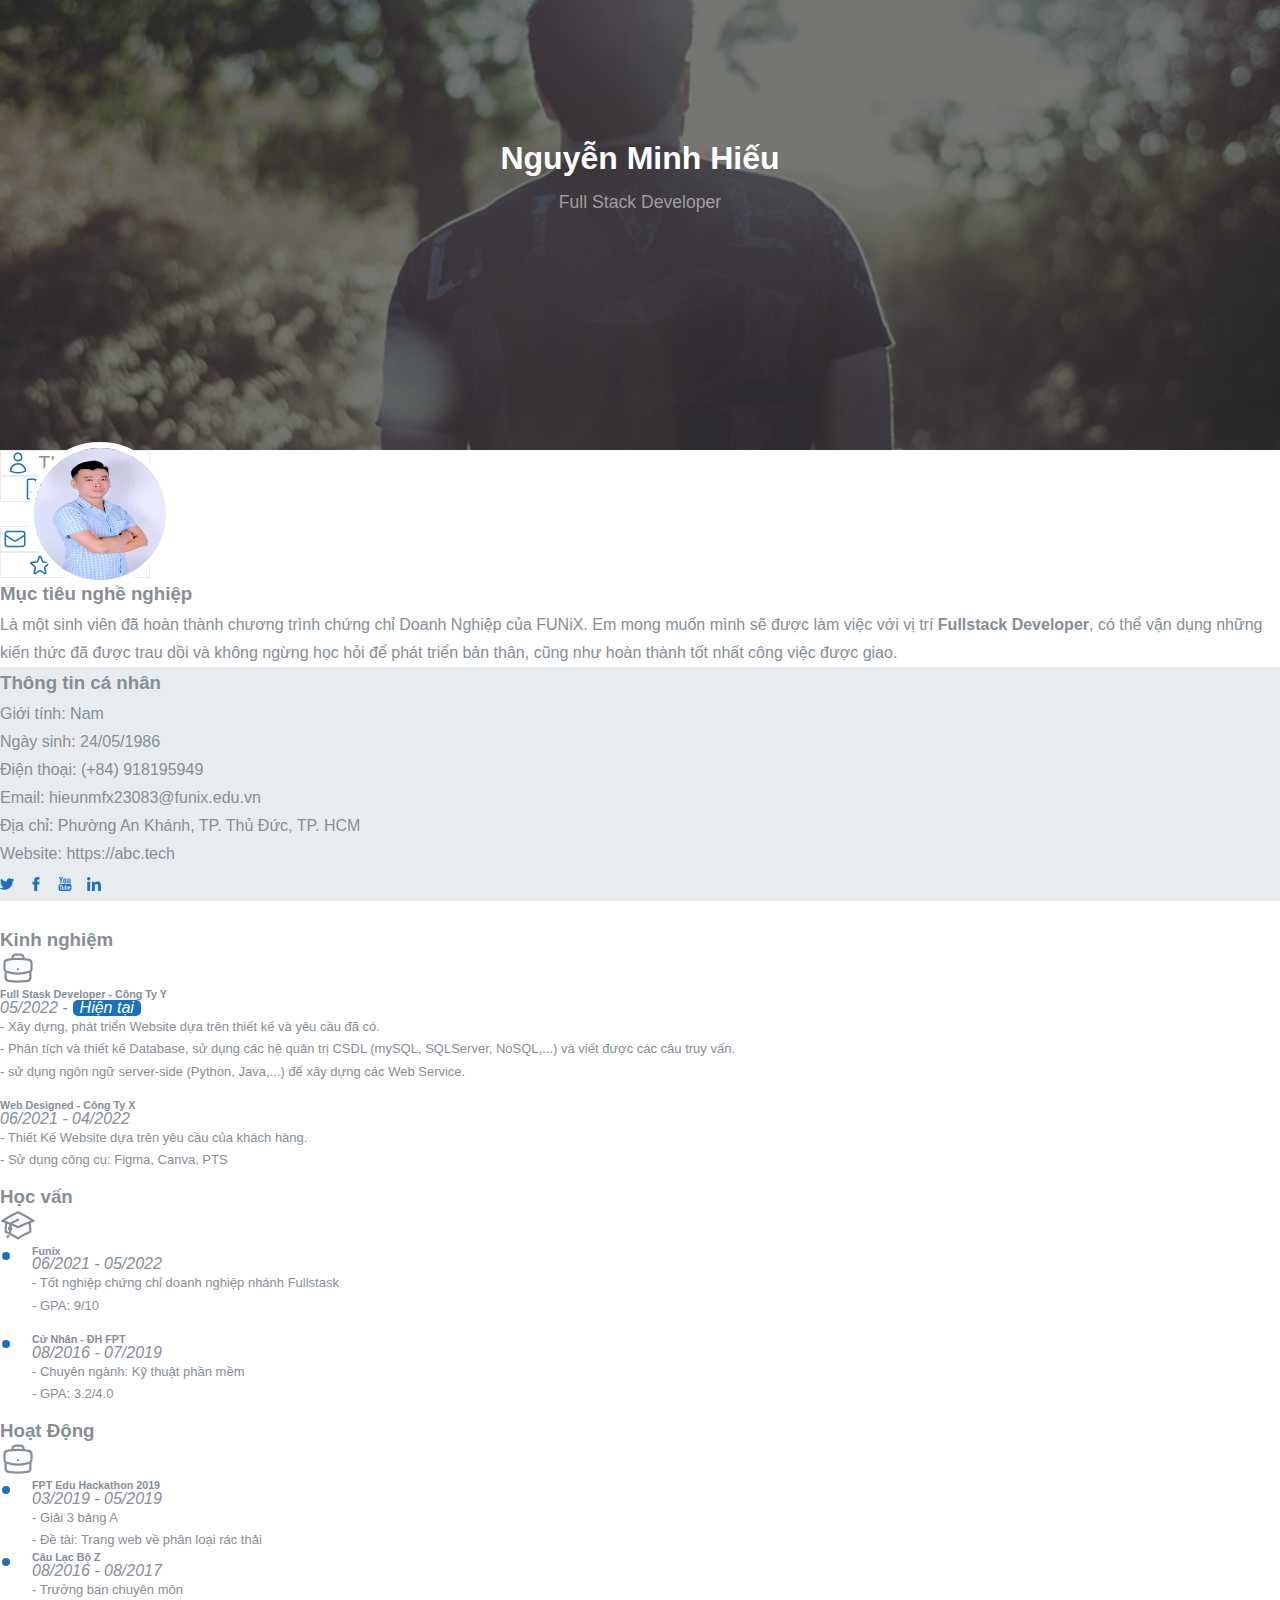
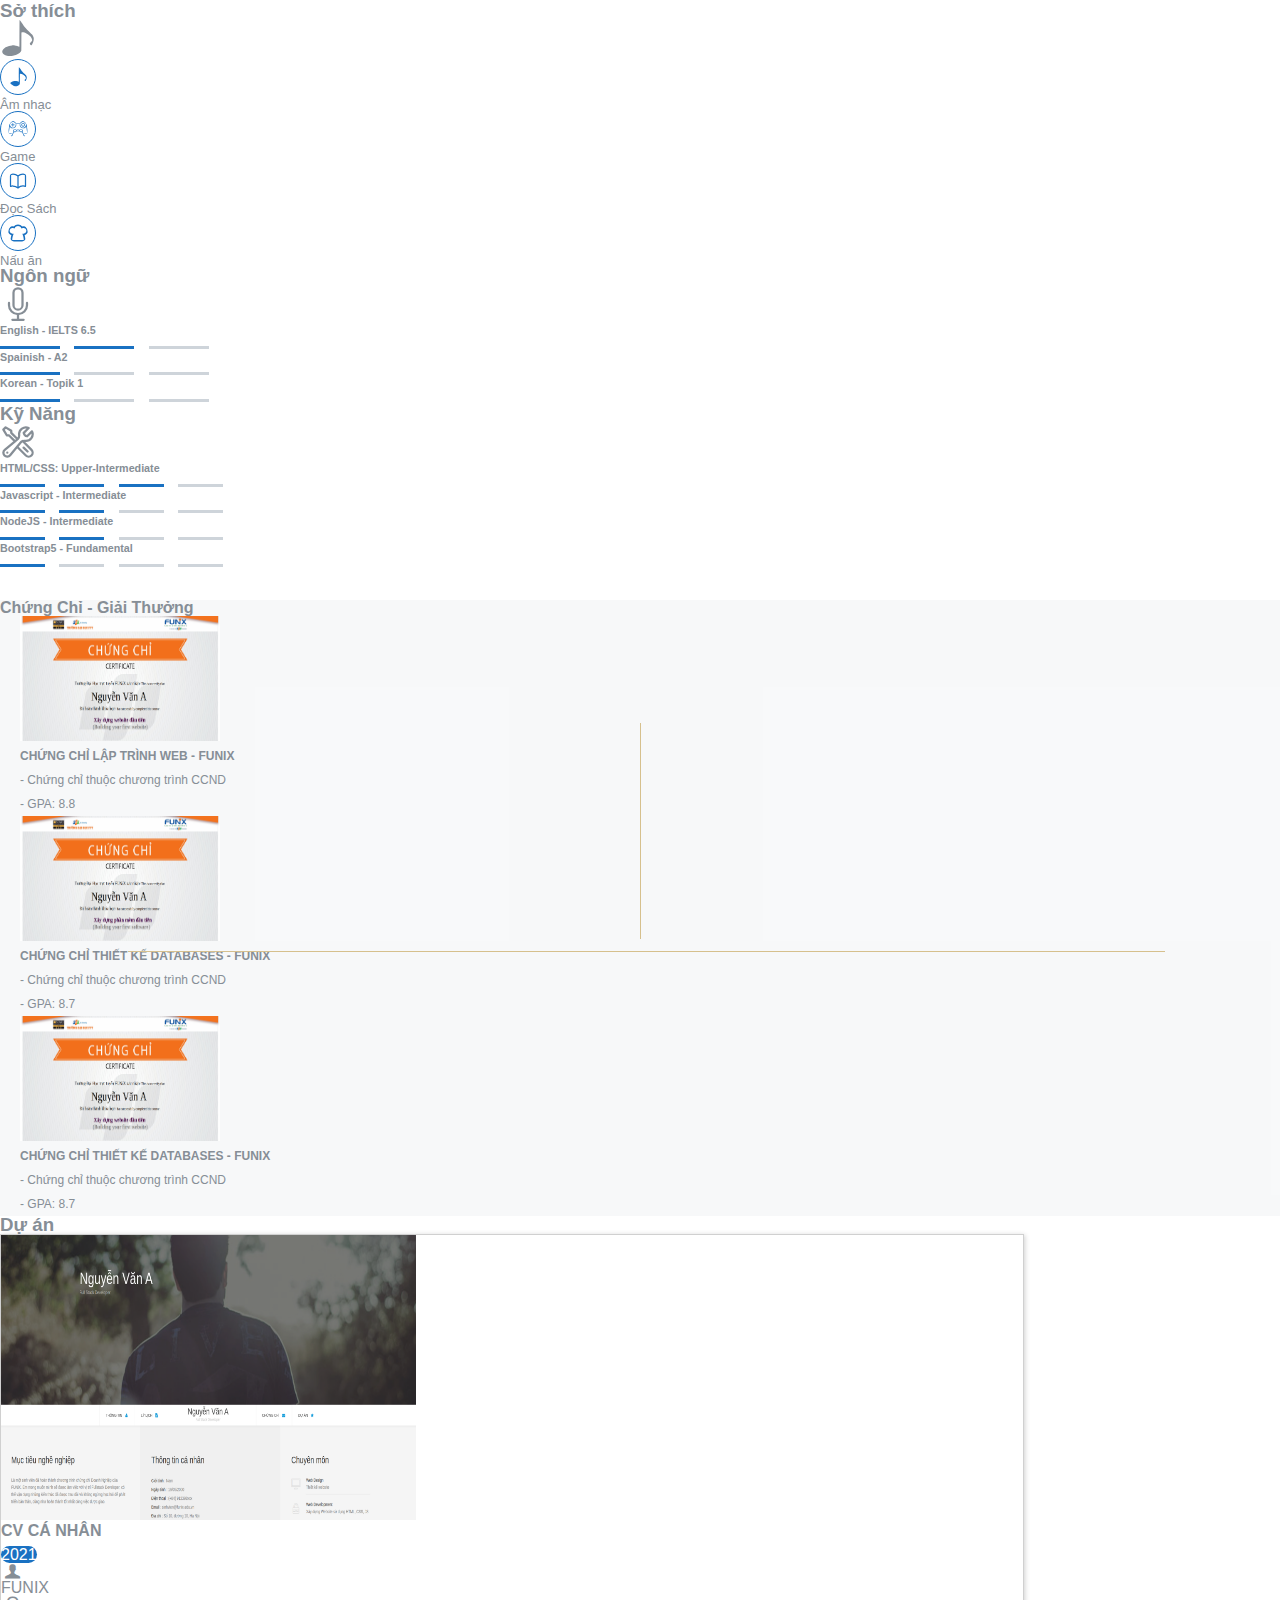
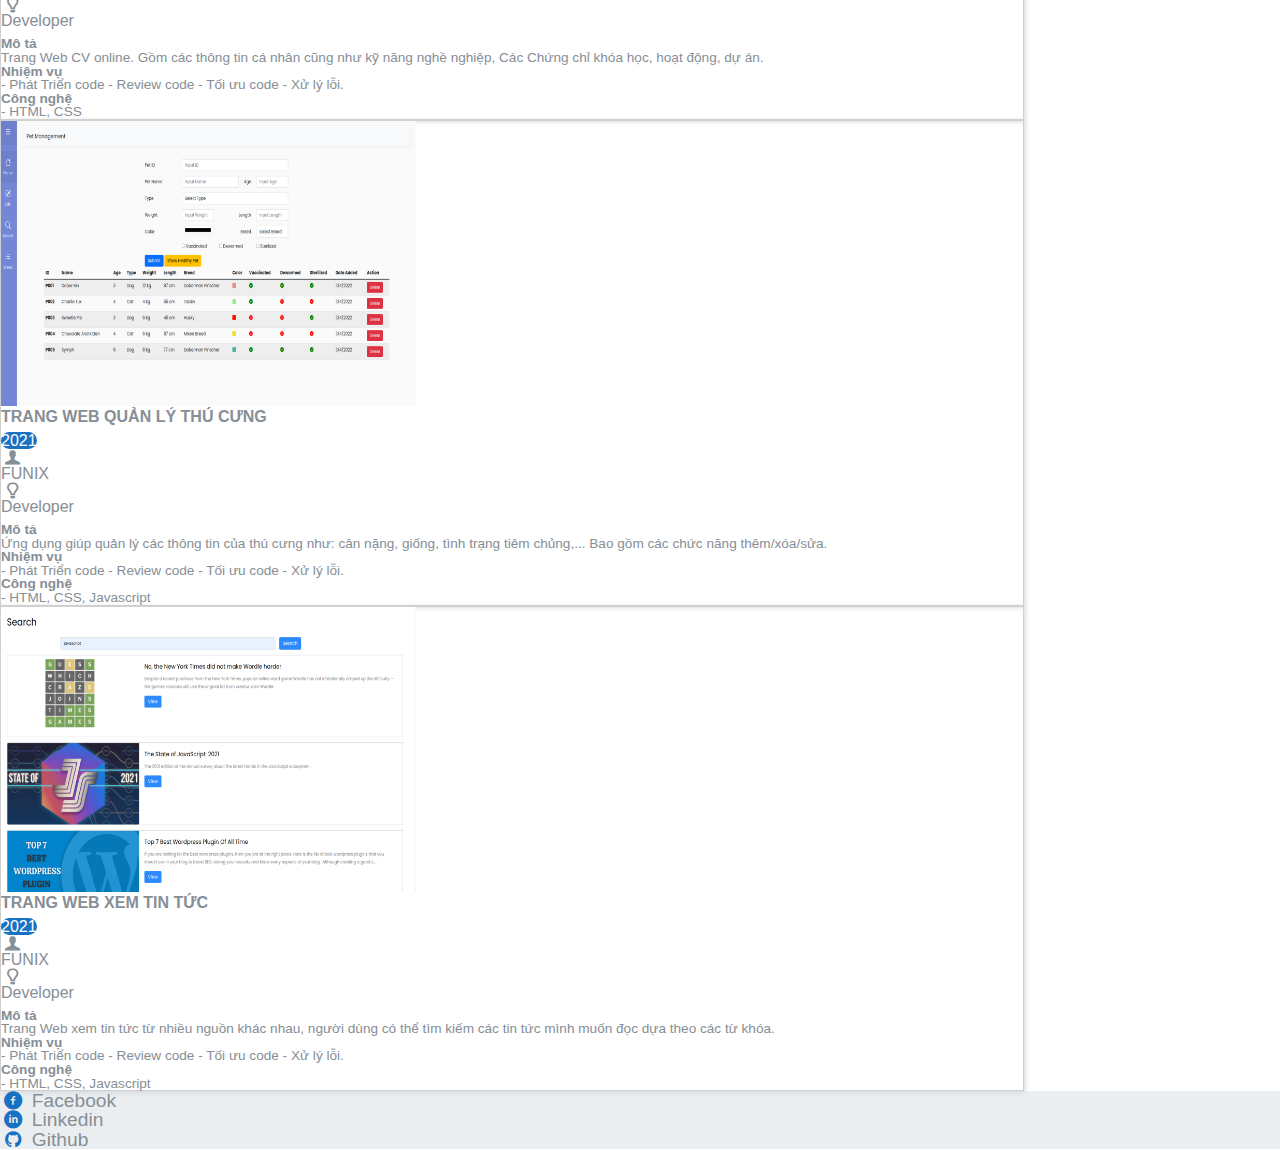
<file: index.html>
<!DOCTYPE html>
<html lang="en">
  <head>
    <meta charset="UTF-8" />
    <meta name="viewport" content="width=device-width, initial-scale=1.0" />
    <link rel="stylesheet" href="./css/laptop.css" />
    <link rel="stylesheet" href="./css/tablet.css" />
    <link rel="stylesheet" href="./css/mobile.css" />
    <link rel="stylesheet" href="./css/font.css" />
    <link
      href="https://cdn.jsdelivr.net/npm/bootstrap@5.1.3/dist/css/bootstrap.min.css"
      rel="stylesheet"
      integrity="sha384-1BmE4kWBq78iYhFldvKuhfTAU6auU8tT94WrHftjDbrCEXSU1oBoqyl2QvZ6jIW3"
      crossorigin="anonymous"
    />
    <script
      src="https://cdn.jsdelivr.net/npm/bootstrap@5.1.3/dist/js/bootstrap.bundle.min.js"
      integrity="sha384-ka7Sk0Gln4gmtz2MlQnikT1wXgYsOg+OMhuP+IlRH9sENBO0LRn5q+8nbTov4+1p"
      crossorigin="anonymous"
    ></script>
    <title>Assignment 03</title>
  </head>
  <body>
    <!-- Building the Banner image -->
    <header class="bg-img">
      <div id="banner" class="banner">
        <!-- <p class="bg-img"></p> -->
        <h1>Nguyễn Minh Hiếu</h1>
        <span>Full Stack Developer</span>
      </div>
    </header>

    <!-- Building the Nav-bar -->
    <ul class="nav justify-content-center">
      <!-- nav-bar--infor start-->
      <li class="nav-item">
        <svg
          xmlns="http://www.w3.org/2000/svg"
          fill="none"
          viewBox="0 0 24 24"
          stroke-width="1.5"
          stroke="currentColor"
          class="icon"
        >
          <path
            stroke-linecap="round"
            stroke-linejoin="round"
            d="M15.75 6a3.75 3.75 0 11-7.5 0 3.75 3.75 0 017.5 0zM4.501 20.118a7.5 7.5 0 0114.998 0A17.933 17.933 0 0112 21.75c-2.676 0-5.216-.584-7.499-1.632z"
          />
        </svg>
        <a class="nav-link" aria-current="page" href="#about">THÔNG TIN</a>
        <!-- nav-bar--infor send-->
      </li>

      <!-- nav-bar--CV start -->
      <li class="nav-item">
        <svg
          xmlns="http://www.w3.org/2000/svg"
          fill="none"
          viewBox="0 0 24 24"
          stroke-width="1.5"
          stroke="currentColor"
          class="icon"
        >
          <path
            stroke-linecap="round"
            stroke-linejoin="round"
            d="M19.5 14.25v-2.625a3.375 3.375 0 00-3.375-3.375h-1.5A1.125 1.125 0 0113.5 7.125v-1.5a3.375 3.375 0 00-3.375-3.375H8.25m0 12.75h7.5m-7.5 3H12M10.5 2.25H5.625c-.621 0-1.125.504-1.125 1.125v17.25c0 .621.504 1.125 1.125 1.125h12.75c.621 0 1.125-.504 1.125-1.125V11.25a9 9 0 00-9-9z"
          />
        </svg>
        <a class="nav-link" href="#job_info">LÝ LỊCH</a>
      </li>
      <!-- nav-bar--CV End -->
      <!-- Avatar -->
      <div class="avatar">
        <img class="avatar-img" src="images/avatar.JPG" alt="avatar" />
      </div>
      <!-- Nav-bar Certificate start-->
      <li class="nav-item">
        <svg
          xmlns="http://www.w3.org/2000/svg"
          fill="none"
          viewBox="0 0 24 24"
          stroke-width="1.5"
          stroke="currentColor"
          class="icon"
        >
          <path
            stroke-linecap="round"
            stroke-linejoin="round"
            d="M21.75 6.75v10.5a2.25 2.25 0 01-2.25 2.25h-15a2.25 2.25 0 01-2.25-2.25V6.75m19.5 0A2.25 2.25 0 0019.5 4.5h-15a2.25 2.25 0 00-2.25 2.25m19.5 0v.243a2.25 2.25 0 01-1.07 1.916l-7.5 4.615a2.25 2.25 0 01-2.36 0L3.32 8.91a2.25 2.25 0 01-1.07-1.916V6.75"
          />
        </svg>
        <a class="nav-link" href="#certificate">CHỨNG CHỈ</a>
      </li>
      <!-- Nav-bar Certificate end-->

      <!-- Nav-bar Project start-->
      <li class="nav-item">
        <svg
          xmlns="http://www.w3.org/2000/svg"
          fill="none"
          viewBox="0 0 24 24"
          stroke-width="1.5"
          stroke="currentColor"
          class="icon"
        >
          <path
            stroke-linecap="round"
            stroke-linejoin="round"
            d="M11.48 3.499a.562.562 0 011.04 0l2.125 5.111a.563.563 0 00.475.345l5.518.442c.499.04.701.663.321.988l-4.204 3.602a.563.563 0 00-.182.557l1.285 5.385a.562.562 0 01-.84.61l-4.725-2.885a.563.563 0 00-.586 0L6.982 20.54a.562.562 0 01-.84-.61l1.285-5.386a.562.562 0 00-.182-.557l-4.204-3.602a.563.563 0 01.321-.988l5.518-.442a.563.563 0 00.475-.345L11.48 3.5z"
          />
        </svg>
        <a class="nav-link" href="#project">DỰ ÁN</a>
      </li>
    </ul>

    <!-- Personal Information start-->
    <section id="about" class="section-about w-100">
      <div class="container-fluid row p-0 m-0">
        <!-- <div class="col"> -->
        <!-- Career target start-->
        <div id="target" class="target col-lg-6 col-md-6 p-5 bg-light">
          <h3 class="pb-2">Mục tiêu nghề nghiệp</h3>
          <p>
            Là một sinh viên đã hoàn thành chương trình chứng chỉ Doanh Nghiệp
            của FUNiX. Em mong muốn mình sẽ được làm việc với vị trí
            <b>Fullstack Developer</b>, có thể vận dụng những kiến thức đã được
            trau dồi và không ngừng học hỏi để phát triển bản thân, cũng như
            hoàn thành tốt nhất công việc được giao.
          </p>
        </div>
        <!-- Career target end-->
        <!-- personal-info start-->
        <div id="personal-info" class="personal-info col-lg-6 col-md-6 p-5">
          <h3 class="pb-2">Thông tin cá nhân</h3>
          <ul>
            <li><span>Giới tính:</span> Nam</li>
            <li><span>Ngày sinh:</span> 24/05/1986</li>
            <li><span>Điện thoại:</span> (+84) 918195949</li>
            <li><span>Email:</span> hieunmfx23083@funix.edu.vn</li>
            <li><span>Địa chỉ:</span> Phường An Khánh, TP. Thủ Đức, TP. HCM</li>
            <li><span>Website:</span> https://abc.tech</li>
          </ul>
          <div class="logo">
            <!-- Logo Twitter -->
            <a href="https://twitter.com/i/flow/login?" target="_blank">
              <svg
                xmlns="http://www.w3.org/2000/svg"
                xmlns:xlink="http://www.w3.org/1999/xlink"
                height="14px"
                width="14px"
                version="1.1"
                id="Layer_1"
                viewBox="0 0 512.002 512.002"
                xml:space="preserve"
              >
                <path
                  style="fill: #1971c2"
                  d="M500.398,94.784c-8.043,3.567-16.313,6.578-24.763,9.023c10.004-11.314,17.631-24.626,22.287-39.193  c1.044-3.265-0.038-6.839-2.722-8.975c-2.681-2.137-6.405-2.393-9.356-0.644c-17.945,10.643-37.305,18.292-57.605,22.764  c-20.449-19.981-48.222-31.353-76.934-31.353c-60.606,0-109.913,49.306-109.913,109.91c0,4.773,0.302,9.52,0.9,14.201  c-75.206-6.603-145.124-43.568-193.136-102.463c-1.711-2.099-4.347-3.231-7.046-3.014c-2.7,0.211-5.127,1.734-6.491,4.075  c-9.738,16.709-14.886,35.82-14.886,55.265c0,26.484,9.455,51.611,26.158,71.246c-5.079-1.759-10.007-3.957-14.711-6.568  c-2.525-1.406-5.607-1.384-8.116,0.054c-2.51,1.439-4.084,4.084-4.151,6.976c-0.012,0.487-0.012,0.974-0.012,1.468  c0,39.531,21.276,75.122,53.805,94.52c-2.795-0.279-5.587-0.684-8.362-1.214c-2.861-0.547-5.802,0.456-7.731,2.638  c-1.932,2.18-2.572,5.219-1.681,7.994c12.04,37.591,43.039,65.24,80.514,73.67c-31.082,19.468-66.626,29.665-103.939,29.665  c-7.786,0-15.616-0.457-23.279-1.364c-3.807-0.453-7.447,1.795-8.744,5.416c-1.297,3.622,0.078,7.66,3.316,9.736  c47.935,30.735,103.361,46.98,160.284,46.98c111.903,0,181.907-52.769,220.926-97.037c48.657-55.199,76.562-128.261,76.562-200.451  c0-3.016-0.046-6.061-0.139-9.097c19.197-14.463,35.724-31.967,49.173-52.085c2.043-3.055,1.822-7.094-0.545-9.906  C507.7,94.204,503.76,93.294,500.398,94.784z"
                />
              </svg>
            </a>
            <!-- Logo Facebook -->
            <a href="https://www.facebook.com/" target="_blank">
              <svg
                xmlns="http://www.w3.org/2000/svg"
                xmlns:xlink="http://www.w3.org/1999/xlink"
                fill="#1971c2"
                height="14px"
                width="14px"
                version="1.1"
                id="Layer_1"
                viewBox="0 0 310 310"
                xml:space="preserve"
              >
                <g id="l">
                  <path
                    id="XMLID_835_"
                    d="M81.703,165.106h33.981V305c0,2.762,2.238,5,5,5h57.616c2.762,0,5-2.238,5-5V165.765h39.064   c2.54,0,4.677-1.906,4.967-4.429l5.933-51.502c0.163-1.417-0.286-2.836-1.234-3.899c-0.949-1.064-2.307-1.673-3.732-1.673h-44.996   V71.978c0-9.732,5.24-14.667,15.576-14.667c1.473,0,29.42,0,29.42,0c2.762,0,5-2.239,5-5V5.037c0-2.762-2.238-5-5-5h-40.545   C187.467,0.023,186.832,0,185.896,0c-7.035,0-31.488,1.381-50.804,19.151c-21.402,19.692-18.427,43.27-17.716,47.358v37.752H81.703   c-2.762,0-5,2.238-5,5v50.844C76.703,162.867,78.941,165.106,81.703,165.106z"
                  />
                </g>
              </svg>
            </a>
            <!-- Logo youtube -->
            <a href="https://youtube.com/" target="_blank">
              <svg
                xmlns="http://www.w3.org/2000/svg"
                xmlns:xlink="http://www.w3.org/1999/xlink"
                fill="#1971c2"
                version="1.1"
                width="14px"
                height="14px"
                viewBox="0 0 512 512"
                xml:space="preserve"
              >
                <g id="7935ec95c421cee6d86eb22ecd1368a9">
                  <path
                    style="display: inline"
                    d="M34.354,0.5h45.959l29.604,91.096h2.863L141.013,0.5h46.353l-53.107,133.338v94.589H88.641V138.08   L34.354,0.5z M192.193,98.657c0-13.374,5.495-24.003,16.493-31.938c10.984-7.934,25.749-11.901,44.3-11.901   c16.893,0,30.728,4.192,41.506,12.55c10.805,8.358,16.193,19.112,16.193,32.287v89.2c0,14.771-5.301,26.373-15.868,34.782   c-10.579,8.408-25.151,12.625-43.684,12.625c-17.859,0-32.143-4.342-42.866-13.024c-10.709-8.683-16.074-20.36-16.074-35.057   V98.657z M234.205,191.424c0,4.766,1.44,8.409,4.354,11.029c2.907,2.595,7.055,3.867,12.451,3.867c5.532,0,9.93-1.297,13.18-3.942   c3.256-2.669,4.891-6.313,4.891-10.954V97.359c0-3.768-1.672-6.812-4.99-9.132c-3.318-2.321-7.679-3.494-13.081-3.494   c-4.972,0-9.027,1.173-12.133,3.494c-3.119,2.32-4.672,5.364-4.672,9.132V191.424z M459.992,57.588v172.711h-40.883v-19.063   c-7.547,7.037-15.381,12.375-23.541,16.069c-8.146,3.643-16.068,5.489-23.729,5.489c-9.455,0-16.592-2.57-21.383-7.71   c-4.791-5.141-7.186-12.85-7.186-23.13V57.588h40.895v132.39c0,4.117,0.861,7.061,2.57,8.907c1.723,1.822,4.492,2.745,8.322,2.745   c3.018,0,6.824-1.223,11.4-3.643c4.604-2.42,8.82-5.514,12.65-9.282V57.588H459.992z M421.68,363.262   c-2.008-2.221-5.203-3.368-9.594-3.368c-4.59,0-7.883,1.147-9.879,3.368c-1.996,2.245-2.994,5.963-2.994,11.153v10.754h25.473   v-10.754C424.686,369.225,423.688,365.507,421.68,363.262z M300.855,444.228c2.195,0.898,4.516,1.322,6.961,1.322   c3.543,0,6.113-0.849,7.785-2.595c1.67-1.722,2.494-4.591,2.494-8.533v-62.178c0-4.191-1.023-7.36-3.068-9.531   c-2.059-2.171-5.064-3.244-8.957-3.244c-2.059,0-4.092,0.399-6.102,1.198c-2.008,0.823-3.991,2.096-5.95,3.792v75.402   C296.364,441.907,298.646,443.354,300.855,444.228z M490.496,312.587c0-29.941-30.754-54.219-68.654-54.219   c-54.068-1.822-109.396-2.62-165.842-2.521c-56.427-0.1-111.756,0.698-165.843,2.521c-37.881,0-68.633,24.277-68.633,54.219   c-2.277,23.678-3.263,47.381-3.175,71.085c-0.087,23.703,0.898,47.406,3.175,71.11c0,29.916,30.752,54.192,68.633,54.192   c54.087,1.797,109.416,2.596,165.843,2.521c56.446,0.075,111.774-0.724,165.842-2.521c37.9,0,68.654-24.276,68.654-54.192   c2.27-23.704,3.254-47.407,3.154-71.11C493.75,359.968,492.766,336.265,490.496,312.587z M121.251,463.465v1.797H88.778v-1.797   V321.644H55.182v-1.771v-22.605v-1.771h99.672v1.771v22.605v1.771h-33.603V463.465z M236.768,341.33v122.135v1.797h-28.831v-1.797   v-11.901c-5.327,5.064-10.848,8.882-16.592,11.527c-5.757,2.619-11.334,3.942-16.748,3.942c-6.662,0-11.684-1.847-15.065-5.515   c-3.387-3.692-5.078-9.231-5.078-16.617v-1.797V341.33v-1.772h28.844v1.772v93.216c0,2.92,0.599,5.065,1.802,6.363   c1.217,1.322,3.175,1.971,5.876,1.971c2.127,0,4.803-0.873,8.047-2.595c3.231-1.747,6.2-3.967,8.914-6.662V341.33v-1.772h28.831   V341.33z M347.775,370.847v66.943v1.797c0,8.808-2.258,15.544-6.773,20.235c-4.518,4.641-11.055,6.986-19.588,6.986   c-5.639,0-10.652-0.898-15.07-2.695c-4.428-1.821-8.532-4.616-12.325-8.384v7.735v1.797h-29.105v-1.797V297.267v-1.771h29.105   v1.771v52.297c3.893-3.793,8.009-6.662,12.376-8.608c4.379-1.971,8.809-2.969,13.273-2.969c9.107,0,16.094,2.645,20.896,7.935   c4.803,5.289,7.211,12.999,7.211,23.13V370.847z M454.365,374.64v29.767v1.797h-55.152v21.581c0,6.513,0.947,11.029,2.844,13.549   c1.908,2.521,5.152,3.793,9.742,3.793c4.779,0,8.135-1.073,10.043-3.219c1.896-2.121,2.844-6.837,2.844-14.123v-6.811v-1.796h29.68   v1.796v7.51v1.796c0,12.7-3.605,22.257-10.84,28.694c-7.225,6.438-18.016,9.631-32.375,9.631c-12.912,0-23.066-3.418-30.49-10.229   c-7.41-6.812-11.127-16.193-11.127-28.096v-1.796V374.64v-1.771c0-10.754,4.078-19.512,12.213-26.299   c8.146-6.762,18.689-10.155,31.588-10.155c13.199,0,23.328,3.144,30.416,9.406c7.061,6.264,10.615,15.296,10.615,27.048V374.64z"
                  ></path>
                </g>
              </svg>
            </a>
            <!-- Logo Linked In  -->
            <a href="https://www.linkedin.com/" target="_blank">
              <svg
                xmlns="http://www.w3.org/2000/svg"
                xmlns:xlink="http://www.w3.org/1999/xlink"
                version="1.1"
                width="14px"
                height="14px"
                viewBox="0 0 256 256"
                xml:space="preserve"
              >
                <defs></defs>
                <g
                  style="
                    stroke: none;
                    stroke-width: 0;
                    stroke-dasharray: none;
                    stroke-linecap: butt;
                    stroke-linejoin: miter;
                    stroke-miterlimit: 10;
                    fill: none;
                    fill-rule: nonzero;
                    opacity: 1;
                  "
                  transform="translate(1.4065934065934016 1.4065934065934016) scale(2.81 2.81)"
                >
                  <path d="M 1.48 29.91 h 18.657 v 60.01 H 1.48 V 29.91 z M
                  10.809 0.08 c 5.963 0 10.809 4.846 10.809 10.819 c 0 5.967
                  -4.846 10.813 -10.809 10.813 C 4.832 21.712 0 16.866 0 10.899
                  C 0 4.926 4.832 0.08 10.809 0.08" style=" stroke: none;
                  stroke-width: 1; stroke-dasharray: none; stroke-linecap: butt;
                  stroke-linejoin: miter; stroke-miterlimit: 10; fill: #1971c2";
                  fill-rule: nonzero; opacity: 1; " transform=" matrix(1 0 0 1 0
                  0) " stroke-linecap="round" /> <path d="M 31.835 29.91 h 17.89
                  v 8.206 h 0.255 c 2.49 -4.72 8.576 -9.692 17.647 -9.692 C
                  86.514 28.424 90 40.849 90 57.007 V 89.92 H 71.357 V 60.737 c
                  0 -6.961 -0.121 -15.912 -9.692 -15.912 c -9.706 0 -11.187
                  7.587 -11.187 15.412 V 89.92 H 31.835 V 29.91 z" style="
                  stroke: none; stroke-width: 1; stroke-dasharray: none;
                  stroke-linecap: butt; stroke-linejoin: miter;
                  stroke-miterlimit: 10; fill: #1971c2"; fill-rule: nonzero;
                  opacity: 1; " transform=" matrix(1 0 0 1 0 0) "
                  stroke-linecap="round" />
                </g>
              </svg>
            </a>
          </div>
        </div>

        <!-- personal-info end-->
        <!-- </div> -->
      </div>
    </section>
    <!-- Personal Information end-->

    <!-- Section thông tin về kinh nghiệm làm việc sở thích.... start -->
    <section id="job_info">
      <div class="container row m-auto">
        <!-- experience start-->

        <div class="experience col-sm-12 col-md-6 col-lg-4 border">
          <div
            class="d-flex justify-content-start align-items-center pb-3 pt-4"
          >
            <h3 class="align-self-start w-75">Kinh nghiệm</h3>
            <svg
              xmlns="http://www.w3.org/2000/svg"
              fill="none"
              viewBox="0 0 24 24"
              stroke-width="1.5"
              stroke="currentColor"
              class="info-icon exp-icon align-self-start"
            >
              <path
                stroke-linecap="round"
                stroke-linejoin="round"
                d="M20.25 14.15v4.25c0 1.094-.787 2.036-1.872 2.18-2.087.277-4.216.42-6.378.42s-4.291-.143-6.378-.42c-1.085-.144-1.872-1.086-1.872-2.18v-4.25m16.5 0a2.18 2.18 0 00.75-1.661V8.706c0-1.081-.768-2.015-1.837-2.175a48.114 48.114 0 00-3.413-.387m4.5 8.006c-.194.165-.42.295-.673.38A23.978 23.978 0 0112 15.75c-2.648 0-5.195-.429-7.577-1.22a2.016 2.016 0 01-.673-.38m0 0A2.18 2.18 0 013 12.489V8.706c0-1.081.768-2.015 1.837-2.175a48.111 48.111 0 013.413-.387m7.5 0V5.25A2.25 2.25 0 0013.5 3h-3a2.25 2.25 0 00-2.25 2.25v.894m7.5 0a48.667 48.667 0 00-7.5 0M12 12.75h.008v.008H12v-.008z"
              />
            </svg>
          </div>
          <!-- Experience content start  -->
          <div class="exper-content">
            <ul>
              <li class="exper-job--tittle">
                <div class="epxer-content--list">
                  <h6 class="list-title">Full Stask Developer - Công Ty Y</h6>
                  <div class="working-time">
                    <p>05/2022 -</p>
                    <p class="current">Hiện tại</p>
                  </div>
                  <ul class="list--detail">
                    <li>
                      Xây dựng, phát triển Website dựa trên thiết kế và yêu cầu
                      đã có.
                    </li>
                    <li>
                      Phân tích và thiết kế Database, sử dụng các hệ quản trị
                      CSDL (mySQL, SQLServer, NoSQL,...) và viết được các câu
                      truy vấn.
                    </li>
                    <li>
                      sử dụng ngôn ngữ server-side (Python, Java,...) để xây
                      dựng các Web Service.
                    </li>
                  </ul>
                </div>
              </li>
              <li class="exper-job--tittle">
                <div class="epxer-content--list">
                  <h6 class="list-title">Web Designed - Công Ty X</h6>
                  <p class="working-time">06/2021 - 04/2022</p>
                  <ul class="list--detail">
                    <li class="pl-0">
                      Thiết Kế Website dựa trên yêu cầu của khách hàng.
                    </li>
                    <li class="pl-0">Sử dụng công cụ: Figma, Canva, PTS</li>
                  </ul>
                </div>
              </li>
            </ul>
          </div>
        </div>

        <!-- Experience content end -->
        <!-- experience end-->

        <!-- Education  start-->
        <div class="education col-sm-12 col-md-6 col-lg-4 border">
          <div
            class="d-flex justify-content-start align-items-center pb-3 pt-4"
          >
            <h3 class="align-self-start w-75">Học vấn</h3>
            <svg
              xmlns="http://www.w3.org/2000/svg"
              fill="none"
              viewBox="0 0 24 24"
              stroke-width="1.5"
              stroke="currentColor"
              class="info-icon"
            >
              <path
                stroke-linecap="round"
                stroke-linejoin="round"
                d="M4.26 10.147a60.436 60.436 0 00-.491 6.347A48.627 48.627 0 0112 20.904a48.627 48.627 0 018.232-4.41 60.46 60.46 0 00-.491-6.347m-15.482 0a50.57 50.57 0 00-2.658-.813A59.905 59.905 0 0112 3.493a59.902 59.902 0 0110.399 5.84c-.896.248-1.783.52-2.658.814m-15.482 0A50.697 50.697 0 0112 13.489a50.702 50.702 0 017.74-3.342M6.75 15a.75.75 0 100-1.5.75.75 0 000 1.5zm0 0v-3.675A55.378 55.378 0 0112 8.443m-7.007 11.55A5.981 5.981 0 006.75 15.75v-1.5"
              />
            </svg>
          </div>
          <!-- Education content start -->

          <div class="edu-content">
            <ul class="edu-content--ul">
              <!-- phrase 1 start-->
              <li class="edu-job--tittle">
                <div class="edu-content--list">
                  <h6 class="list-title">Funix</h6>
                  <p class="working-time">06/2021 - 05/2022</p>
                  <ul class="list--detail">
                    <li>Tốt nghiệp chứng chỉ doanh nghiệp nhánh Fullstask</li>
                    <li>GPA: 9/10</li>
                  </ul>
                </div>
                <!-- phrase 1 end-->
              </li>
              <!-- phrase 2 start-->
              <li class="edu-job--tittle">
                <div class="edu-content--list">
                  <h6 class="list-title">Cử Nhân - ĐH FPT</h6>
                  <p class="working-time">08/2016 - 07/2019</p>
                  <ul class="list--detail">
                    <li>Chuyên ngành: Kỹ thuật phần mềm</li>
                    <li>GPA: 3.2/4.0</li>
                  </ul>
                </div>
              </li>

              <!-- phrase 2 end-->
            </ul>
          </div>
          <!-- Education content end -->
        </div>

        <!-- Education  end-->

        <!-- Activities start-->
        <div class="activities col-sm-12 col-md-6 col-lg-4 border">
          <div
            class="d-flex justify-content-start align-items-center pb-3 pt-4"
          >
            <h3 class="align-self-start w-75">Hoạt Động</h3>
            <svg
              xmlns="http://www.w3.org/2000/svg"
              fill="none"
              viewBox="0 0 24 24"
              stroke-width="1.5"
              stroke="currentColor"
              class="info-icon"
            >
              <path
                stroke-linecap="round"
                stroke-linejoin="round"
                d="M20.25 14.15v4.25c0 1.094-.787 2.036-1.872 2.18-2.087.277-4.216.42-6.378.42s-4.291-.143-6.378-.42c-1.085-.144-1.872-1.086-1.872-2.18v-4.25m16.5 0a2.18 2.18 0 00.75-1.661V8.706c0-1.081-.768-2.015-1.837-2.175a48.114 48.114 0 00-3.413-.387m4.5 8.006c-.194.165-.42.295-.673.38A23.978 23.978 0 0112 15.75c-2.648 0-5.195-.429-7.577-1.22a2.016 2.016 0 01-.673-.38m0 0A2.18 2.18 0 013 12.489V8.706c0-1.081.768-2.015 1.837-2.175a48.111 48.111 0 013.413-.387m7.5 0V5.25A2.25 2.25 0 0013.5 3h-3a2.25 2.25 0 00-2.25 2.25v.894m7.5 0a48.667 48.667 0 00-7.5 0M12 12.75h.008v.008H12v-.008z"
              />
            </svg>
          </div>
          <!-- Activities content start -->
          <div class="act-content">
            <ul class="act-content--ul">
              <!-- phrase 1 start-->
              <li class="act-job--tittle">
                <div class="act-content--list">
                  <h6 class="list-title">FPT Edu Hackathon 2019</h6>
                  <p class="working-time">03/2019 - 05/2019</p>
                  <ul class="list--detail">
                    <li>Giải 3 bảng A</li>
                    <li>Đề tài: Trang web về phân loại rác thải</li>
                  </ul>
                </div>
                <!-- phrase 1 end-->
              </li>
              <!-- phrase 2 start-->
              <li class="act-job--tittle">
                <div class="act-content--list">
                  <h6 class="list-title">Câu Lạc Bộ Z</h6>
                  <p class="working-time">08/2016 - 08/2017</p>
                  <ul class="list--detail">
                    <li>Trưởng ban chuyên môn</li>
                  </ul>
                </div>
              </li>

              <!-- phrase 2 end-->
            </ul>
          </div>
          <!-- Activities content start -->
        </div>

        <!-- Activities end-->

        <!-- Interest section start  -->

        <div class="interest col-sm-12 col-md-6 col-lg-4 border">
          <div
            class="d-flex justify-content-start align-items-center pb-3 pt-4"
          >
            <!-- <div class="title interest-tittle"> -->
            <h3 class="align-self-start w-75">Sở thích</h3>
            <svg
              xmlns="http://www.w3.org/2000/svg"
              version="1.0"
              height="36px"
              width="36px"
              viewBox="0 0 1122.000000 1280.000000"
              preserveAspectRatio="xMidYMid meet"
              class="info-icon"
            >
              <g
                transform="translate(0.000000,1280.000000) scale(0.100000,-0.100000)"
                fill="#868e96"
                stroke="none"
              >
                <path
                  d="M6156 12328 c-5 -434 -19 -3523 -31 -7163 -3 -808 -8 -1565 -11 -1681 l-6 -211 -82 49 c-410 249 -933 400 -1566 454 -169 14 -679 20 -792 9 -29 -3 -109 -10 -178 -15 -706 -59 -1443 -257 -2027 -544 -212 -105 -302 -155 -478 -272 -818 -540 -1154 -1222 -899 -1827 199 -472 784 -849 1587 -1021 344 -74 607 -99 1032 -100 434 -1 709 23 1125 100 170 31 487 104 599 139 617 189 1023 371 1434 642 270 178 556 441 699 643 106 149 197 336 226 465 8 36 15 656 22 2140 5 1150 13 2564 16 3142 l7 1053 51 19 c395 145 1110 -8 1846 -396 666 -352 1241 -824 1517 -1245 74 -113 107 -181 157 -333 21 -60 77 -194 126 -297 116 -244 134 -301 128 -421 -11 -227 -161 -450 -596 -887 l-244 -245 7 -83 c18 -232 124 -444 282 -564 113 -85 235 -112 303 -65 81 54 400 652 543 1017 131 334 207 618 249 930 16 123 16 499 0 615 -43 309 -142 602 -294 869 -88 157 -233 368 -302 443 -67 72 -303 294 -661 623 -917 841 -1398 1325 -1805 1815 -317 383 -517 666 -1075 1523 -304 466 -455 676 -640 892 -122 143 -235 260 -250 260 -10 0 -14 -105 -19 -472z"
                />
              </g>
            </svg>
          </div>

          <!-- Interest content Icon & Text start  -->
          <div class="d-flex justify-content-around align-items-center pt-3">
            <!-- Icon & Text Music start-->
            <div class="int-list flex-row justify-content-center">
              <svg
                xmlns="http://www.w3.org/2000/svg"
                version="1.0"
                height="36px"
                width="36px"
                viewBox="0 0 1122.000000 1280.000000"
                preserveAspectRatio="xMidYMid meet"
                class="int-icon align-items-center"
              >
                <g
                  transform="translate(0.000000,1280.000000) scale(0.100000,-0.100000)"
                  fill="#1971c2"
                  stroke="none"
                >
                  <path
                    d="M6156 12328 c-5 -434 -19 -3523 -31 -7163 -3 -808 -8 -1565 -11 -1681 l-6 -211 -82 49 c-410 249 -933 400 -1566 454 -169 14 -679 20 -792 9 -29 -3 -109 -10 -178 -15 -706 -59 -1443 -257 -2027 -544 -212 -105 -302 -155 -478 -272 -818 -540 -1154 -1222 -899 -1827 199 -472 784 -849 1587 -1021 344 -74 607 -99 1032 -100 434 -1 709 23 1125 100 170 31 487 104 599 139 617 189 1023 371 1434 642 270 178 556 441 699 643 106 149 197 336 226 465 8 36 15 656 22 2140 5 1150 13 2564 16 3142 l7 1053 51 19 c395 145 1110 -8 1846 -396 666 -352 1241 -824 1517 -1245 74 -113 107 -181 157 -333 21 -60 77 -194 126 -297 116 -244 134 -301 128 -421 -11 -227 -161 -450 -596 -887 l-244 -245 7 -83 c18 -232 124 -444 282 -564 113 -85 235 -112 303 -65 81 54 400 652 543 1017 131 334 207 618 249 930 16 123 16 499 0 615 -43 309 -142 602 -294 869 -88 157 -233 368 -302 443 -67 72 -303 294 -661 623 -917 841 -1398 1325 -1805 1815 -317 383 -517 666 -1075 1523 -304 466 -455 676 -640 892 -122 143 -235 260 -250 260 -10 0 -14 -105 -19 -472z"
                  />
                </g>
              </svg>

              <p class="pt-2 align-items-center">Âm nhạc</p>
            </div>
            <!-- Icon & Text Music end-->

            <!-- Icon & Text Game start-->
            <div class="int-list flex-row justify-content-center">
              <svg
                xmlns="http://www.w3.org/2000/svg"
                xmlns:xlink="http://www.w3.org/1999/xlink"
                fill="#1971c2"
                ;
                height="36px"
                width="36px"
                version="1.1"
                id="Layer_1"
                viewBox="0 0 470.001 470.001"
                xml:space="preserve"
                class="int-icon align-items-center"
              >
                <g>
                  <g>
                    <g>
                      <path
                        d="M469.413,349.114l-31.938-223.211c-2.786-19.467-12.513-37.35-27.387-50.355c-15.022-13.134-34.296-20.367-54.271-20.367     c-28.272,0-54.562,14.564-69.647,38.296H183.831c-15.086-23.732-41.375-38.296-69.647-38.296     c-19.976,0-39.249,7.233-54.271,20.367c-14.874,13.005-24.601,30.888-27.387,50.355L0.587,349.114     C0.197,351.837,0,354.598,0,357.32c0,31.706,25.794,57.5,57.5,57.5c23.729,0,45.335-14.904,53.764-37.086l28.159-74.133     c6.787,5.304,15.316,8.476,24.578,8.476c15.783,0,29.457-9.191,35.96-22.5h70.079c6.503,13.309,20.177,22.5,35.96,22.5     c9.261,0,17.79-3.173,24.578-8.476l28.16,74.134c8.428,22.182,30.034,37.085,53.763,37.085c31.706,0,57.5-25.794,57.5-57.5     C470,354.598,469.803,351.837,469.413,349.114z M164,297.077c-13.785,0-25-11.215-25-25c0-13.785,11.215-25,25-25     c13.785,0,25,11.215,25,25C189,285.862,177.785,297.077,164,297.077z M306,297.077c-13.785,0-25-11.215-25-25     c0-13.785,11.215-25,25-25c13.785,0,25,11.215,25,25C331,285.862,319.785,297.077,306,297.077z M412.5,399.82     c-17.54,0-33.511-11.017-39.74-27.413l-31.181-82.086c2.819-5.475,4.421-11.674,4.421-18.244c0-22.056-17.944-40-40-40     c-22.056,0-40,17.944-40,40c0,0.84,0.035,1.672,0.086,2.5h-62.172c0.051-0.828,0.086-1.66,0.086-2.5c0-22.056-17.944-40-40-40     c-22.056,0-40,17.944-40,40c0,6.57,1.602,12.769,4.421,18.244l-31.18,82.086C91.011,388.803,75.04,399.82,57.5,399.82     c-23.435,0-42.5-19.065-42.5-42.5c0-2.013,0.146-4.059,0.437-6.081l1.383-9.662l64.232,13.398c0.517,0.108,1.031,0.16,1.539,0.16     c3.477,0,6.596-2.432,7.334-5.97c0.846-4.055-1.756-8.028-5.811-8.874l-65.165-13.593l21.704-151.683     c13.65,26.774,41.475,45.165,73.532,45.165c45.49,0,82.5-37.009,82.5-82.5c0-2.46-0.109-4.939-0.325-7.369     c-0.367-4.126-4.008-7.169-8.135-6.807c-4.126,0.367-7.173,4.009-6.807,8.135c0.177,1.989,0.267,4.021,0.267,6.041     c0,37.22-30.28,67.5-67.5,67.5c-37.22,0-67.5-30.28-67.5-67.5c0-0.801-0.128-1.572-0.361-2.296l1.053-7.357     c4.719-32.978,33.44-57.847,66.809-57.847c24.348,0,46.902,13.209,58.861,34.473c1.328,2.362,3.827,3.823,6.537,3.823H290.42     c2.71,0,5.209-1.461,6.537-3.823c11.959-21.264,34.514-34.473,58.861-34.473c33.368,0,62.09,24.869,66.809,57.847l1.053,7.357     c-0.233,0.724-0.361,1.495-0.361,2.296c0,37.22-30.28,67.5-67.5,67.5c-37.22,0-67.5-30.28-67.5-67.5     c0-2.019,0.09-4.051,0.267-6.041c0.366-4.126-2.681-7.768-6.807-8.135c-4.108-0.363-7.768,2.681-8.135,6.807     c-0.216,2.429-0.325,4.908-0.325,7.369c0,45.491,37.01,82.5,82.5,82.5c32.057,0,59.882-18.391,73.532-45.165l21.704,151.683     l-65.164,13.594c-4.055,0.846-6.656,4.818-5.811,8.874c0.738,3.539,3.856,5.97,7.334,5.97c0.508,0,1.023-0.052,1.539-0.16     l64.231-13.399l1.383,9.662c0.29,2.022,0.437,4.068,0.437,6.081C455,380.754,435.935,399.82,412.5,399.82z"
                      />
                      <path
                        d="M149.184,130.18h-27.5v-27.5c0-4.142-3.357-7.5-7.5-7.5s-7.5,3.358-7.5,7.5v27.5h-27.5c-4.143,0-7.5,3.358-7.5,7.5     c0,4.142,3.357,7.5,7.5,7.5h27.5v27.5c0,4.142,3.357,7.5,7.5,7.5s7.5-3.358,7.5-7.5v-27.5h27.5c4.143,0,7.5-3.358,7.5-7.5     C156.684,133.538,153.326,130.18,149.184,130.18z"
                      />
                      <path
                        d="M355.816,180.18c23.435,0,42.5-19.065,42.5-42.5s-19.065-42.5-42.5-42.5s-42.5,19.065-42.5,42.5     S332.382,180.18,355.816,180.18z M355.816,110.18c15.163,0,27.5,12.336,27.5,27.5s-12.337,27.5-27.5,27.5     c-15.163,0-27.5-12.336-27.5-27.5S340.653,110.18,355.816,110.18z"
                      />
                      <path
                        d="M246.781,244.577H223.22c-4.143,0-7.5,3.358-7.5,7.5c0,4.142,3.357,7.5,7.5,7.5h23.562c4.143,0,7.5-3.358,7.5-7.5     C254.282,247.935,250.924,244.577,246.781,244.577z"
                      />
                    </g>
                  </g>
                </g>
              </svg>

              <p class="pt-2">Game</p>
            </div>
            <!-- Icon & Text Game end-->

            <!-- Icon & Text reading start-->
            <div class="int-list flex-row">
              <svg
                xmlns="http://www.w3.org/2000/svg"
                fill="none"
                viewBox="0 0 24 24"
                stroke-width="1.5"
                stroke="currentColor"
                class="int-icon"
              >
                <path
                  stroke-linecap="round"
                  stroke-linejoin="round"
                  d="M12 6.042A8.967 8.967 0 006 3.75c-1.052 0-2.062.18-3 .512v14.25A8.987 8.987 0 016 18c2.305 0 4.408.867 6 2.292m0-14.25a8.966 8.966 0 016-2.292c1.052 0 2.062.18 3 .512v14.25A8.987 8.987 0 0018 18a8.967 8.967 0 00-6 2.292m0-14.25v14.25"
                />
              </svg>

              <p class="pt-2">Đọc Sách</p>
            </div>
            <!-- Icon & Text reading end-->

            <!-- Icon & Text Cooking Start-->
            <div class="int-list flex-row justify-content-center">
              <svg
                xmlns="http://www.w3.org/2000/svg"
                xmlns:xlink="http://www.w3.org/1999/xlink"
                height="36px"
                width="36px"
                version="1.1"
                id="_x32_"
                viewBox="0 0 512 512"
                xml:space="preserve"
                class="int-icon mx-auto"
              >
                <style type="text/css">
                  .st0 {
                    fill: #1971c2;
                  }
                </style>
                <g>
                  <path
                    class="st0"
                    d="M512,200.388c-0.016-63.431-51.406-114.828-114.845-114.836c-11.782-0.008-23.118,1.952-33.846,5.275   C338.408,58.998,299.57,38.497,256,38.497c-43.57,0-82.408,20.501-107.309,52.329c-10.737-3.322-22.073-5.283-33.846-5.275   C51.406,85.56,0.016,136.957,0,200.388c0.008,54.121,37.46,99.352,87.837,111.523c-11.368,35.548-21.594,81.104-21.538,140.848   v20.744h379.402v-20.744c0.056-59.744-10.169-105.3-21.538-140.848C474.54,299.741,511.984,254.509,512,200.388z M449.023,252.265   c-13.322,13.297-31.505,21.456-51.803,21.48l-0.51-0.007l-30.524-0.77l10.534,28.66c11.977,32.704,24.464,72.928,27,130.387   H108.281c2.536-57.459,15.023-97.683,27-130.387l10.534-28.669l-31.043,0.786c-20.29-0.024-38.473-8.184-51.803-21.48   c-13.305-13.338-21.473-31.546-21.481-51.876c0.008-20.322,8.176-38.53,21.481-51.867c13.346-13.306,31.554-21.473,51.876-21.482   c11.725,0.008,22.689,2.731,32.493,7.577l17.251,8.54l9.804-16.571C190.956,98.663,221.222,79.977,256,79.985   c34.778-0.008,65.044,18.678,81.606,46.601l9.796,16.571l17.26-8.54c9.804-4.846,20.761-7.568,32.493-7.577   c20.322,0.008,38.531,8.176,51.876,21.482c13.305,13.338,21.473,31.545,21.481,51.867   C470.505,220.719,462.337,238.927,449.023,252.265z"
                  />
                </g>
              </svg>
              <p class="pt-2">Nấu ăn</p>
            </div>
            <!-- Icon & Text Cooking end-->

            <!-- Interest content Icon & Text end  -->
          </div>
        </div>
        <!-- Interest section end  -->

        <!-- Section Ngôn ngữ start  -->

        <div class="languages col-sm-12 col-md-6 col-lg-4 border">
          <!-- section languages tittle start  -->

          <div
            class="d-flex justify-content-start align-items-center pb-3 pt-4"
          >
            <h3 class="align-self-start w-75">Ngôn ngữ</h3>

            <svg
              xmlns="http://www.w3.org/2000/svg"
              fill="none"
              viewBox="0 0 24 24"
              stroke-width="1.5"
              stroke="currentColor"
              class="info-icon lang-icon"
            >
              <path
                stroke-linecap="round"
                stroke-linejoin="round"
                d="M12 18.75a6 6 0 006-6v-1.5m-6 7.5a6 6 0 01-6-6v-1.5m6 7.5v3.75m-3.75 0h7.5M12 15.75a3 3 0 01-3-3V4.5a3 3 0 116 0v8.25a3 3 0 01-3 3z"
              />
            </svg>
          </div>

          <!-- section languages tittle end   -->

          <!-- section languages content start  -->

          <!-- english start -->
          <div class="lang-content">
            <div class="lang-content--eng pt-4">
              <h6>English - IELTS 6.5</h6>
              <div class="lang-lvl--eng">
                <span class="lang--lvl"></span>
                <span class="lang--lvl"></span>
                <span class="lang--lvl"></span>
              </div>
            </div>
            <!-- english end -->

            <!-- spanish start -->
            <div class="lang-content--spa pt-4">
              <h6>Spainish - A2</h6>
              <div class="lang-lvl--spa">
                <span class="lang--lvl"></span>
                <span class="lang--lvl"></span>
                <span class="lang--lvl"></span>
              </div>
            </div>
            <!-- spanish end -->

            <!-- Korean start -->
            <div class="lang-content--kro pt-4">
              <h6>Korean - Topik 1</h6>
              <div class="lang-lvl--kro">
                <span class="lang--lvl"></span>
                <span class="lang--lvl"></span>
                <span class="lang--lvl"></span>
              </div>
            </div>
            <!-- Korean end -->

            <!-- section languages content end  -->
          </div>
        </div>
        <!-- Section Ngôn ngữ end -->

        <!-- Section kỹ năng start  -->
        <div class="skill col-sm-12 col-md-6 col-lg-4 border">
          <!-- section kỹ năng tittle start  -->

          <div
            class="d-flex justify-content-start align-items-center pb-3 pt-4"
          >
            <h3 class="align-self-start w-75">Kỹ Năng</h3>

            <svg
              xmlns="http://www.w3.org/2000/svg"
              fill="none"
              viewBox="0 0 24 24"
              stroke-width="1.5"
              stroke="currentColor"
              class="info-icon skill-icon"
            >
              <path
                stroke-linecap="round"
                stroke-linejoin="round"
                d="M11.42 15.17L17.25 21A2.652 2.652 0 0021 17.25l-5.877-5.877M11.42 15.17l2.496-3.03c.317-.384.74-.626 1.208-.766M11.42 15.17l-4.655 5.653a2.548 2.548 0 11-3.586-3.586l6.837-5.63m5.108-.233c.55-.164 1.163-.188 1.743-.14a4.5 4.5 0 004.486-6.336l-3.276 3.277a3.004 3.004 0 01-2.25-2.25l3.276-3.276a4.5 4.5 0 00-6.336 4.486c.091 1.076-.071 2.264-.904 2.95l-.102.085m-1.745 1.437L5.909 7.5H4.5L2.25 3.75l1.5-1.5L7.5 4.5v1.409l4.26 4.26m-1.745 1.437l1.745-1.437m6.615 8.206L15.75 15.75M4.867 19.125h.008v.008h-.008v-.008z"
              />
            </svg>
          </div>
          <!-- section skill tittle end   -->

          <!-- section skill content start  -->
          <div class="skill-content">
            <!-- HTML/CSS start -->
            <div class="skill-content--1 pt-3">
              <h6>HTML/CSS: Upper-Intermediate</h6>
              <div class="skill-lvl--1">
                <span class="skill--lvl"></span>
                <span class="skill--lvl"></span>
                <span class="skill--lvl"></span>
                <span class="skill--lvl"></span>
              </div>
            </div>
            <!-- HTML/CSS end -->

            <!-- Javascript start -->
            <div class="skill-content--2 pt-3">
              <h6>Javascript - Intermediate</h6>
              <div class="skill-lvl--2">
                <span class="skill--lvl"></span>
                <span class="skill--lvl"></span>
                <span class="skill--lvl"></span>
                <span class="skill--lvl"></span>
              </div>
            </div>
            <!-- Javascript end -->

            <!-- NodeJS start -->
            <div class="skill-content--3 pt-3">
              <h6>NodeJS - Intermediate</h6>
              <div class="skill-lvl--3">
                <span class="skill--lvl"></span>
                <span class="skill--lvl"></span>
                <span class="skill--lvl"></span>
                <span class="skill--lvl"></span>
              </div>
            </div>
            <!-- NodeJS end -->

            <!-- Bootstrap5 start -->
            <div class="skill-content--4 pt-3 mb-4">
              <h6>Bootstrap5 - Fundamental</h6>
              <div class="skill-lvl--4">
                <span class="skill--lvl"></span>
                <span class="skill--lvl"></span>
                <span class="skill--lvl"></span>
                <span class="skill--lvl"></span>
              </div>
            </div>
            <!-- Bootstrap5 end -->

            <!-- section skill content end  -->
          </div>
        </div>
        <!-- Section skill end  -->
      </div>
    </section>
    <!-- Section về thông tin về kinh nghiệm làm việc sở thích.... end -->

    <!-- Section Certificate start -->
    <section id="certificate" class="certificate cer-bg w-100">
      <div class="container cer-title">
        <h4 class="py-3">Chứng Chỉ - Giải Thưởng</h4>
      </div>
      <!-- Chứng chỉ Web -->
      <div class="cer-div container row m-auto p-0">
        <div class="cert cert1 col-lg-6 col-md-6 col-sm-12 pb-4">
          <div class="d-flex">
            <!-- <div class="col-md-6 col-sm-12"> -->
            <img src="images/Cert_WEB.png" alt="Chứng Chỉ database" />
            <div class="cert-text pt-md-3 pt-sm-3">
              <h6>Chứng chỉ lập trình web - FUnix</h6>
              <ul>
                <li>Chứng chỉ thuộc chương trình CCND</li>
                <li>GPA: 8.8</li>
              </ul>
            </div>
            <!-- </div> -->
          </div>
        </div>

        <!-- Chứng chỉ lập trình javascript -->

        <div class="cert cert2 col-lg-6 col-md-6 col-sm-12 pb-4">
          <div class="d-flex">
            <img src="images/Cert_PRF.png" alt="Chứng Chỉ Web" />
            <div class="cert-text pt-md-3 pt-sm-3">
              <h6>Chứng chỉ thiết kế Databases - FUnix</h6>
              <ul>
                <li>Chứng chỉ thuộc chương trình CCND</li>
                <li>GPA: 8.7</li>
              </ul>
            </div>
          </div>
        </div>

        <!-- Chứng chỉ thiết kế database  -->
        <div class="cert cert3 col-lg-6 col-md-6 col-sm-12 mt-4 pb-4">
          <div class="d-flex">
            <img src="images/Cert_DBI.png" alt="Chứng Chỉ Web" />
            <div class="cert-text pt-md-3 pt-sm-3">
              <h6>Chứng chỉ thiết kế Databases - FUnix</h6>
              <ul>
                <li>Chứng chỉ thuộc chương trình CCND</li>
                <li>GPA: 8.7</li>
              </ul>
            </div>
          </div>
        </div>
        <!-- Chứng chỉ thiết kế database end/ -->
      </div>

      <!-- End chứng chỉ  -->
    </section>
    <!-- Section Certificate end -->

    <!-- Section Project start  -->
    <section id="project" class="project m-auto pb-4">
      <div class="container project-title"></div>
      <h3 class="pt-4 pb-2 px-0">Dự án</h3>

      <!-- Project content start -->
      <div class="pro-content row">
        <!-- <div class="pro-content"> -->
        <!-- project 1 start  -->
        <div class="col-lg-4 col-md-4 px-2 m-0">
          <div class="pro-border container p-0 m-0">
            <img
              class="pro-image w-100 p-0 m-0 border"
              src="images/project_1.png"
            />
            <div class="pro-name py-2 px-4 border">
              <a href="./project-charter.html"><strong>CV CÁ NHÂN</strong></a>
            </div>

            <!-- block năm icon cty và title thực hiện dự án -->
            <div class="pro-time-detail container row border m-0">
              <!-- <div class="pro-time"> -->
              <div
                class="pro-time col-lg-4 col-md-6 px-md-0 d-flex align-items-center"
              >
                <span class="pro-year px-4 py-1">2021</span>
              </div>
              <div class="pro-place col-lg-8 col-md-6 d-flex px-md-0">
                <div
                  class="d-flex justify-content-center align-items-center px-2"
                >
                  <i class="icon-user-1"></i>
                  <p class="m-0">FUNIX</p>
                </div>
                <div
                  class="d-flex justify-content-center align-items-center px-2"
                >
                  <i class="icon-lamp"></i>
                  <p class="m-0">Developer</p>
                </div>
              </div>
            </div>
            <!-- nội dung chi tiết công việc  -->

            <div class="pro-detail d-flex py-2 border">
              <p class="pro-detail-title col-lg-3 col-md-3 m-0 px-2">
                <strong>Mô tả</strong>
              </p>
              <p class="pro-detail-content col-lg-9 col-md-9 px-2 m-0">
                Trang Web CV online. Gồm các thông tin cá nhân cũng như kỹ năng
                nghề nghiệp, Các Chứng chỉ khóa học, hoạt động, dự án.
              </p>
            </div>
            <div class="pro-detail d-flex py-2 border">
              <p class="pro-detail-title col-lg-3 col-md-3 m-0 px-2">
                <strong>Nhiệm vụ</strong>
              </p>
              <p class="pro-detail-content col-lg-9 col-md-9 px-2 m-0">
                - Phát Triển code - Review code - Tối ưu code - Xử lý lỗi.
              </p>
            </div>
            <div class="pro-detail d-flex py-3 border">
              <p class="pro-detail-title col-lg-3 col-md-3 m-0 px-2">
                <strong>Công nghệ</strong>
              </p>
              <p class="pro-detail-content col-lg-9 col-md-9 px-2 m-0">
                - HTML, CSS
              </p>
            </div>
          </div>
        </div>

        <!-- project 1 end -->

        <!-- project 2 start  -->
        <div class="col-lg-4 col-md-4 px-2 m-0">
          <div class="pro-border container p-0 m-0">
            <img
              class="pro-image w-100 p-0 m-0 border"
              src="images/project_2.png"
            />
            <div class="pro-name py-2 px-4 border">
              <a href="./project-charter.html"
                ><strong>TRANG WEB QUẢN LÝ THÚ CƯNG</strong></a
              >
            </div>

            <!-- block năm icon cty và title thực hiện dự án -->
            <div class="pro-time-detail container row border m-0">
              <!-- <div class="pro-time"> -->
              <div
                class="pro-time col-lg-4 col-md-6 px-md-0 d-flex align-items-center"
              >
                <span class="pro-year px-4 py-1">2021</span>
              </div>
              <div class="pro-place col-lg-8 col-md-6 d-flex px-md-0">
                <div
                  class="d-flex justify-content-center align-items-center px-2"
                >
                  <i class="icon-user-1"></i>
                  <p class="m-0">FUNIX</p>
                </div>
                <div
                  class="d-flex justify-content-center align-items-center px-2"
                >
                  <i class="icon-lamp"></i>
                  <p class="m-0">Developer</p>
                </div>
              </div>
            </div>
            <!-- nội dung chi tiết công việc  -->

            <div class="pro-detail d-flex py-2 border">
              <p class="pro-detail-title col-lg-3 col-md-3 m-0 px-2">
                <strong>Mô tả</strong>
              </p>
              <p class="pro-detail-content col-lg-9 col-md-9 px-2 m-0">
                Ứng dụng giúp quản lý các thông tin của thú cưng như: cân nặng,
                giống, tình trạng tiêm chủng,... Bao gồm các chức năng
                thêm/xóa/sửa.
              </p>
            </div>
            <div class="pro-detail d-flex py-2 border">
              <p class="pro-detail-title col-lg-3 col-md-3 m-0 px-2">
                <strong>Nhiệm vụ</strong>
              </p>
              <p class="pro-detail-content col-lg-9 col-md-9 px-2 m-0">
                - Phát Triển code - Review code - Tối ưu code - Xử lý lỗi.
              </p>
            </div>
            <div class="pro-detail d-flex py-3 border">
              <p class="pro-detail-title col-lg-3 col-md-3 m-0 px-2">
                <strong>Công nghệ</strong>
              </p>
              <p class="pro-detail-content col-lg-9 col-md-9 px-2 m-0">
                - HTML, CSS, Javascript
              </p>
            </div>
          </div>
        </div>

        <!-- project 2 end -->

        <!-- project 3 start  -->
        <div class="col-lg-4 col-md-4 px-2 m-0">
          <div class="pro-border container p-0 m-0">
            <img
              class="pro-image w-100 p-0 m-0 border"
              src="images/project_3.png"
            />
            <div class="pro-name py-2 px-4 border">
              <a href="./project-charter.html"
                ><strong>TRANG WEB XEM TIN TỨC</strong></a
              >
            </div>

            <!-- block năm icon cty và title thực hiện dự án -->
            <div class="pro-time-detail container row border m-0">
              <!-- <div class="pro-time"> -->
              <div
                class="pro-time col-lg-4 col-md-6 px-md-0 d-flex align-items-center"
              >
                <span class="pro-year px-4 py-1">2021</span>
              </div>
              <div class="pro-place col-lg-8 col-md-6 d-flex px-md-0">
                <div
                  class="d-flex justify-content-center align-items-center px-2"
                >
                  <i class="icon-user-1"></i>
                  <p class="m-0">FUNIX</p>
                </div>
                <div
                  class="d-flex justify-content-center align-items-center px-2"
                >
                  <i class="icon-lamp"></i>
                  <p class="m-0">Developer</p>
                </div>
              </div>
            </div>
            <!-- nội dung chi tiết công việc  -->

            <div class="pro-detail d-flex py-2 border">
              <p class="pro-detail-title col-lg-3 col-md-3 m-0 px-2">
                <strong>Mô tả</strong>
              </p>
              <p class="pro-detail-content col-lg-9 col-md-9 px-2 m-0">
                Trang Web xem tin tức từ nhiều nguồn khác nhau, người dùng có
                thể tìm kiếm các tin tức mình muốn đọc dựa theo các từ khóa.
              </p>
            </div>
            <div class="pro-detail d-flex py-2 border">
              <p class="pro-detail-title col-lg-3 col-md-3 m-0 px-2">
                <strong>Nhiệm vụ</strong>
              </p>
              <p class="pro-detail-content col-lg-9 col-md-9 px-2 m-0">
                - Phát Triển code - Review code - Tối ưu code - Xử lý lỗi.
              </p>
            </div>
            <div class="pro-detail d-flex py-3 border">
              <p class="pro-detail-title col-lg-3 col-md-3 m-0 px-2">
                <strong>Công nghệ</strong>
              </p>
              <p class="pro-detail-content col-lg-9 col-md-9 px-2 m-0">
                - HTML, CSS, Javascript
              </p>
            </div>
          </div>
        </div>
        <!-- project 3 end -->
        <!-- </div> -->
      </div>
      <!-- Project content end -->
    </section>
    <!-- Section Project end  -->

    <!-- section thông tin liên hệ start -->
    <section id="footer" class="footer w-100 m-auto bg-footer">
      <div class="container w-100 m-auto">
        <ul class="d-flex px-0 py-3 w-50 m-auto justify-content-center">
          <!-- facebook -->
          <li class="d-flex col-lg-4 col-md-4 justify-content-center">
            <a href="https://www.facebook.com/" target="_blank" alt="Facebook">
              <i class="icon-facebook-circled footer-icon"></i>
              <p class="m-0">Facebook</p>
            </a>
          </li>
          <!-- linkedin -->
          <li class="d-flex col-lg-4 col-md-4 justify-content-center">
            <a href="https://www.linkedin.com/" target="_blank" alt="linkedin">
              <i class="icon-linkedin-circled footer-icon"></i>
              <p class="m-0">Linkedin</p>
            </a>
          </li>
          <!-- github -->
          <li class="d-flex col-lg-4 col-md-4 justify-content-center">
            <a href="https://github.com/" target="_blank" alt="Github">
              <i class="icon-github-circled footer-icon"></i>
              <p class="m-0">Github</p>
            </a>
          </li>
        </ul>
      </div>
    </section>
    <!-- section thông tin liên hệ end -->
  </body>
</html>
</file>
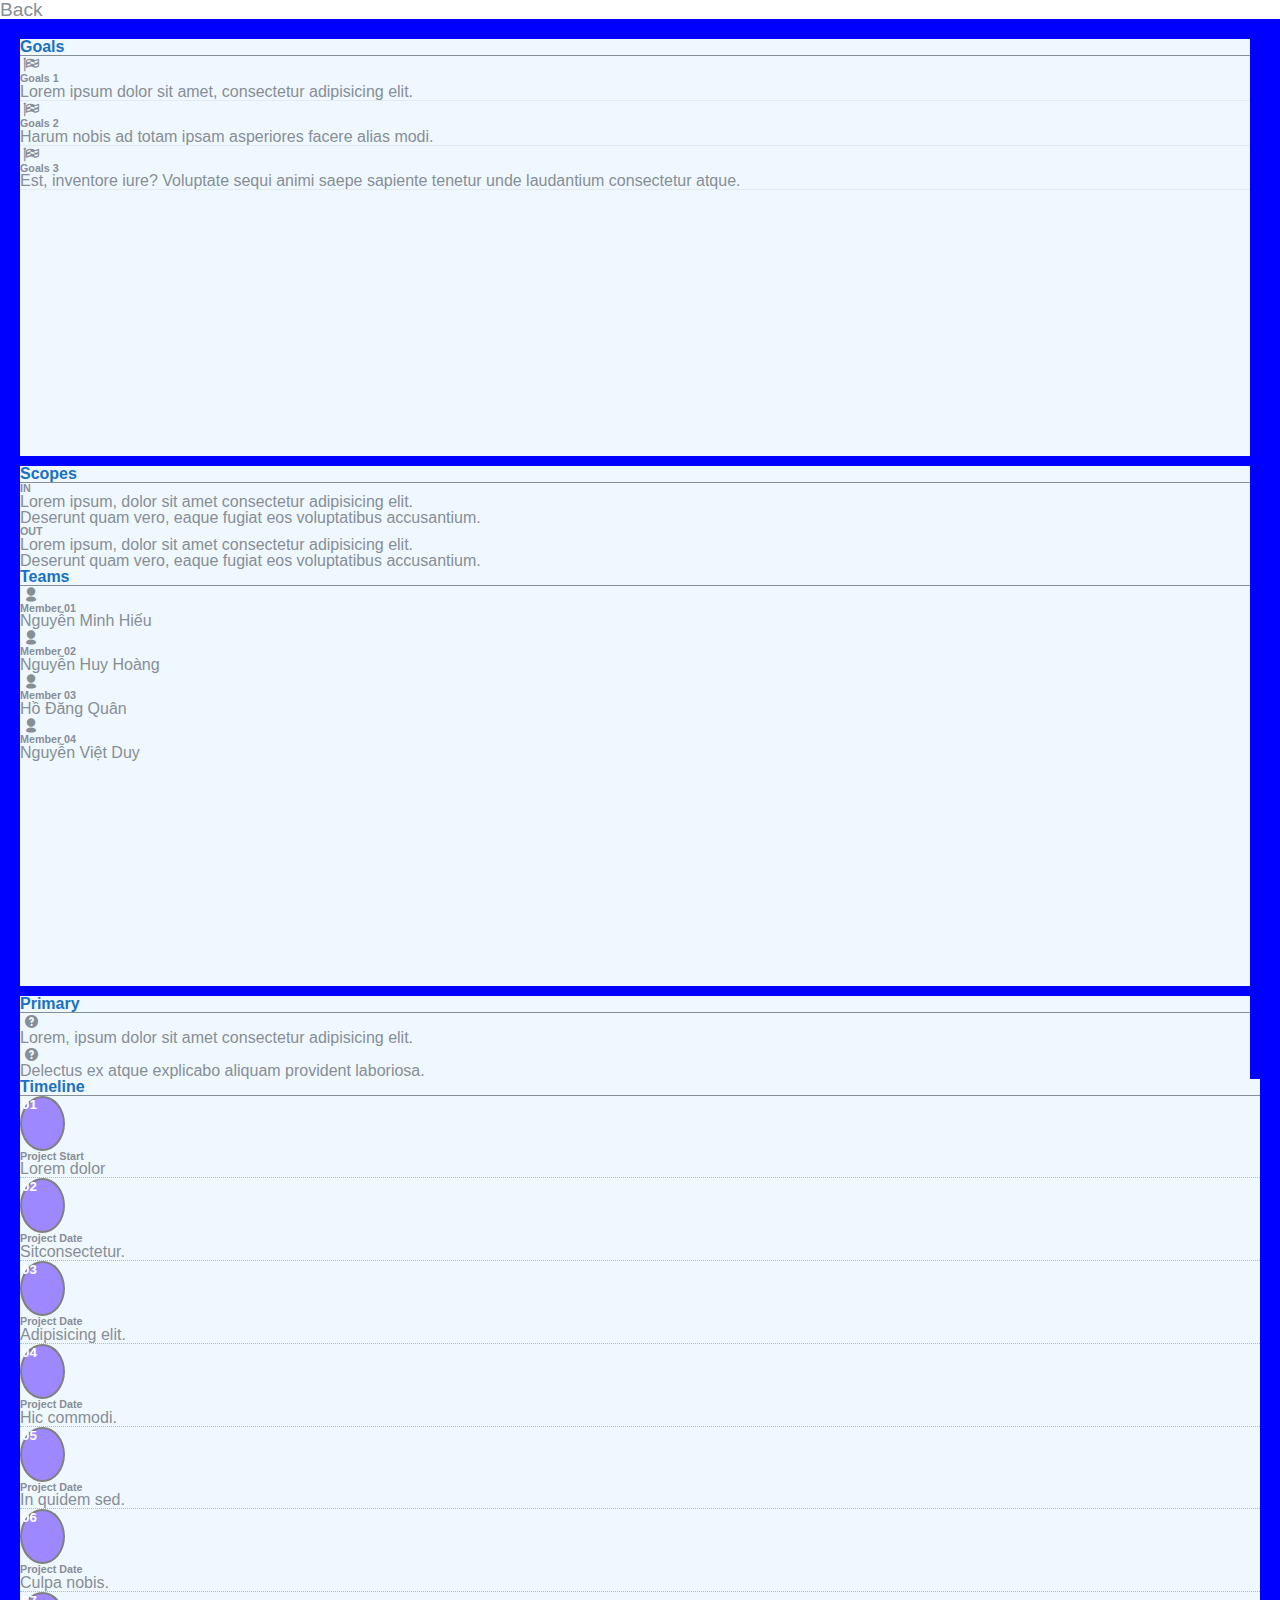
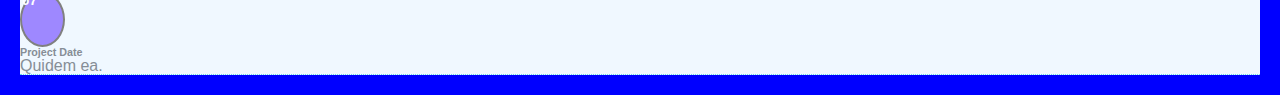
<file: project-charter.html>
<!DOCTYPE html>
<html lang="en">
  <head>
    <meta charset="UTF-8" />
    <meta name="viewport" content="width=device-width, initial-scale=1.0" />
    <link rel="stylesheet" href="./css/laptop.css" />
    <link rel="stylesheet" href="./css/tablet.css" />
    <link rel="stylesheet" href="./css/mobile.css" />
    <link rel="stylesheet" href="./css/font.css" />
    <link
      href="https://cdn.jsdelivr.net/npm/bootstrap@5.1.3/dist/css/bootstrap.min.css"
      rel="stylesheet"
      integrity="sha384-1BmE4kWBq78iYhFldvKuhfTAU6auU8tT94WrHftjDbrCEXSU1oBoqyl2QvZ6jIW3"
      crossorigin="anonymous"
    />
    <script
      src="https://cdn.jsdelivr.net/npm/bootstrap@5.1.3/dist/js/bootstrap.bundle.min.js"
      integrity="sha384-ka7Sk0Gln4gmtz2MlQnikT1wXgYsOg+OMhuP+IlRH9sENBO0LRn5q+8nbTov4+1p"
      crossorigin="anonymous"
    ></script>
    <title>project-charter</title>
  </head>
  <body>
    <!-- button quay về trang chủng -->
    <div class="container m-auto px-0 py-3">
      <a
        href="./index.html"
        class="btn btn-infor btn-back bg-primary text-light px-5 py-1"
        >Back</a
      >
    </div>
    <!-- section page Project -->
    <section class="container m-auto">
      <div class="pro-char row">
        <!-- column 1 -->
        <div class="pro-char-1 col-lg-6 col-md-12 p-0 m-0">
          <!-- Goals -->
          <div class="goals px-3">
            <div class="py-2">
              <h4 class="pro-char-title py-3 mb-3">Goals</h4>
            </div>
            <div class="goals-content px-3">
              <!-- Goals 1 -->
              <div class="goals-detail row">
                <i
                  class="goal-icon fs-3 icon-flag-checkered col-lg-2 col-md-12"
                ></i>
                <div class="col-lg-10 col-md-12 m-auto">
                  <h6>Goals 1</h6>
                  <p>
                    Lorem ipsum dolor sit amet, consectetur adipisicing elit.
                  </p>
                </div>
              </div>
              <!-- Goals 2 -->
              <div class="goals-detail row">
                <i
                  class="goal-icon fs-3 icon-flag-checkered col-lg-2 col-md-12"
                ></i>
                <div class="col-lg-10 col-md-12 m-auto">
                  <h6>Goals 2</h6>
                  <p>
                    Harum nobis ad totam ipsam asperiores facere alias modi.
                  </p>
                </div>
              </div>
              <!-- Goals 3 -->
              <div class="goals-detail row">
                <i
                  class="goal-icon fs-3 icon-flag-checkered col-lg-2 col-md-12"
                ></i>
                <div class="col-lg-10 col-md-12 m-auto">
                  <h6>Goals 3</h6>
                  <p>
                    Est, inventore iure? Voluptate sequi animi saepe sapiente
                    tenetur unde laudantium consectetur atque.
                  </p>
                </div>
              </div>
            </div>
            <!-- Goals content end  -->
          </div>
          <!-- Goals end  -->
          <!-- scope -->
          <div class="scopes px-3">
            <div class="py-2">
              <h4 class="pro-char-title py-3 mx-1">Scopes</h4>
            </div>
            <!-- Scopes content  -->
            <div class="scopes-content row px-3">
              <!-- IN  -->
              <div class="scope-in col-lg-6 col-md-12 col-sm-12 gap-3">
                <h6>IN</h6>
                <p>Lorem ipsum, dolor sit amet consectetur adipisicing elit.</p>
                <p>
                  Deserunt quam vero, eaque fugiat eos voluptatibus accusantium.
                </p>
              </div>
              <!-- OUT -->
              <div class="scope-out col-lg-6 col-md-12 col-sm-12 gap-3">
                <h6>OUT</h6>
                <p>Lorem ipsum, dolor sit amet consectetur adipisicing elit.</p>
                <p>
                  Deserunt quam vero, eaque fugiat eos voluptatibus accusantium.
                </p>
              </div>
            </div>
            <!-- scopes content end  -->
          </div>
          <!-- Scope end  -->
        </div>
        <!-- column 1 end  -->
        <!-- column 2  -->
        <div class="pro-char-2 col-lg-3 col-md-12 row p-0 m-0">
          <!-- Teams  -->
          <div class="teams px-3 m-0">
            <div class="py-2">
              <h4 class="pro-char-title py-3 mx-1">Teams</h4>
            </div>
            <!-- Teams content  -->
            <div class="teams-content px-3">
              <!-- member 01 -->
              <div class="row">
                <i class="team-icon fs-3 icon-user-2 col-lg-3 col-md-12"></i>
                <div class="col-lg-9 col-md-12 m-auto">
                  <h6>Member 01</h6>
                  <p>Nguyễn Minh Hiếu</p>
                </div>
              </div>
              <!-- member 02 -->
              <div class="row">
                <i class="team-icon fs-3 icon-user-2 col-lg-3 col-md-12"></i>
                <div class="col-lg-9 col-md-12 m-auto">
                  <h6>Member 02</h6>
                  <p>Nguyễn Huy Hoàng</p>
                </div>
              </div>
              <!-- member 03 -->
              <div class="row">
                <i class="team-icon fs-3 icon-user-2 col-lg-3 col-md-12"></i>
                <div class="col-lg-9 col-md-12 m-auto">
                  <h6>Member 03</h6>
                  <p>Hồ Đăng Quân</p>
                </div>
              </div>
              <!-- member 04 -->
              <div class="row">
                <i class="team-icon fs-3 icon-user-2 col-lg-3 col-md-12"></i>
                <div class="col-lg-9 col-md-12 m-auto">
                  <h6>Member 04</h6>
                  <p>Nguyễn Việt Duy</p>
                </div>
              </div>
            </div>
            <!-- Teams content end -->
          </div>
          <!--Primary -->
          <div class="primary">
            <div class="py-2">
              <h4 class="pro-char-title py-3 mx-1">Primary</h4>
            </div>
            <!-- primary-content  -->
            <div class="primary-content px-3">
              <!-- content 1 -->
              <div class="row">
                <i
                  class="primary-icon fs-3 icon-question col-lg-3 col-md-12"
                ></i>
                <div class="col-lg-9 col-md-12 m-auto">
                  <p>
                    Lorem, ipsum dolor sit amet consectetur adipisicing elit.
                  </p>
                </div>
              </div>
              <!-- content 02 -->
              <div class="row">
                <i
                  class="primary-icon fs-3 icon-question col-lg-3 col-md-12"
                ></i>
                <div class="col-lg-9 col-md-12 m-auto">
                  <p>
                    Delectus ex atque explicabo aliquam provident laboriosa.
                  </p>
                </div>
              </div>
            </div>
          </div>
          <!-- Primary end  -->
        </div>
        <!-- column 2 end  -->
        <!-- column 3 -->
        <div class="pro-char-3 col-lg-3 col-md-12 row p-0 m-0">
          <!-- Timeline -->
          <div class="timeline px-3 m-0">
            <div class="py-2">
              <h4 class="pro-char-title py-3 mx-1">Timeline</h4>
            </div>
            <!-- Timeline content  -->
            <div class="timeline-content px-3">
              <!-- time 01 -->
              <div class="row px-3 mb-3">
                <div
                  class="icon-timeline col-lg-3 col-md-12 p-0 m-0 d-flex justify-content-center align-items-center"
                >
                  <h5>01</h5>
                </div>
                <div
                  class="tl-detail col-lg-9 col-md-12 ps-lg-3 ps-md-0 m-auto"
                >
                  <h6>Project Start</h6>
                  <p>Lorem dolor</p>
                </div>
              </div>
              <!-- time 02 -->
              <div class="row px-3 mb-2 mb-3">
                <div
                  class="icon-timeline col-lg-3 col-md-12 p-0 m-0 d-flex justify-content-center align-items-center"
                >
                  <h5>02</h5>
                </div>
                <div
                  class="tl-detail col-lg-9 col-md-12 ps-lg-3 ps-md-0 m-auto"
                >
                  <h6>Project Date</h6>
                  <p>Sitconsectetur.</p>
                </div>
              </div>
              <!-- time 03 -->
              <div class="row px-3 mb-3">
                <div
                  class="icon-timeline col-lg-3 col-md-12 p-0 m-0 d-flex justify-content-center align-items-center"
                >
                  <h5 class="time-number">03</h5>
                </div>
                <div
                  class="tl-detail col-lg-9 col-md-12 ps-lg-3 ps-md-0 m-auto"
                >
                  <h6>Project Date</h6>
                  <p>Adipisicing elit.</p>
                </div>
              </div>
              <!-- Time 04 -->
              <div class="row px-3 mb-3">
                <div
                  class="icon-timeline col-lg-3 col-md-12 p-0 m-0 d-flex justify-content-center align-items-center"
                >
                  <h5>04</h5>
                </div>
                <div
                  class="tl-detail col-lg-9 col-md-12 ps-lg-3 ps-md-0 m-auto"
                >
                  <h6>Project Date</h6>
                  <p>Hic commodi.</p>
                </div>
              </div>
              <!-- time 05 -->
              <div class="row px-3 mb-3">
                <div
                  class="icon-timeline col-lg-3 col-md-12 p-0 m-0 d-flex justify-content-center align-items-center"
                >
                  <h5>05</h5>
                </div>
                <div
                  class="tl-detail col-lg-9 col-md-12 ps-lg-3 ps-md-0 m-auto"
                >
                  <h6>Project Date</h6>
                  <p>In quidem sed.</p>
                </div>
              </div>
              <!-- time 06 -->
              <div class="row px-3 mb-3">
                <div
                  class="icon-timeline col-lg-3 col-md-12 p-0 m-0 d-flex justify-content-center align-items-center"
                >
                  <h5>06</h5>
                </div>
                <div
                  class="tl-detail col-lg-9 col-md-12 ps-lg-3 ps-md-0 m-auto"
                >
                  <h6>Project Date</h6>
                  <p>Culpa nobis.</p>
                </div>
              </div>
              <!-- time 07 -->
              <div class="row px-3 mb-3">
                <div
                  class="icon-timeline col-lg-3 col-md-12 p-0 m-0 d-flex justify-content-center align-items-center"
                >
                  <h5 class="time-number">07</h5>
                </div>
                <div
                  class="tl-detail col-lg-9 col-md-12 ps-lg-3 ps-md-0 m-auto"
                >
                  <h6>Project Date</h6>
                  <p>Quidem ea.</p>
                </div>
              </div>
            </div>
            <!-- timeline content end  -->
          </div>
          <!-- Timeline end  -->
        </div>
        <!-- column 3 end  -->
      </div>
    </section>
  </body>
</html>
</file>
<file: css/laptop.css>
/*
      SPACING SYSTEM (px)
      2 / 4 / 8 / 12 / 16 / 24 / 32 / 48 / 64 / 80 / 96 / 128

      FONT SIZE SYSTEM (px)
      10 / 12 / 14 / 16 / 18 / 20 / 24 / 30 / 36 / 44 / 52 / 62 / 74 / 86 / 98
      */
/* MAIN COLOR : #1971c2
      GREY COLOR #868e96 */

/* General setup */
* {
  margin: 0px;
  padding: 0px;
  box-sizing: border-box;
}
html {
  font-family: "opensan", sans-serif;
  color: #868e96;
  line-height: 1;
  /* width: 1200px; */
  display: block;
  margin: 0 auto;
}

/* CSS for link */
a {
  font-size: 1.2rem;
  font-weight: 500;
  color: #868e96 !important;
  text-decoration: none !important;
}
a:hover,
a:active,
a:visited {
  color: #868e96;
}
.nav-item a {
  color: #868e96;
}

/* CSS Banner start*/
/* Building image for banner */
.banner {
  height: 50vh;
  position: relative;
  color: #fff;
  padding: 32px;
  /* background-image: linear-gradient(
      rgba(34, 34, 34, 0.6),
      rgba(34, 34, 34, 0.6)
    ),
    url("../images/banner.jpg");
  background-size: cover; */
}
.bg-img {
  background-image: linear-gradient(
      rgba(34, 34, 34, 0.6),
      rgba(34, 34, 34, 0.6)
    ),
    url("../images/banner.jpg");
  background-size: cover;
}

/* Justify text for Banner using Position */
.banner h1 {
  font-size: 2rem;
  position: absolute;
  /* IN relation to parent size */
  left: 50%;
  top: 35%;
  /* IN relation to element size */
  transform: translate(-50%, -50%);
  color: #fff;
}

.banner span {
  font-size: 1.1rem;
  position: absolute;
  /* IN relation to parent size */
  left: 50%;
  top: 45%;
  /* IN relation to element size */
  transform: translate(-50%, -50%);
  color: rgba(255, 255, 255, 0.5);
}
/* CSS Banner end*/

/* Building the Nav-bar start */

/* CSS for Icon */
.icon {
  height: 1.5rem;
  width: 1.5rem;
  color: #1971c2;
}

/* tạo avatar bo tròn trên thanh Nav-bar  */
.avatar {
  width: 200px;
  display: flex;
  justify-content: center;
  align-items: center;
}
.avatar img {
  height: 24px;
  width: 24px;
  transform: scale(6);
  border: 1px solid #fff;
  border-radius: 50%;
}

.nav-item {
  width: 150px;
  display: flex;
  align-items: center;
  justify-content: center;
  text-align: center;
  padding-left: 0;
  padding-right: 0;

  border: 1px solid hsla(210, 10%, 23%, 0.1);
  border-collapse: collapse;
}
.nav-link {
  padding-left: 8px !important;
  padding-right: 0 !important;
}

/* mục tiêu nghề nghiệp */
.section-about {
  color: #868e96;
  margin-bottom: 30px;
  line-height: 1.75;
  margin: 0px 0px 30px;
}

.personal-info {
  background-color: #e9ecef;
}
.personal-info li {
  list-style-type: none;
}
.personal-info ul {
  padding-left: 0;
}
.personal-info span {
  font-weight: 500;
}
.logo {
  display: flex;
  gap: 15px;
}
/* tạo ccs trong section job info */
#job_info {
  color: #868e96;
  margin-bottom: 30px;
}
.info-icon {
  height: 36px;
  width: 36px;
  color: #868e96;
}

/* tạo chữ in nghiêng cho ngày tháng */
.working-time {
  font-style: italic;
  display: flex;
  align-items: center;
  gap: 5px;
}
/* tạo backgound cho chữ hiện tại có màu xanh */
.current {
  background-color: #1971c2;
  color: #fff;
  padding: 0px 7px;
  border-radius: 5px;
}
/* section kinh nghiệm làm việc start*/
.list--detail {
  padding-left: 0px;
  font-size: 13px;
  line-height: 1.75;
}
.experience .info-icon {
  align-self: center;
}

/* tạo khoản trống cho 2 giai đoạn làm việc */
.epxer-content--list {
  padding-bottom: 16px;
}

/* xóa tyle của List và thêm dấu "-" vào dầu danh sách */
.epxer-content--list li {
  list-style: none;
}
.epxer-content--list li::before {
  content: " - ";
  width: 3px;
}

/* tạo chấm tròn màu xanh cho Job Tittle  */
.exper-job--tittle {
  list-style: none;
}
.list-title {
  position: relative;
}
.list-title::before {
  content: "";
  background-color: #1971c2;
  border-radius: 50%;
  position: absolute;
  top: 6px;
  left: -30px;
  width: 8px;
  height: 8px;
}

/* section kinh nghiệm làm việc end*/

/* section quá trình học tập start*/

.edu-content--ul {
  padding-left: 16px;
}

/* tạo khoản trống cho 2 giai đoạn học tập */
.edu-content--list {
  padding-bottom: 16px;
}

/* xóa tyle của List và thêm dấu "-" vào dầu danh sách */
.edu-content--list li {
  list-style: none;
}
.edu-content--list li::before {
  content: " - ";
  width: 3px;
}

/* tạo chấm tròn màu xanh cho giai đoạn học tập  */
.edu-job--tittle {
  list-style: none;
}
.edu-content {
  padding-left: 16px;
}
/* section quá trình học tập end*/

/* section Activities start*/

/* tạo grid cho section  */

/* xóa tyle của List và thêm dấu "-" vào dầu danh sách */
.act-content--ul {
  padding-left: 16px;
}
.act-content--list li {
  list-style: none;
}
.act-content--list li::before {
  content: " - ";
  width: 3px;
}

/* tạo chấm tròn màu xanh cho giai đoạn hoạt động  */
.act-job--tittle {
  list-style: none;
}
.act-content {
  padding-left: 16px;
}

/* section Activities end*/

/* section Interest start*/

.int-list p {
  font-size: 13px;
}
/* CSS for Icon sở thích */
.int-icon {
  height: 36px;
  width: 36px;
  color: #1971c2;
  padding: 7px;
  border: 1px solid #1971c2;
  border-radius: 50%;
}
/* .int-list {
  display: flex;
  flex-direction: column;
  align-items: center;
  gap: 8px;
  padding-top: 20px;
} */

/* section Interest end*/

/* section ngôn ngữ start  */

/* CSS tạo đường kẻ thang điểm */
.lang--lvl {
  display: inline-block;
  height: 3px;
  width: 60px;
  background-color: #ced4da;
  margin-right: 10px;
}
/* CSS điểm cho từng ngôn ngữ */
.lang-lvl--eng span:first-child {
  background-color: #1971c2;
}
.lang-lvl--eng span:nth-child(2) {
  background-color: #1971c2;
}
.lang-lvl--spa span:first-child {
  background-color: #1971c2;
}
.lang-lvl--kro span:first-child {
  background-color: #1971c2;
}

/* section ngôn ngữ end  */

/* section Kỹ năng start  */

.skill--lvl {
  display: inline-block;
  height: 3px;
  width: 45px;
  background-color: #ced4da;
  margin-right: 10px;
}
/* CSS điểm cho từng kỹ năng */

/* HTML CSS */
.skill-lvl--1 span:first-child {
  background-color: #1971c2;
}
.skill-lvl--1 span:nth-child(2) {
  background-color: #1971c2;
}
.skill-lvl--1 span:nth-child(3) {
  background-color: #1971c2;
}
/* Javascipt */
.skill-lvl--2 span:first-child {
  background-color: #1971c2;
}
.skill-lvl--2 span:nth-child(2) {
  background-color: #1971c2;
}
/* NodeJS */
.skill-lvl--3 span:first-child {
  background-color: #1971c2;
}
.skill-lvl--3 span:nth-child(2) {
  background-color: #1971c2;
}
/* Bootstrap5 */
.skill-lvl--4 span:first-child {
  background-color: #1971c2;
}

/* section ngôn ngữ end  */

/* section chứng chỉ giải thưởng start */

/* CSS Grid cho section chứng chỉ giải thưởng */
.cer-title {
  width: 83% !important;
}
.cert img {
  height: 125px;
  width: 200px;
  margin-left: 20px;
}

.cer-bg {
  background-color: hsla(210, 17%, 95%, 0.5);
}
#certificate {
  /* width: 100%; */
  position: relative;
  color: #868e96;
}

/* canh chỉnh văn bản */
.cert h6 {
  font-size: 12px;
  text-transform: uppercase;
}
.cert li {
  font-size: 12px;
  list-style: none;
}
.cert-text {
  margin-left: 20px;
  line-height: 2;
}
.cert-text ul {
  padding-left: 0px;
}
/* tạo dấu - trước cái li  */
.cert li::before {
  content: " - ";
  width: 3px;
}

/* tạo border màu #d6c08d phân biệt giữa các chứng chỉ */
.cert1::before {
  content: "";
  background-color: #d6c08d;
  height: 35%;
  width: 1px;
  position: absolute;
  left: 50%;
  top: 20%;
}

.cert3::before {
  content: "";
  background-color: #d6c08d;
  height: 1px;
  width: 81%;
  position: absolute;
  left: 10%;
  top: 57%;
}

/* CSS cho chứng chỉ lập trình web  */

/* section chứng chỉ giải thưởng End */

/* Section dự án start  */

#project {
  width: 80%;
  color: #868e96;
}
.pro-image {
  height: 285px;
}
.project-title {
  width: 85% !important;
}
.pro-border {
  border: 1px solid #d0d0d0;
  box-shadow: 1px 1px 5px #d0d0d0;
}
.pro-name a {
  font-size: 1rem;
}
/* chỉnh khối năm làm dự án, cty và chức vụ start*/
.pro-time-detail {
  padding: 8px 0px;
}
.pro-year {
  background-color: #1971c2;
  color: #fff;
  border-radius: 100px;
}

.pro-detail {
  font-size: 0.85rem;
}

/* Section dự án End  */

/* CSS cho Footer  */

.bg-footer {
  background-color: rgba(206, 212, 218, 0.4);
}
.footer ul {
  font-size: 0.5rem;
}
.footer-icon {
  color: #1971c2;
}
#footer li {
  list-style: none;
}
#footer a {
  display: flex;
  flex-direction: row;
  gap: 5px;
}

/* Project Charter */
/* button */

.btn-back {
  border-radius: 100px !important;
}
.pro-char {
  color: #868e96;
  background-color: #f0f8ff;
  border: 20px solid #0000ff;
  border-collapse: collapse;
}
.pro-char-title {
  color: #1971c2;
  border-bottom: 1px solid #868e96;
}
.pro-char-1 {
  border-right: 10px solid #0000ff;
  border-collapse: collapse;
}
.pro-char-2 {
  border-right: 10px solid #0000ff;
}

/* Goals */
.goals {
  border-bottom: 10px solid #0000ff;
}
.goals-content {
  height: 400px;
}
.goals-detail {
  border-bottom: 1px solid hwb(210 53% 41% / 0.13);
}
/* Teams */
.teams {
  border-bottom: 10px solid #0000ff;
}
.teams-content {
  height: 400px;
}
/* timeline */
.icon-timeline {
  /* display: flex; */
  width: 45px !important;
  height: 55px !important;
  border-radius: 50%;
  border: 2px solid gray;
  /* text-align: center; */
  /* justify-content: center;
  align-items: center; */

  color: #fff;
  background-color: #9e88ff;
}
.icon-timeline h5 {
  margin-bottom: 0px !important;
}
.time-number {
  margin-bottom: 0px !important;
}
.tl-detail {
  border-bottom: 1px dotted #66d9e8;
  /* margin-bottom: 10px; */
}
</file>
<file: css/tablet.css>
@media only screen and (min-width: 768px) and (max-width: 1023px) {
  /* ẩn avatar phần nav-bar */
  .avatar {
    width: 50px;
    border-bottom: 1px solid hsla(210, 10%, 23%, 0.1);
  }
  .avatar-img {
    height: 0px !important;
    width: 0px !important;
  }
  .section-about {
    width: 100%;
  }
  /* Experience */

  /* certificate */
  .cer-title {
    width: 90% !important;
    margin: auto !important;
    /* padding: 0px !important; */
  }
  .cert h6 {
    font-size: 10px;
    text-transform: uppercase;
  }
  .cert li {
    font-size: 10px;
    list-style: none;
  }
  .cert img {
    height: 83%;
    width: 90%;
    margin-left: 20px;
  }
  .cert .d-flex {
    flex-wrap: wrap;
    gap: 20%;
  }
  .cert1::before {
    content: "";
    background-color: #d6c08d;
    height: 39%;
    width: 1px;
    position: absolute;
    left: 50%;
    top: 13%;
  }
  .cert3::before {
    content: "";
    background-color: #d6c08d;
    height: 1px;
    width: 81%;
    position: absolute;
    left: 10%;
    top: 53%;
  }
  /* Project */
  .pro-image {
    height: 155px;
  }
  .pro-name a {
    font-size: 0.55rem;
  }
  .pro-place {
    flex-wrap: wrap !important;
    font-size: 0.5rem !important;
  }

  .pro-detail {
    font-size: 0.5rem;
  }

  .pro-year {
    font-size: 0.6rem;
  }
  .pro-detail-title {
    font-size: 0.5rem !important;
  }

  /* Project charter page  */
  /* goals section  */
  .goal-icon {
    text-align: center;
  }
  /* scopes section  */
  .scopes {
    border-bottom: 10px solid #1971c2;
  }
  .pro-char-1 {
    border-right: none;
  }
  .pro-char-2 {
    border-right: none;
  }
  /* Teams  */
  .teams {
    height: 550px;
  }
  .team-icon {
    text-align: center;
  }
  /* Primary  */
  .primary-icon {
    text-align: center;
  }
  .primary {
    border-bottom: 10px solid #1971c2;
  }
  /* Time-line  */
  .tl-detail {
    padding-top: 10px;
  }
}
</file>
<file: css/mobile.css>
@media only screen and (max-width: 767px) {
  /* header */
  .banner h1 {
    font-size: 18px;
    position: absolute;
    /* IN relation to parent size */
    left: 50%;
    top: 27%;
  }
  .banner span {
    font-size: 9px;
    position: absolute;
    /* IN relation to parent size */
    left: 50%;
    top: 32%;
  }
  .banner {
    height: 50vh;
    position: relative;
    color: #fff;
    padding: 32px;
  }
  .bg-img {
    background-image: linear-gradient(
        rgba(34, 34, 34, 0.6),
        rgba(34, 34, 34, 0.6)
      ),
      url("../images/banner-mobile.jpg");
    background-size: cover;
  }
  /* nav-bar */
  .avatar {
    display: none;
  }

  .nav-item {
    justify-content: start !important;
    margin-left: 70px;
    border: none;
  }
  .nav-link {
    padding-left: 8px !important;
    padding-right: 0 !important;
    font-size: 0.75rem;
  }
  .nav {
    display: flex;
    flex-direction: column;

    align-items: start;
    margin-top: 20px;
  }

  /* mục tiêu nghề nghiệp */
  .container-fluid h2 {
    font-size: 1rem;
  }
  .container-fluid p {
    font-size: 0.75rem;
  }

  /* certificate */

  .cer-title {
    padding-left: 35px;
  }
  .cert img {
    height: 85%;
    width: 90%;
    margin: auto;
  }
  .cert .d-flex {
    flex-wrap: wrap;
    gap: 10px;
  }
  .cert1::before {
    content: "";
    background-color: #d6c08d;
    height: 1px;
    width: 100%;
    position: absolute;
    left: 0%;
    top: 34.5%;
  }
  .cert3::before {
    content: "";
    background-color: #d6c08d;
    height: 1px;
    width: 100%;
    position: absolute;
    left: 0;
    top: 66%;
  }
  /* Project */
  .pro-time {
    padding-bottom: 5px;
  }
  .pro-place {
    flex-direction: column;
    justify-content: center;
    align-items: flex-start;
  }

  .pro-content {
    row-gap: 16px;
  }
  .pro-detail-title {
    flex: 25% !important;
  }
  .pro-detail-content {
    flex: 75% !important;
  }
  /* footer  */
  .footer-icon {
    transform: scale(1.5);
    padding: 0 10px;
  }
  .footer p {
    display: none;
  }
  /* Project charter page  */
  .pro-char-1 {
    border-right: none;
  }
  .pro-char-2 {
    border-right: none;
  }
  /* goals section  */
  .goal-icon {
    text-align: center;
  }
  /* scopes section  */
  .scopes {
    border-bottom: 10px solid #1971c2;
  }

  /* Teams  */
  .teams {
    height: 550px;
  }
  .team-icon {
    text-align: center;
  }
  /* Primary  */
  .primary-icon {
    text-align: center;
  }
  .primary {
    border-bottom: 10px solid #1971c2;
  }
  /* Time-line  */
  .tl-detail {
    padding-top: 10px;
    padding-left: 0px !important;
  }
}
</file>
<file: css/font.css>
@font-face {
	font-family: 'open_sanslight';
	src: url('../fonts/OpenSans-Light-webfont.eot');
	src: url('../fonts/OpenSans-Light-webfont.eot#iefix') format('embedded-opentype'),
		url('../fonts/OpenSans-Light-webfont.woff') format('woff'),
		url('../fonts/OpenSans-Light-webfont.ttf') format('truetype'),
		url('../fonts/OpenSans-Light-webfont.svg#open_sanslight') format('svg');
	font-weight: normal;
	font-style: normal;

}

@font-face {
	font-family: 'open_sansitalic';
	src: url('../fonts/OpenSans-Italic-webfont.eot');
	src: url('../fonts/OpenSans-Italic-webfont.eot#iefix') format('embedded-opentype'),
		url('../fonts/OpenSans-Italic-webfont.woff') format('woff'),
		url('../fonts/OpenSans-Italic-webfont.ttf') format('truetype'),
		url('../fonts/OpenSans-Italic-webfont.svg#open_sansitalic') format('svg');
	font-weight: normal;
	font-style: normal;

}

@font-face {
	font-family: 'open_sanssemibold';
	src: url('../fonts/OpenSans-Semibold-webfont.eot');
	src: url('../fonts/OpenSans-Semibold-webfont.eot#iefix') format('embedded-opentype'),
		url('../fonts/OpenSans-Semibold-webfont.woff') format('woff'),
		url('../fonts/OpenSans-Semibold-webfont.ttf') format('truetype'),
		url('../fonts/OpenSans-Semibold-webfont.svg#open_sanssemibold') format('svg');
	font-weight: normal;
	font-style: normal;

}


@font-face {
	font-family: 'open_sanslight_italic';
	src: url('../fonts/OpenSans-LightItalic-webfont.eot');
	src: url('../fonts/OpenSans-LightItalic-webfont.eot#iefix') format('embedded-opentype'),
		url('../fonts/OpenSans-LightItalic-webfont.woff') format('woff'),
		url('../fonts/OpenSans-LightItalic-webfont.ttf') format('truetype'),
		url('../fonts/OpenSans-LightItalic-webfont.svg#open_sanslight_italic') format('svg');
	font-weight: normal;
	font-style: normal;

}

@font-face {
	font-family: 'open_sansregular';
	src: url('../fonts/OpenSans-Regular-webfont.eot');
	src: url('../fonts/OpenSans-Regular-webfont.eot#iefix') format('embedded-opentype'),
		url('../fonts/OpenSans-Regular-webfont.woff') format('woff'),
		url('../fonts/OpenSans-Regular-webfont.ttf') format('truetype'),
		url('../fonts/OpenSans-Regular-webfont.svg#open_sansregular') format('svg');
	font-weight: normal;
	font-style: normal;

}


@font-face {
	font-family: 'fontello';
	src: url('../fonts/fontello.eot');
	src: url('../fonts/fontello.eot#iefix') format('embedded-opentype'),
		url('../fonts/fontello.woff') format('woff'),
		url('../fonts/fontello.ttf') format('truetype'),
		url('../fonts/fontello.svg#fontello') format('svg');
	font-weight: normal;
	font-style: normal;
}

[class^="icon-"]:before,
[class*=" icon-"]:before {
	font-family: "fontello";
	font-style: normal;
	font-weight: normal;
	speak: none;

	display: inline-block;
	text-decoration: inherit;
	width: 1em;
	margin-right: .2em;
	text-align: center;
	/* opacity: .8; */

	/* For safety - reset parent styles, that can break glyph codes*/
	font-variant: normal;
	text-transform: none;

	/* fix buttons height, for twitter bootstrap */
	line-height: 1em;

	/* Animation center compensation - margins should be symmetric */
	/* remove if not needed */
	margin-left: .2em;

	/* you can be more comfortable with increased icons size */
	/* font-size: 120%; */

	/* Font smoothing. That was taken from TWBS */
	-webkit-font-smoothing: antialiased;
	-moz-osx-font-smoothing: grayscale;

	/* Uncomment for 3D effect */
	/* text-shadow: 1px 1px 1px rgba(127, 127, 127, 0.3); */
}

.icon-emo-happy:before {
	content: '\e800';
}

/* '' */
.icon-emo-wink:before {
	content: '\e801';
}

/* '' */
.icon-emo-wink2:before {
	content: '\e802';
}

/* '' */
.icon-emo-unhappy:before {
	content: '\e803';
}

/* '' */
.icon-emo-sleep:before {
	content: '\e804';
}

/* '' */
.icon-emo-thumbsup:before {
	content: '\e805';
}

/* '' */
.icon-emo-devil:before {
	content: '\e806';
}

/* '' */
.icon-emo-surprised:before {
	content: '\e807';
}

/* '' */
.icon-emo-tongue:before {
	content: '\e808';
}

/* '' */
.icon-emo-coffee:before {
	content: '\e809';
}

/* '' */
.icon-emo-sunglasses:before {
	content: '\e80a';
}

/* '' */
.icon-emo-displeased:before {
	content: '\e80b';
}

/* '' */
.icon-emo-beer:before {
	content: '\e80c';
}

/* '' */
.icon-emo-grin:before {
	content: '\e80d';
}

/* '' */
.icon-emo-angry:before {
	content: '\e80e';
}

/* '' */
.icon-emo-saint:before {
	content: '\e80f';
}

/* '' */
.icon-emo-cry:before {
	content: '\e810';
}

/* '' */
.icon-emo-shoot:before {
	content: '\e811';
}

/* '' */
.icon-emo-squint:before {
	content: '\e812';
}

/* '' */
.icon-emo-laugh:before {
	content: '\e813';
}

/* '' */
.icon-spin1:before {
	content: '\e814';
}

/* '' */
.icon-spin2:before {
	content: '\e815';
}

/* '' */
.icon-spin3:before {
	content: '\e816';
}

/* '' */
.icon-spin4:before {
	content: '\e817';
}

/* '' */
.icon-spin5:before {
	content: '\e818';
}

/* '' */
.icon-spin6:before {
	content: '\e819';
}

/* '' */
.icon-firefox:before {
	content: '\e81a';
}

/* '' */
.icon-chrome:before {
	content: '\e81b';
}

/* '' */
.icon-opera:before {
	content: '\e81c';
}

/* '' */
.icon-ie:before {
	content: '\e81d';
}

/* '' */
.icon-crown:before {
	content: '\e81e';
}

/* '' */
.icon-crown-plus:before {
	content: '\e81f';
}

/* '' */
.icon-crown-minus:before {
	content: '\e820';
}

/* '' */
.icon-marquee:before {
	content: '\e821';
}

/* '' */
.icon-glass:before {
	content: '\e822';
}

/* '' */
.icon-music:before {
	content: '\e823';
}

/* '' */
.icon-search:before {
	content: '\e824';
}

/* '' */
.icon-mail:before {
	content: '\e825';
}

/* '' */
.icon-mail-alt:before {
	content: '\e826';
}

/* '' */
.icon-mail-squared:before {
	content: '\e827';
}

/* '' */
.icon-heart:before {
	content: '\e828';
}

/* '' */
.icon-heart-empty:before {
	content: '\e829';
}

/* '' */
.icon-star-1:before {
	content: '\e82a';
}

/* '' */
.icon-star-empty-1:before {
	content: '\e82b';
}

/* '' */
.icon-star-half:before {
	content: '\e82c';
}

/* '' */
.icon-star-half-alt:before {
	content: '\e82d';
}

/* '' */
.icon-user:before {
	content: '\e82e';
}

/* '' */
.icon-user-plus:before {
	content: '\e82f';
}

/* '' */
.icon-user-times:before {
	content: '\e830';
}

/* '' */
.icon-users:before {
	content: '\e831';
}

/* '' */
.icon-male:before {
	content: '\e832';
}

/* '' */
.icon-female:before {
	content: '\e833';
}

/* '' */
.icon-child:before {
	content: '\e834';
}

/* '' */
.icon-user-secret:before {
	content: '\e835';
}

/* '' */
.icon-video:before {
	content: '\e836';
}

/* '' */
.icon-videocam:before {
	content: '\e837';
}

/* '' */
.icon-picture:before {
	content: '\e838';
}

/* '' */
.icon-camera:before {
	content: '\e839';
}

/* '' */
.icon-camera-alt:before {
	content: '\e83a';
}

/* '' */
.icon-th-large:before {
	content: '\e83b';
}

/* '' */
.icon-th:before {
	content: '\e83c';
}

/* '' */
.icon-th-list:before {
	content: '\e83d';
}

/* '' */
.icon-ok:before {
	content: '\e83e';
}

/* '' */
.icon-ok-circled:before {
	content: '\e83f';
}

/* '' */
.icon-ok-circled2:before {
	content: '\e840';
}

/* '' */
.icon-ok-squared:before {
	content: '\e841';
}

/* '' */
.icon-cancel:before {
	content: '\e842';
}

/* '' */
.icon-cancel-circled:before {
	content: '\e843';
}

/* '' */
.icon-cancel-circled2:before {
	content: '\e844';
}

/* '' */
.icon-plus:before {
	content: '\e845';
}

/* '' */
.icon-plus-circled:before {
	content: '\e846';
}

/* '' */
.icon-plus-squared:before {
	content: '\e847';
}

/* '' */
.icon-plus-squared-alt:before {
	content: '\e848';
}

/* '' */
.icon-minus:before {
	content: '\e849';
}

/* '' */
.icon-minus-circled:before {
	content: '\e84a';
}

/* '' */
.icon-minus-squared:before {
	content: '\e84b';
}

/* '' */
.icon-minus-squared-alt:before {
	content: '\e84c';
}

/* '' */
.icon-help:before {
	content: '\e84d';
}

/* '' */
.icon-help-circled:before {
	content: '\e84e';
}

/* '' */
.icon-info-circled:before {
	content: '\e84f';
}

/* '' */
.icon-info:before {
	content: '\e850';
}

/* '' */
.icon-home:before {
	content: '\e851';
}

/* '' */
.icon-link:before {
	content: '\e852';
}

/* '' */
.icon-unlink:before {
	content: '\e853';
}

/* '' */
.icon-link-ext:before {
	content: '\e854';
}

/* '' */
.icon-link-ext-alt:before {
	content: '\e855';
}

/* '' */
.icon-attach:before {
	content: '\e856';
}

/* '' */
.icon-lock:before {
	content: '\e857';
}

/* '' */
.icon-lock-open:before {
	content: '\e858';
}

/* '' */
.icon-lock-open-alt:before {
	content: '\e859';
}

/* '' */
.icon-pin:before {
	content: '\e85a';
}

/* '' */
.icon-eye:before {
	content: '\e85b';
}

/* '' */
.icon-eye-off:before {
	content: '\e85c';
}

/* '' */
.icon-tag-1:before {
	content: '\e85d';
}

/* '' */
.icon-tags:before {
	content: '\e85e';
}

/* '' */
.icon-bookmark:before {
	content: '\e85f';
}

/* '' */
.icon-bookmark-empty:before {
	content: '\e860';
}

/* '' */
.icon-flag:before {
	content: '\e861';
}

/* '' */
.icon-flag-empty:before {
	content: '\e862';
}

/* '' */
.icon-flag-checkered:before {
	content: '\e863';
}

/* '' */
.icon-thumbs-up:before {
	content: '\e864';
}

/* '' */
.icon-thumbs-down:before {
	content: '\e865';
}

/* '' */
.icon-thumbs-up-alt:before {
	content: '\e866';
}

/* '' */
.icon-thumbs-down-alt:before {
	content: '\e867';
}

/* '' */
.icon-download:before {
	content: '\e868';
}

/* '' */
.icon-upload:before {
	content: '\e869';
}

/* '' */
.icon-download-cloud:before {
	content: '\e86a';
}

/* '' */
.icon-upload-cloud:before {
	content: '\e86b';
}

/* '' */
.icon-reply:before {
	content: '\e86c';
}

/* '' */
.icon-reply-all:before {
	content: '\e86d';
}

/* '' */
.icon-forward:before {
	content: '\e86e';
}

/* '' */
.icon-quote-left:before {
	content: '\e86f';
}

/* '' */
.icon-quote-right:before {
	content: '\e870';
}

/* '' */
.icon-code:before {
	content: '\e871';
}

/* '' */
.icon-export:before {
	content: '\e872';
}

/* '' */
.icon-export-alt:before {
	content: '\e873';
}

/* '' */
.icon-share:before {
	content: '\e874';
}

/* '' */
.icon-share-squared:before {
	content: '\e875';
}

/* '' */
.icon-pencil:before {
	content: '\e876';
}

/* '' */
.icon-pencil-squared:before {
	content: '\e877';
}

/* '' */
.icon-edit:before {
	content: '\e878';
}

/* '' */
.icon-print:before {
	content: '\e879';
}

/* '' */
.icon-retweet:before {
	content: '\e87a';
}

/* '' */
.icon-keyboard:before {
	content: '\e87b';
}

/* '' */
.icon-gamepad:before {
	content: '\e87c';
}

/* '' */
.icon-comment:before {
	content: '\e87d';
}

/* '' */
.icon-chat:before {
	content: '\e87e';
}

/* '' */
.icon-comment-empty:before {
	content: '\e87f';
}

/* '' */
.icon-chat-empty:before {
	content: '\e880';
}

/* '' */
.icon-bell:before {
	content: '\e881';
}

/* '' */
.icon-bell-alt:before {
	content: '\e882';
}

/* '' */
.icon-bell-off:before {
	content: '\e883';
}

/* '' */
.icon-bell-off-empty:before {
	content: '\e884';
}

/* '' */
.icon-attention-alt:before {
	content: '\e885';
}

/* '' */
.icon-attention:before {
	content: '\e886';
}

/* '' */
.icon-attention-circled:before {
	content: '\e887';
}

/* '' */
.icon-location:before {
	content: '\e888';
}

/* '' */
.icon-direction:before {
	content: '\e889';
}

/* '' */
.icon-compass:before {
	content: '\e88a';
}

/* '' */
.icon-trash:before {
	content: '\e88b';
}

/* '' */
.icon-trash-empty:before {
	content: '\e88c';
}

/* '' */
.icon-doc:before {
	content: '\e88d';
}

/* '' */
.icon-docs:before {
	content: '\e88e';
}

/* '' */
.icon-doc-text:before {
	content: '\e88f';
}

/* '' */
.icon-doc-inv:before {
	content: '\e890';
}

/* '' */
.icon-doc-text-inv:before {
	content: '\e891';
}

/* '' */
.icon-file-pdf:before {
	content: '\e892';
}

/* '' */
.icon-file-word:before {
	content: '\e893';
}

/* '' */
.icon-file-excel:before {
	content: '\e894';
}

/* '' */
.icon-file-powerpoint:before {
	content: '\e895';
}

/* '' */
.icon-file-image:before {
	content: '\e896';
}

/* '' */
.icon-file-archive:before {
	content: '\e897';
}

/* '' */
.icon-file-audio:before {
	content: '\e898';
}

/* '' */
.icon-file-video:before {
	content: '\e899';
}

/* '' */
.icon-file-code:before {
	content: '\e89a';
}

/* '' */
.icon-folder:before {
	content: '\e89b';
}

/* '' */
.icon-folder-open:before {
	content: '\e89c';
}

/* '' */
.icon-folder-empty:before {
	content: '\e89d';
}

/* '' */
.icon-folder-open-empty:before {
	content: '\e89e';
}

/* '' */
.icon-box:before {
	content: '\e89f';
}

/* '' */
.icon-rss:before {
	content: '\e8a0';
}

/* '' */
.icon-rss-squared:before {
	content: '\e8a1';
}

/* '' */
.icon-phone:before {
	content: '\e8a2';
}

/* '' */
.icon-phone-squared:before {
	content: '\e8a3';
}

/* '' */
.icon-fax:before {
	content: '\e8a4';
}

/* '' */
.icon-menu:before {
	content: '\e8a5';
}

/* '' */
.icon-cog:before {
	content: '\e8a6';
}

/* '' */
.icon-cog-alt:before {
	content: '\e8a7';
}

/* '' */
.icon-wrench:before {
	content: '\e8a8';
}

/* '' */
.icon-sliders:before {
	content: '\e8a9';
}

/* '' */
.icon-basket:before {
	content: '\e8aa';
}

/* '' */
.icon-cart-plus:before {
	content: '\e8ab';
}

/* '' */
.icon-cart-arrow-down:before {
	content: '\e8ac';
}

/* '' */
.icon-calendar:before {
	content: '\e8ad';
}

/* '' */
.icon-calendar-empty:before {
	content: '\e8ae';
}

/* '' */
.icon-login:before {
	content: '\e8af';
}

/* '' */
.icon-logout:before {
	content: '\e8b0';
}

/* '' */
.icon-mic:before {
	content: '\e8b1';
}

/* '' */
.icon-mute:before {
	content: '\e8b2';
}

/* '' */
.icon-volume-off:before {
	content: '\e8b3';
}

/* '' */
.icon-volume-down:before {
	content: '\e8b4';
}

/* '' */
.icon-volume-up:before {
	content: '\e8b5';
}

/* '' */
.icon-headphones:before {
	content: '\e8b6';
}

/* '' */
.icon-clock:before {
	content: '\e8b7';
}

/* '' */
.icon-lightbulb:before {
	content: '\e8b8';
}

/* '' */
.icon-block:before {
	content: '\e8b9';
}

/* '' */
.icon-resize-full:before {
	content: '\e8ba';
}

/* '' */
.icon-resize-full-alt:before {
	content: '\e8bb';
}

/* '' */
.icon-resize-small:before {
	content: '\e8bc';
}

/* '' */
.icon-resize-vertical:before {
	content: '\e8bd';
}

/* '' */
.icon-resize-horizontal:before {
	content: '\e8be';
}

/* '' */
.icon-move:before {
	content: '\e8bf';
}

/* '' */
.icon-zoom-in:before {
	content: '\e8c0';
}

/* '' */
.icon-zoom-out:before {
	content: '\e8c1';
}

/* '' */
.icon-down-circled2:before {
	content: '\e8c2';
}

/* '' */
.icon-up-circled2:before {
	content: '\e8c3';
}

/* '' */
.icon-left-circled2:before {
	content: '\e8c4';
}

/* '' */
.icon-right-circled2:before {
	content: '\e8c5';
}

/* '' */
.icon-down-dir:before {
	content: '\e8c6';
}

/* '' */
.icon-up-dir:before {
	content: '\e8c7';
}

/* '' */
.icon-left-dir:before {
	content: '\e8c8';
}

/* '' */
.icon-right-dir:before {
	content: '\e8c9';
}

/* '' */
.icon-down-open:before {
	content: '\e8ca';
}

/* '' */
.icon-left-open:before {
	content: '\e8cb';
}

/* '' */
.icon-right-open:before {
	content: '\e8cc';
}

/* '' */
.icon-up-open:before {
	content: '\e8cd';
}

/* '' */
.icon-angle-left:before {
	content: '\e8ce';
}

/* '' */
.icon-angle-right:before {
	content: '\e8cf';
}

/* '' */
.icon-angle-up:before {
	content: '\e8d0';
}

/* '' */
.icon-angle-down:before {
	content: '\e8d1';
}

/* '' */
.icon-angle-circled-left:before {
	content: '\e8d2';
}

/* '' */
.icon-angle-circled-right:before {
	content: '\e8d3';
}

/* '' */
.icon-angle-circled-up:before {
	content: '\e8d4';
}

/* '' */
.icon-angle-circled-down:before {
	content: '\e8d5';
}

/* '' */
.icon-angle-double-left:before {
	content: '\e8d6';
}

/* '' */
.icon-angle-double-right:before {
	content: '\e8d7';
}

/* '' */
.icon-angle-double-up:before {
	content: '\e8d8';
}

/* '' */
.icon-angle-double-down:before {
	content: '\e8d9';
}

/* '' */
.icon-down:before {
	content: '\e8da';
}

/* '' */
.icon-left:before {
	content: '\e8db';
}

/* '' */
.icon-right:before {
	content: '\e8dc';
}

/* '' */
.icon-up:before {
	content: '\e8dd';
}

/* '' */
.icon-down-big:before {
	content: '\e8de';
}

/* '' */
.icon-left-big:before {
	content: '\e8df';
}

/* '' */
.icon-right-big:before {
	content: '\e8e0';
}

/* '' */
.icon-up-big:before {
	content: '\e8e1';
}

/* '' */
.icon-right-hand:before {
	content: '\e8e2';
}

/* '' */
.icon-left-hand:before {
	content: '\e8e3';
}

/* '' */
.icon-up-hand:before {
	content: '\e8e4';
}

/* '' */
.icon-down-hand:before {
	content: '\e8e5';
}

/* '' */
.icon-left-circled:before {
	content: '\e8e6';
}

/* '' */
.icon-right-circled:before {
	content: '\e8e7';
}

/* '' */
.icon-up-circled:before {
	content: '\e8e8';
}

/* '' */
.icon-down-circled:before {
	content: '\e8e9';
}

/* '' */
.icon-cw:before {
	content: '\e8ea';
}

/* '' */
.icon-ccw:before {
	content: '\e8eb';
}

/* '' */
.icon-arrows-cw:before {
	content: '\e8ec';
}

/* '' */
.icon-level-up:before {
	content: '\e8ed';
}

/* '' */
.icon-level-down:before {
	content: '\e8ee';
}

/* '' */
.icon-shuffle:before {
	content: '\e8ef';
}

/* '' */
.icon-exchange:before {
	content: '\e8f0';
}

/* '' */
.icon-history:before {
	content: '\e8f1';
}

/* '' */
.icon-expand:before {
	content: '\e8f2';
}

/* '' */
.icon-collapse:before {
	content: '\e8f3';
}

/* '' */
.icon-expand-right:before {
	content: '\e8f4';
}

/* '' */
.icon-collapse-left:before {
	content: '\e8f5';
}

/* '' */
.icon-play:before {
	content: '\e8f6';
}

/* '' */
.icon-play-circled:before {
	content: '\e8f7';
}

/* '' */
.icon-play-circled2:before {
	content: '\e8f8';
}

/* '' */
.icon-stop:before {
	content: '\e8f9';
}

/* '' */
.icon-pause:before {
	content: '\e8fa';
}

/* '' */
.icon-to-end:before {
	content: '\e8fb';
}

/* '' */
.icon-to-end-alt:before {
	content: '\e8fc';
}

/* '' */
.icon-to-start:before {
	content: '\e8fd';
}

/* '' */
.icon-to-start-alt:before {
	content: '\e8fe';
}

/* '' */
.icon-fast-fw:before {
	content: '\e8ff';
}

/* '' */
.icon-fast-bw:before {
	content: '\e900';
}

/* '' */
.icon-eject:before {
	content: '\e901';
}

/* '' */
.icon-target:before {
	content: '\e902';
}

/* '' */
.icon-signal:before {
	content: '\e903';
}

/* '' */
.icon-wifi:before {
	content: '\e904';
}

/* '' */
.icon-award:before {
	content: '\e905';
}

/* '' */
.icon-desktop:before {
	content: '\e906';
}

/* '' */
.icon-laptop:before {
	content: '\e907';
}

/* '' */
.icon-tablet:before {
	content: '\e908';
}

/* '' */
.icon-mobile:before {
	content: '\e909';
}

/* '' */
.icon-inbox:before {
	content: '\e90a';
}

/* '' */
.icon-globe:before {
	content: '\e90b';
}

/* '' */
.icon-sun:before {
	content: '\e90c';
}

/* '' */
.icon-cloud:before {
	content: '\e90d';
}

/* '' */
.icon-flash:before {
	content: '\e90e';
}

/* '' */
.icon-moon:before {
	content: '\e90f';
}

/* '' */
.icon-umbrella-1:before {
	content: '\e910';
}

/* '' */
.icon-flight:before {
	content: '\e911';
}

/* '' */
.icon-fighter-jet:before {
	content: '\e912';
}

/* '' */
.icon-paper-plane:before {
	content: '\e913';
}

/* '' */
.icon-paper-plane-empty:before {
	content: '\e914';
}

/* '' */
.icon-space-shuttle:before {
	content: '\e915';
}

/* '' */
.icon-leaf:before {
	content: '\e916';
}

/* '' */
.icon-font:before {
	content: '\e917';
}

/* '' */
.icon-bold:before {
	content: '\e918';
}

/* '' */
.icon-medium:before {
	content: '\e919';
}

/* '' */
.icon-italic:before {
	content: '\e91a';
}

/* '' */
.icon-header:before {
	content: '\e91b';
}

/* '' */
.icon-paragraph:before {
	content: '\e91c';
}

/* '' */
.icon-text-height:before {
	content: '\e91d';
}

/* '' */
.icon-text-width:before {
	content: '\e91e';
}

/* '' */
.icon-align-left:before {
	content: '\e91f';
}

/* '' */
.icon-align-center:before {
	content: '\e920';
}

/* '' */
.icon-align-right:before {
	content: '\e921';
}

/* '' */
.icon-align-justify:before {
	content: '\e922';
}

/* '' */
.icon-list:before {
	content: '\e923';
}

/* '' */
.icon-indent-left:before {
	content: '\e924';
}

/* '' */
.icon-indent-right:before {
	content: '\e925';
}

/* '' */
.icon-list-bullet:before {
	content: '\e926';
}

/* '' */
.icon-list-numbered:before {
	content: '\e927';
}

/* '' */
.icon-strike:before {
	content: '\e928';
}

/* '' */
.icon-underline:before {
	content: '\e929';
}

/* '' */
.icon-superscript:before {
	content: '\e92a';
}

/* '' */
.icon-subscript:before {
	content: '\e92b';
}

/* '' */
.icon-table:before {
	content: '\e92c';
}

/* '' */
.icon-columns:before {
	content: '\e92d';
}

/* '' */
.icon-crop:before {
	content: '\e92e';
}

/* '' */
.icon-scissors:before {
	content: '\e92f';
}

/* '' */
.icon-paste:before {
	content: '\e930';
}

/* '' */
.icon-briefcase:before {
	content: '\e931';
}

/* '' */
.icon-suitcase:before {
	content: '\e932';
}

/* '' */
.icon-ellipsis:before {
	content: '\e933';
}

/* '' */
.icon-ellipsis-vert:before {
	content: '\e934';
}

/* '' */
.icon-off:before {
	content: '\e935';
}

/* '' */
.icon-road:before {
	content: '\e936';
}

/* '' */
.icon-list-alt:before {
	content: '\e937';
}

/* '' */
.icon-qrcode:before {
	content: '\e938';
}

/* '' */
.icon-barcode:before {
	content: '\e939';
}

/* '' */
.icon-book:before {
	content: '\e93a';
}

/* '' */
.icon-ajust:before {
	content: '\e93b';
}

/* '' */
.icon-tint:before {
	content: '\e93c';
}

/* '' */
.icon-toggle-off:before {
	content: '\e93d';
}

/* '' */
.icon-toggle-on:before {
	content: '\e93e';
}

/* '' */
.icon-check:before {
	content: '\e93f';
}

/* '' */
.icon-check-empty:before {
	content: '\e940';
}

/* '' */
.icon-circle:before {
	content: '\e941';
}

/* '' */
.icon-circle-empty:before {
	content: '\e942';
}

/* '' */
.icon-circle-thin:before {
	content: '\e943';
}

/* '' */
.icon-circle-notch:before {
	content: '\e944';
}

/* '' */
.icon-dot-circled:before {
	content: '\e945';
}

/* '' */
.icon-asterisk:before {
	content: '\e946';
}

/* '' */
.icon-gift:before {
	content: '\e947';
}

/* '' */
.icon-fire:before {
	content: '\e948';
}

/* '' */
.icon-magnet:before {
	content: '\e949';
}

/* '' */
.icon-chart-bar:before {
	content: '\e94a';
}

/* '' */
.icon-chart-area:before {
	content: '\e94b';
}

/* '' */
.icon-chart-pie:before {
	content: '\e94c';
}

/* '' */
.icon-chart-line:before {
	content: '\e94d';
}

/* '' */
.icon-ticket:before {
	content: '\e94e';
}

/* '' */
.icon-credit-card:before {
	content: '\e94f';
}

/* '' */
.icon-floppy:before {
	content: '\e950';
}

/* '' */
.icon-megaphone:before {
	content: '\e951';
}

/* '' */
.icon-hdd:before {
	content: '\e952';
}

/* '' */
.icon-key:before {
	content: '\e953';
}

/* '' */
.icon-fork:before {
	content: '\e954';
}

/* '' */
.icon-rocket:before {
	content: '\e955';
}

/* '' */
.icon-bug:before {
	content: '\e956';
}

/* '' */
.icon-certificate:before {
	content: '\e957';
}

/* '' */
.icon-tasks:before {
	content: '\e958';
}

/* '' */
.icon-filter:before {
	content: '\e959';
}

/* '' */
.icon-beaker:before {
	content: '\e95a';
}

/* '' */
.icon-magic:before {
	content: '\e95b';
}

/* '' */
.icon-cab:before {
	content: '\e95c';
}

/* '' */
.icon-taxi:before {
	content: '\e95d';
}

/* '' */
.icon-truck:before {
	content: '\e95e';
}

/* '' */
.icon-bus:before {
	content: '\e95f';
}

/* '' */
.icon-bicycle:before {
	content: '\e960';
}

/* '' */
.icon-motorcycle:before {
	content: '\e961';
}

/* '' */
.icon-train:before {
	content: '\e962';
}

/* '' */
.icon-subway:before {
	content: '\e963';
}

/* '' */
.icon-ship:before {
	content: '\e964';
}

/* '' */
.icon-money:before {
	content: '\e965';
}

/* '' */
.icon-euro:before {
	content: '\e966';
}

/* '' */
.icon-pound:before {
	content: '\e967';
}

/* '' */
.icon-dollar:before {
	content: '\e968';
}

/* '' */
.icon-rupee:before {
	content: '\e969';
}

/* '' */
.icon-yen:before {
	content: '\e96a';
}

/* '' */
.icon-rouble:before {
	content: '\e96b';
}

/* '' */
.icon-shekel:before {
	content: '\e96c';
}

/* '' */
.icon-try:before {
	content: '\e96d';
}

/* '' */
.icon-won:before {
	content: '\e96e';
}

/* '' */
.icon-bitcoin:before {
	content: '\e96f';
}

/* '' */
.icon-viacoin:before {
	content: '\e970';
}

/* '' */
.icon-sort:before {
	content: '\e971';
}

/* '' */
.icon-sort-down:before {
	content: '\e972';
}

/* '' */
.icon-sort-up:before {
	content: '\e973';
}

/* '' */
.icon-sort-alt-up:before {
	content: '\e974';
}

/* '' */
.icon-sort-alt-down:before {
	content: '\e975';
}

/* '' */
.icon-sort-name-up:before {
	content: '\e976';
}

/* '' */
.icon-sort-name-down:before {
	content: '\e977';
}

/* '' */
.icon-sort-number-up:before {
	content: '\e978';
}

/* '' */
.icon-sort-number-down:before {
	content: '\e979';
}

/* '' */
.icon-hammer:before {
	content: '\e97a';
}

/* '' */
.icon-gauge:before {
	content: '\e97b';
}

/* '' */
.icon-sitemap:before {
	content: '\e97c';
}

/* '' */
.icon-spinner:before {
	content: '\e97d';
}

/* '' */
.icon-coffee:before {
	content: '\e97e';
}

/* '' */
.icon-food:before {
	content: '\e97f';
}

/* '' */
.icon-beer:before {
	content: '\e980';
}

/* '' */
.icon-user-md:before {
	content: '\e981';
}

/* '' */
.icon-stethoscope:before {
	content: '\e982';
}

/* '' */
.icon-heartbeat:before {
	content: '\e983';
}

/* '' */
.icon-ambulance:before {
	content: '\e984';
}

/* '' */
.icon-medkit:before {
	content: '\e985';
}

/* '' */
.icon-h-sigh:before {
	content: '\e986';
}

/* '' */
.icon-bed:before {
	content: '\e987';
}

/* '' */
.icon-hospital:before {
	content: '\e988';
}

/* '' */
.icon-building:before {
	content: '\e989';
}

/* '' */
.icon-building-filled:before {
	content: '\e98a';
}

/* '' */
.icon-bank:before {
	content: '\e98b';
}

/* '' */
.icon-smile:before {
	content: '\e98c';
}

/* '' */
.icon-frown:before {
	content: '\e98d';
}

/* '' */
.icon-meh:before {
	content: '\e98e';
}

/* '' */
.icon-anchor:before {
	content: '\e98f';
}

/* '' */
.icon-terminal:before {
	content: '\e990';
}

/* '' */
.icon-eraser:before {
	content: '\e991';
}

/* '' */
.icon-puzzle:before {
	content: '\e992';
}

/* '' */
.icon-shield:before {
	content: '\e993';
}

/* '' */
.icon-extinguisher:before {
	content: '\e994';
}

/* '' */
.icon-bullseye:before {
	content: '\e995';
}

/* '' */
.icon-wheelchair:before {
	content: '\e996';
}

/* '' */
.icon-language:before {
	content: '\e997';
}

/* '' */
.icon-graduation-cap:before {
	content: '\e998';
}

/* '' */
.icon-paw:before {
	content: '\e999';
}

/* '' */
.icon-spoon:before {
	content: '\e99a';
}

/* '' */
.icon-cube:before {
	content: '\e99b';
}

/* '' */
.icon-cubes:before {
	content: '\e99c';
}

/* '' */
.icon-recycle:before {
	content: '\e99d';
}

/* '' */
.icon-tree:before {
	content: '\e99e';
}

/* '' */
.icon-database:before {
	content: '\e99f';
}

/* '' */
.icon-server:before {
	content: '\e9a0';
}

/* '' */
.icon-lifebuoy:before {
	content: '\e9a1';
}

/* '' */
.icon-rebel:before {
	content: '\e9a2';
}

/* '' */
.icon-empire:before {
	content: '\e9a3';
}

/* '' */
.icon-bomb:before {
	content: '\e9a4';
}

/* '' */
.icon-soccer-ball:before {
	content: '\e9a5';
}

/* '' */
.icon-tty:before {
	content: '\e9a6';
}

/* '' */
.icon-binoculars:before {
	content: '\e9a7';
}

/* '' */
.icon-plug:before {
	content: '\e9a8';
}

/* '' */
.icon-newspaper:before {
	content: '\e9a9';
}

/* '' */
.icon-calc:before {
	content: '\e9aa';
}

/* '' */
.icon-copyright:before {
	content: '\e9ab';
}

/* '' */
.icon-at:before {
	content: '\e9ac';
}

/* '' */
.icon-eyedropper:before {
	content: '\e9ad';
}

/* '' */
.icon-brush:before {
	content: '\e9ae';
}

/* '' */
.icon-birthday:before {
	content: '\e9af';
}

/* '' */
.icon-diamond:before {
	content: '\e9b0';
}

/* '' */
.icon-street-view:before {
	content: '\e9b1';
}

/* '' */
.icon-venus:before {
	content: '\e9b2';
}

/* '' */
.icon-mars:before {
	content: '\e9b3';
}

/* '' */
.icon-mercury:before {
	content: '\e9b4';
}

/* '' */
.icon-transgender:before {
	content: '\e9b5';
}

/* '' */
.icon-transgender-alt:before {
	content: '\e9b6';
}

/* '' */
.icon-venus-double:before {
	content: '\e9b7';
}

/* '' */
.icon-mars-double:before {
	content: '\e9b8';
}

/* '' */
.icon-venus-mars:before {
	content: '\e9b9';
}

/* '' */
.icon-mars-stroke:before {
	content: '\e9ba';
}

/* '' */
.icon-mars-stroke-v:before {
	content: '\e9bb';
}

/* '' */
.icon-mars-stroke-h:before {
	content: '\e9bc';
}

/* '' */
.icon-neuter:before {
	content: '\e9bd';
}

/* '' */
.icon-cc-visa:before {
	content: '\e9be';
}

/* '' */
.icon-cc-mastercard:before {
	content: '\e9bf';
}

/* '' */
.icon-cc-discover:before {
	content: '\e9c0';
}

/* '' */
.icon-cc-amex:before {
	content: '\e9c1';
}

/* '' */
.icon-cc-paypal:before {
	content: '\e9c2';
}

/* '' */
.icon-cc-stripe:before {
	content: '\e9c3';
}

/* '' */
.icon-adn:before {
	content: '\e9c4';
}

/* '' */
.icon-android:before {
	content: '\e9c5';
}

/* '' */
.icon-angellist:before {
	content: '\e9c6';
}

/* '' */
.icon-apple:before {
	content: '\e9c7';
}

/* '' */
.icon-behance:before {
	content: '\e9c8';
}

/* '' */
.icon-behance-squared:before {
	content: '\e9c9';
}

/* '' */
.icon-bitbucket:before {
	content: '\e9ca';
}

/* '' */
.icon-bitbucket-squared:before {
	content: '\e9cb';
}

/* '' */
.icon-buysellads:before {
	content: '\e9cc';
}

/* '' */
.icon-cc:before {
	content: '\e9cd';
}

/* '' */
.icon-codeopen:before {
	content: '\e9ce';
}

/* '' */
.icon-connectdevelop:before {
	content: '\e9cf';
}

/* '' */
.icon-css3:before {
	content: '\e9d0';
}

/* '' */
.icon-dashcube:before {
	content: '\e9d1';
}

/* '' */
.icon-delicious:before {
	content: '\e9d2';
}

/* '' */
.icon-deviantart:before {
	content: '\e9d3';
}

/* '' */
.icon-digg:before {
	content: '\e9d4';
}

/* '' */
.icon-dribbble:before {
	content: '\e9d5';
}

/* '' */
.icon-dropbox:before {
	content: '\e9d6';
}

/* '' */
.icon-drupal:before {
	content: '\e9d7';
}

/* '' */
.icon-facebook:before {
	content: '\e9d8';
}

/* '' */
.icon-facebook-squared:before {
	content: '\e9d9';
}

/* '' */
.icon-facebook-official:before {
	content: '\e9da';
}

/* '' */
.icon-flickr:before {
	content: '\e9db';
}

/* '' */
.icon-forumbee:before {
	content: '\e9dc';
}

/* '' */
.icon-foursquare:before {
	content: '\e9dd';
}

/* '' */
.icon-git-squared:before {
	content: '\e9de';
}

/* '' */
.icon-git:before {
	content: '\e9df';
}

/* '' */
.icon-github:before {
	content: '\e9e0';
}

/* '' */
.icon-github-squared:before {
	content: '\e9e1';
}

/* '' */
.icon-github-circled:before {
	content: '\e9e2';
}

/* '' */
.icon-gittip:before {
	content: '\e9e3';
}

/* '' */
.icon-google:before {
	content: '\e9e4';
}

/* '' */
.icon-gplus:before {
	content: '\e9e5';
}

/* '' */
.icon-gplus-squared:before {
	content: '\e9e6';
}

/* '' */
.icon-gwallet:before {
	content: '\e9e7';
}

/* '' */
.icon-hacker-news:before {
	content: '\e9e8';
}

/* '' */
.icon-html5:before {
	content: '\e9e9';
}

/* '' */
.icon-instagram:before {
	content: '\e9ea';
}

/* '' */
.icon-ioxhost:before {
	content: '\e9eb';
}

/* '' */
.icon-joomla:before {
	content: '\e9ec';
}

/* '' */
.icon-jsfiddle:before {
	content: '\e9ed';
}

/* '' */
.icon-lastfm:before {
	content: '\e9ee';
}

/* '' */
.icon-lastfm-squared:before {
	content: '\e9ef';
}

/* '' */
.icon-leanpub:before {
	content: '\e9f0';
}

/* '' */
.icon-linkedin-squared:before {
	content: '\e9f1';
}

/* '' */
.icon-linux:before {
	content: '\e9f2';
}

/* '' */
.icon-linkedin:before {
	content: '\e9f3';
}

/* '' */
.icon-maxcdn:before {
	content: '\e9f4';
}

/* '' */
.icon-meanpath:before {
	content: '\e9f5';
}

/* '' */
.icon-openid:before {
	content: '\e9f6';
}

/* '' */
.icon-pagelines:before {
	content: '\e9f7';
}

/* '' */
.icon-paypal:before {
	content: '\e9f8';
}

/* '' */
.icon-pied-piper-squared:before {
	content: '\e9f9';
}

/* '' */
.icon-pied-piper-alt:before {
	content: '\e9fa';
}

/* '' */
.icon-pinterest:before {
	content: '\e9fb';
}

/* '' */
.icon-pinterest-circled:before {
	content: '\e9fc';
}

/* '' */
.icon-pinterest-squared:before {
	content: '\e9fd';
}

/* '' */
.icon-qq:before {
	content: '\e9fe';
}

/* '' */
.icon-reddit:before {
	content: '\e9ff';
}

/* '' */
.icon-reddit-squared:before {
	content: '\ea00';
}

/* '' */
.icon-renren:before {
	content: '\ea01';
}

/* '' */
.icon-sellsy:before {
	content: '\ea02';
}

/* '' */
.icon-shirtsinbulk:before {
	content: '\ea03';
}

/* '' */
.icon-simplybuilt:before {
	content: '\ea04';
}

/* '' */
.icon-skyatlas:before {
	content: '\ea05';
}

/* '' */
.icon-skype:before {
	content: '\ea06';
}

/* '' */
.icon-slack:before {
	content: '\ea07';
}

/* '' */
.icon-slideshare:before {
	content: '\ea08';
}

/* '' */
.icon-soundcloud:before {
	content: '\ea09';
}

/* '' */
.icon-spotify:before {
	content: '\ea0a';
}

/* '' */
.icon-stackexchange:before {
	content: '\ea0b';
}

/* '' */
.icon-stackoverflow:before {
	content: '\ea0c';
}

/* '' */
.icon-steam:before {
	content: '\ea0d';
}

/* '' */
.icon-steam-squared:before {
	content: '\ea0e';
}

/* '' */
.icon-stumbleupon:before {
	content: '\ea0f';
}

/* '' */
.icon-stumbleupon-circled:before {
	content: '\ea10';
}

/* '' */
.icon-tencent-weibo:before {
	content: '\ea11';
}

/* '' */
.icon-trello:before {
	content: '\ea12';
}

/* '' */
.icon-tumblr:before {
	content: '\ea13';
}

/* '' */
.icon-tumblr-squared:before {
	content: '\ea14';
}

/* '' */
.icon-twitch:before {
	content: '\ea15';
}

/* '' */
.icon-note:before {
	content: '\ea16';
}

/* '' */
.icon-note-beamed:before {
	content: '\ea17';
}

/* '' */
.icon-music-1:before {
	content: '\ea18';
}

/* '' */
.icon-search-1:before {
	content: '\ea19';
}

/* '' */
.icon-flashlight:before {
	content: '\ea1a';
}

/* '' */
.icon-mail-1:before {
	content: '\ea1b';
}

/* '' */
.icon-heart-1:before {
	content: '\ea1c';
}

/* '' */
.icon-heart-empty-1:before {
	content: '\ea1d';
}

/* '' */
.icon-star:before {
	content: '\ea1e';
}

/* '' */
.icon-star-empty:before {
	content: '\ea1f';
}

/* '' */
.icon-user-1:before {
	content: '\ea20';
}

/* '' */
.icon-users-1:before {
	content: '\ea21';
}

/* '' */
.icon-user-add:before {
	content: '\ea22';
}

/* '' */
.icon-video-1:before {
	content: '\ea23';
}

/* '' */
.icon-picture-1:before {
	content: '\ea24';
}

/* '' */
.icon-camera-1:before {
	content: '\ea25';
}

/* '' */
.icon-layout:before {
	content: '\ea26';
}

/* '' */
.icon-menu-1:before {
	content: '\ea27';
}

/* '' */
.icon-check-1:before {
	content: '\ea28';
}

/* '' */
.icon-cancel-1:before {
	content: '\ea29';
}

/* '' */
.icon-cancel-circled-1:before {
	content: '\ea2a';
}

/* '' */
.icon-cancel-squared:before {
	content: '\ea2b';
}

/* '' */
.icon-plus-1:before {
	content: '\ea2c';
}

/* '' */
.icon-plus-circled-1:before {
	content: '\ea2d';
}

/* '' */
.icon-plus-squared-1:before {
	content: '\ea2e';
}

/* '' */
.icon-minus-1:before {
	content: '\ea2f';
}

/* '' */
.icon-minus-circled-1:before {
	content: '\ea30';
}

/* '' */
.icon-minus-squared-1:before {
	content: '\ea31';
}

/* '' */
.icon-help-1:before {
	content: '\ea32';
}

/* '' */
.icon-help-circled-1:before {
	content: '\ea33';
}

/* '' */
.icon-info-1:before {
	content: '\ea34';
}

/* '' */
.icon-info-circled-1:before {
	content: '\ea35';
}

/* '' */
.icon-back:before {
	content: '\ea36';
}

/* '' */
.icon-home-1:before {
	content: '\ea37';
}

/* '' */
.icon-link-1:before {
	content: '\ea38';
}

/* '' */
.icon-attach-1:before {
	content: '\ea39';
}

/* '' */
.icon-lock-1:before {
	content: '\ea3a';
}

/* '' */
.icon-lock-open-1:before {
	content: '\ea3b';
}

/* '' */
.icon-eye-1:before {
	content: '\ea3c';
}

/* '' */
.icon-tag:before {
	content: '\ea3d';
}

/* '' */
.icon-bookmark-1:before {
	content: '\ea3e';
}

/* '' */
.icon-bookmarks:before {
	content: '\ea3f';
}

/* '' */
.icon-flag-1:before {
	content: '\ea40';
}

/* '' */
.icon-thumbs-up-1:before {
	content: '\ea41';
}

/* '' */
.icon-thumbs-down-1:before {
	content: '\ea42';
}

/* '' */
.icon-download-1:before {
	content: '\ea43';
}

/* '' */
.icon-upload-1:before {
	content: '\ea44';
}

/* '' */
.icon-upload-cloud-1:before {
	content: '\ea45';
}

/* '' */
.icon-reply-1:before {
	content: '\ea46';
}

/* '' */
.icon-reply-all-1:before {
	content: '\ea47';
}

/* '' */
.icon-forward-1:before {
	content: '\ea48';
}

/* '' */
.icon-quote:before {
	content: '\ea49';
}

/* '' */
.icon-code-1:before {
	content: '\ea4a';
}

/* '' */
.icon-export-1:before {
	content: '\ea4b';
}

/* '' */
.icon-pencil-1:before {
	content: '\ea4c';
}

/* '' */
.icon-feather:before {
	content: '\ea4d';
}

/* '' */
.icon-print-1:before {
	content: '\ea4e';
}

/* '' */
.icon-retweet-1:before {
	content: '\ea4f';
}

/* '' */
.icon-keyboard-1:before {
	content: '\ea50';
}

/* '' */
.icon-comment-1:before {
	content: '\ea51';
}

/* '' */
.icon-chat-1:before {
	content: '\ea52';
}

/* '' */
.icon-bell-1:before {
	content: '\ea53';
}

/* '' */
.icon-attention-1:before {
	content: '\ea54';
}

/* '' */
.icon-alert:before {
	content: '\ea55';
}

/* '' */
.icon-vcard:before {
	content: '\ea56';
}

/* '' */
.icon-address:before {
	content: '\ea57';
}

/* '' */
.icon-location-1:before {
	content: '\ea58';
}

/* '' */
.icon-map:before {
	content: '\ea59';
}

/* '' */
.icon-direction-1:before {
	content: '\ea5a';
}

/* '' */
.icon-compass-1:before {
	content: '\ea5b';
}

/* '' */
.icon-cup:before {
	content: '\ea5c';
}

/* '' */
.icon-trash-1:before {
	content: '\ea5d';
}

/* '' */
.icon-doc-1:before {
	content: '\ea5e';
}

/* '' */
.icon-docs-1:before {
	content: '\ea5f';
}

/* '' */
.icon-doc-landscape:before {
	content: '\ea60';
}

/* '' */
.icon-doc-text-1:before {
	content: '\ea61';
}

/* '' */
.icon-doc-text-inv-1:before {
	content: '\ea62';
}

/* '' */
.icon-newspaper-1:before {
	content: '\ea63';
}

/* '' */
.icon-book-open:before {
	content: '\ea64';
}

/* '' */
.icon-book-1:before {
	content: '\ea65';
}

/* '' */
.icon-folder-1:before {
	content: '\ea66';
}

/* '' */
.icon-archive:before {
	content: '\ea67';
}

/* '' */
.icon-box-1:before {
	content: '\ea68';
}

/* '' */
.icon-rss-1:before {
	content: '\ea69';
}

/* '' */
.icon-phone-1:before {
	content: '\ea6a';
}

/* '' */
.icon-cog-1:before {
	content: '\ea6b';
}

/* '' */
.icon-tools:before {
	content: '\ea6c';
}

/* '' */
.icon-share-1:before {
	content: '\ea6d';
}

/* '' */
.icon-shareable:before {
	content: '\ea6e';
}

/* '' */
.icon-basket-1:before {
	content: '\ea6f';
}

/* '' */
.icon-bag:before {
	content: '\ea70';
}

/* '' */
.icon-calendar-1:before {
	content: '\ea71';
}

/* '' */
.icon-login-1:before {
	content: '\ea72';
}

/* '' */
.icon-logout-1:before {
	content: '\ea73';
}

/* '' */
.icon-mic-1:before {
	content: '\ea74';
}

/* '' */
.icon-mute-1:before {
	content: '\ea75';
}

/* '' */
.icon-sound:before {
	content: '\ea76';
}

/* '' */
.icon-volume:before {
	content: '\ea77';
}

/* '' */
.icon-clock-1:before {
	content: '\ea78';
}

/* '' */
.icon-hourglass:before {
	content: '\ea79';
}

/* '' */
.icon-lamp:before {
	content: '\ea7a';
}

/* '' */
.icon-light-down:before {
	content: '\ea7b';
}

/* '' */
.icon-light-up:before {
	content: '\ea7c';
}

/* '' */
.icon-adjust:before {
	content: '\ea7d';
}

/* '' */
.icon-block-1:before {
	content: '\ea7e';
}

/* '' */
.icon-resize-full-1:before {
	content: '\ea7f';
}

/* '' */
.icon-resize-small-1:before {
	content: '\ea80';
}

/* '' */
.icon-popup:before {
	content: '\ea81';
}

/* '' */
.icon-publish:before {
	content: '\ea82';
}

/* '' */
.icon-window:before {
	content: '\ea83';
}

/* '' */
.icon-arrow-combo:before {
	content: '\ea84';
}

/* '' */
.icon-down-circled-1:before {
	content: '\ea85';
}

/* '' */
.icon-left-circled-1:before {
	content: '\ea86';
}

/* '' */
.icon-right-circled-1:before {
	content: '\ea87';
}

/* '' */
.icon-up-circled-1:before {
	content: '\ea88';
}

/* '' */
.icon-down-open-1:before {
	content: '\ea89';
}

/* '' */
.icon-left-open-1:before {
	content: '\ea8a';
}

/* '' */
.icon-right-open-1:before {
	content: '\ea8b';
}

/* '' */
.icon-up-open-1:before {
	content: '\ea8c';
}

/* '' */
.icon-down-open-mini:before {
	content: '\ea8d';
}

/* '' */
.icon-left-open-mini:before {
	content: '\ea8e';
}

/* '' */
.icon-right-open-mini:before {
	content: '\ea8f';
}

/* '' */
.icon-up-open-mini:before {
	content: '\ea90';
}

/* '' */
.icon-down-open-big:before {
	content: '\ea91';
}

/* '' */
.icon-left-open-big:before {
	content: '\ea92';
}

/* '' */
.icon-right-open-big:before {
	content: '\ea93';
}

/* '' */
.icon-up-open-big:before {
	content: '\ea94';
}

/* '' */
.icon-down-1:before {
	content: '\ea95';
}

/* '' */
.icon-left-1:before {
	content: '\ea96';
}

/* '' */
.icon-right-1:before {
	content: '\ea97';
}

/* '' */
.icon-up-1:before {
	content: '\ea98';
}

/* '' */
.icon-down-dir-1:before {
	content: '\ea99';
}

/* '' */
.icon-left-dir-1:before {
	content: '\ea9a';
}

/* '' */
.icon-right-dir-1:before {
	content: '\ea9b';
}

/* '' */
.icon-up-dir-1:before {
	content: '\ea9c';
}

/* '' */
.icon-down-bold:before {
	content: '\ea9d';
}

/* '' */
.icon-left-bold:before {
	content: '\ea9e';
}

/* '' */
.icon-right-bold:before {
	content: '\ea9f';
}

/* '' */
.icon-up-bold:before {
	content: '\eaa0';
}

/* '' */
.icon-down-thin:before {
	content: '\eaa1';
}

/* '' */
.icon-left-thin:before {
	content: '\eaa2';
}

/* '' */
.icon-right-thin:before {
	content: '\eaa3';
}

/* '' */
.icon-up-thin:before {
	content: '\eaa4';
}

/* '' */
.icon-ccw-1:before {
	content: '\eaa5';
}

/* '' */
.icon-cw-1:before {
	content: '\eaa6';
}

/* '' */
.icon-arrows-ccw:before {
	content: '\eaa7';
}

/* '' */
.icon-level-down-1:before {
	content: '\eaa8';
}

/* '' */
.icon-level-up-1:before {
	content: '\eaa9';
}

/* '' */
.icon-shuffle-1:before {
	content: '\eaaa';
}

/* '' */
.icon-loop:before {
	content: '\eaab';
}

/* '' */
.icon-switch:before {
	content: '\eaac';
}

/* '' */
.icon-play-1:before {
	content: '\eaad';
}

/* '' */
.icon-stop-1:before {
	content: '\eaae';
}

/* '' */
.icon-pause-1:before {
	content: '\eaaf';
}

/* '' */
.icon-record:before {
	content: '\eab0';
}

/* '' */
.icon-to-end-1:before {
	content: '\eab1';
}

/* '' */
.icon-to-start-1:before {
	content: '\eab2';
}

/* '' */
.icon-fast-forward:before {
	content: '\eab3';
}

/* '' */
.icon-fast-backward:before {
	content: '\eab4';
}

/* '' */
.icon-progress-0:before {
	content: '\eab5';
}

/* '' */
.icon-progress-1:before {
	content: '\eab6';
}

/* '' */
.icon-progress-2:before {
	content: '\eab7';
}

/* '' */
.icon-progress-3:before {
	content: '\eab8';
}

/* '' */
.icon-target-1:before {
	content: '\eab9';
}

/* '' */
.icon-palette:before {
	content: '\eaba';
}

/* '' */
.icon-list-1:before {
	content: '\eabb';
}

/* '' */
.icon-list-add:before {
	content: '\eabc';
}

/* '' */
.icon-signal-1:before {
	content: '\eabd';
}

/* '' */
.icon-trophy:before {
	content: '\eabe';
}

/* '' */
.icon-battery:before {
	content: '\eabf';
}

/* '' */
.icon-back-in-time:before {
	content: '\eac0';
}

/* '' */
.icon-monitor:before {
	content: '\eac1';
}

/* '' */
.icon-mobile-1:before {
	content: '\eac2';
}

/* '' */
.icon-network:before {
	content: '\eac3';
}

/* '' */
.icon-cd:before {
	content: '\eac4';
}

/* '' */
.icon-inbox-1:before {
	content: '\eac5';
}

/* '' */
.icon-install:before {
	content: '\eac6';
}

/* '' */
.icon-globe-1:before {
	content: '\eac7';
}

/* '' */
.icon-cloud-1:before {
	content: '\eac8';
}

/* '' */
.icon-cloud-thunder:before {
	content: '\eac9';
}

/* '' */
.icon-flash-1:before {
	content: '\eaca';
}

/* '' */
.icon-moon-1:before {
	content: '\eacb';
}

/* '' */
.icon-flight-1:before {
	content: '\eacc';
}

/* '' */
.icon-paper-plane-1:before {
	content: '\eacd';
}

/* '' */
.icon-leaf-1:before {
	content: '\eace';
}

/* '' */
.icon-lifebuoy-1:before {
	content: '\eacf';
}

/* '' */
.icon-mouse:before {
	content: '\ead0';
}

/* '' */
.icon-briefcase-1:before {
	content: '\ead1';
}

/* '' */
.icon-suitcase-1:before {
	content: '\ead2';
}

/* '' */
.icon-dot:before {
	content: '\ead3';
}

/* '' */
.icon-dot-2:before {
	content: '\ead4';
}

/* '' */
.icon-dot-3:before {
	content: '\ead5';
}

/* '' */
.icon-brush-1:before {
	content: '\ead6';
}

/* '' */
.icon-magnet-1:before {
	content: '\ead7';
}

/* '' */
.icon-infinity:before {
	content: '\ead8';
}

/* '' */
.icon-erase:before {
	content: '\ead9';
}

/* '' */
.icon-chart-pie-1:before {
	content: '\eada';
}

/* '' */
.icon-chart-line-1:before {
	content: '\eadb';
}

/* '' */
.icon-chart-bar-1:before {
	content: '\eadc';
}

/* '' */
.icon-chart-area-1:before {
	content: '\eadd';
}

/* '' */
.icon-tape:before {
	content: '\eade';
}

/* '' */
.icon-graduation-cap-1:before {
	content: '\eadf';
}

/* '' */
.icon-language-1:before {
	content: '\eae0';
}

/* '' */
.icon-ticket-1:before {
	content: '\eae1';
}

/* '' */
.icon-water:before {
	content: '\eae2';
}

/* '' */
.icon-droplet:before {
	content: '\eae3';
}

/* '' */
.icon-air:before {
	content: '\eae4';
}

/* '' */
.icon-credit-card-1:before {
	content: '\eae5';
}

/* '' */
.icon-floppy-1:before {
	content: '\eae6';
}

/* '' */
.icon-clipboard:before {
	content: '\eae7';
}

/* '' */
.icon-megaphone-1:before {
	content: '\eae8';
}

/* '' */
.icon-database-1:before {
	content: '\eae9';
}

/* '' */
.icon-drive:before {
	content: '\eaea';
}

/* '' */
.icon-bucket:before {
	content: '\eaeb';
}

/* '' */
.icon-thermometer:before {
	content: '\eaec';
}

/* '' */
.icon-key-1:before {
	content: '\eaed';
}

/* '' */
.icon-flow-cascade:before {
	content: '\eaee';
}

/* '' */
.icon-flow-branch:before {
	content: '\eaef';
}

/* '' */
.icon-flow-tree:before {
	content: '\eaf0';
}

/* '' */
.icon-flow-line:before {
	content: '\eaf1';
}

/* '' */
.icon-flow-parallel:before {
	content: '\eaf2';
}

/* '' */
.icon-rocket-1:before {
	content: '\eaf3';
}

/* '' */
.icon-gauge-1:before {
	content: '\eaf4';
}

/* '' */
.icon-traffic-cone:before {
	content: '\eaf5';
}

/* '' */
.icon-cc-1:before {
	content: '\eaf6';
}

/* '' */
.icon-cc-by:before {
	content: '\eaf7';
}

/* '' */
.icon-cc-nc:before {
	content: '\eaf8';
}

/* '' */
.icon-cc-nc-eu:before {
	content: '\eaf9';
}

/* '' */
.icon-cc-nc-jp:before {
	content: '\eafa';
}

/* '' */
.icon-cc-sa:before {
	content: '\eafb';
}

/* '' */
.icon-cc-nd:before {
	content: '\eafc';
}

/* '' */
.icon-cc-pd:before {
	content: '\eafd';
}

/* '' */
.icon-cc-zero:before {
	content: '\eafe';
}

/* '' */
.icon-cc-share:before {
	content: '\eaff';
}

/* '' */
.icon-cc-remix:before {
	content: '\eb00';
}

/* '' */
.icon-github-1:before {
	content: '\eb01';
}

/* '' */
.icon-github-circled-1:before {
	content: '\eb02';
}

/* '' */
.icon-flickr-1:before {
	content: '\eb03';
}

/* '' */
.icon-flickr-circled:before {
	content: '\eb04';
}

/* '' */
.icon-vimeo:before {
	content: '\eb05';
}

/* '' */
.icon-vimeo-circled:before {
	content: '\eb06';
}

/* '' */
.icon-twitter:before {
	content: '\eb07';
}

/* '' */
.icon-twitter-circled:before {
	content: '\eb08';
}

/* '' */
.icon-facebook-1:before {
	content: '\eb09';
}

/* '' */
.icon-facebook-circled:before {
	content: '\eb0a';
}

/* '' */
.icon-facebook-squared-1:before {
	content: '\eb0b';
}

/* '' */
.icon-gplus-1:before {
	content: '\eb0c';
}

/* '' */
.icon-gplus-circled:before {
	content: '\eb0d';
}

/* '' */
.icon-pinterest-1:before {
	content: '\eb0e';
}

/* '' */
.icon-pinterest-circled-1:before {
	content: '\eb0f';
}

/* '' */
.icon-tumblr-1:before {
	content: '\eb10';
}

/* '' */
.icon-tumblr-circled:before {
	content: '\eb11';
}

/* '' */
.icon-linkedin-1:before {
	content: '\eb12';
}

/* '' */
.icon-linkedin-circled:before {
	content: '\eb13';
}

/* '' */
.icon-dribbble-1:before {
	content: '\eb14';
}

/* '' */
.icon-dribbble-circled:before {
	content: '\eb15';
}

/* '' */
.icon-stumbleupon-1:before {
	content: '\eb16';
}

/* '' */
.icon-stumbleupon-circled-1:before {
	content: '\eb17';
}

/* '' */
.icon-lastfm-1:before {
	content: '\eb18';
}

/* '' */
.icon-lastfm-circled:before {
	content: '\eb19';
}

/* '' */
.icon-rdio:before {
	content: '\eb1a';
}

/* '' */
.icon-rdio-circled:before {
	content: '\eb1b';
}

/* '' */
.icon-spotify-1:before {
	content: '\eb1c';
}

/* '' */
.icon-spotify-circled:before {
	content: '\eb1d';
}

/* '' */
.icon-qq-1:before {
	content: '\eb1e';
}

/* '' */
.icon-instagram-1:before {
	content: '\eb1f';
}

/* '' */
.icon-dropbox-1:before {
	content: '\eb20';
}

/* '' */
.icon-evernote:before {
	content: '\eb21';
}

/* '' */
.icon-flattr:before {
	content: '\eb22';
}

/* '' */
.icon-skype-1:before {
	content: '\eb23';
}

/* '' */
.icon-skype-circled:before {
	content: '\eb24';
}

/* '' */
.icon-renren-1:before {
	content: '\eb25';
}

/* '' */
.icon-sina-weibo:before {
	content: '\eb26';
}

/* '' */
.icon-paypal-1:before {
	content: '\eb27';
}

/* '' */
.icon-picasa:before {
	content: '\eb28';
}

/* '' */
.icon-soundcloud-1:before {
	content: '\eb29';
}

/* '' */
.icon-mixi:before {
	content: '\eb2a';
}

/* '' */
.icon-behance-1:before {
	content: '\eb2b';
}

/* '' */
.icon-google-circles:before {
	content: '\eb2c';
}

/* '' */
.icon-vkontakte:before {
	content: '\eb2d';
}

/* '' */
.icon-music-outline:before {
	content: '\eb2e';
}

/* '' */
.icon-music-2:before {
	content: '\eb2f';
}

/* '' */
.icon-search-outline:before {
	content: '\eb30';
}

/* '' */
.icon-search-2:before {
	content: '\eb31';
}

/* '' */
.icon-mail-2:before {
	content: '\eb32';
}

/* '' */
.icon-heart-2:before {
	content: '\eb33';
}

/* '' */
.icon-heart-filled:before {
	content: '\eb34';
}

/* '' */
.icon-star-2:before {
	content: '\eb35';
}

/* '' */
.icon-star-filled:before {
	content: '\eb36';
}

/* '' */
.icon-user-outline:before {
	content: '\eb37';
}

/* '' */
.icon-user-2:before {
	content: '\eb38';
}

/* '' */
.icon-users-outline:before {
	content: '\eb39';
}

/* '' */
.icon-users-2:before {
	content: '\eb3a';
}

/* '' */
.icon-user-add-outline:before {
	content: '\eb3b';
}

/* '' */
.icon-user-add-1:before {
	content: '\eb3c';
}

/* '' */
.icon-user-delete-outline:before {
	content: '\eb3d';
}

/* '' */
.icon-user-delete:before {
	content: '\eb3e';
}

/* '' */
.icon-video-2:before {
	content: '\eb3f';
}

/* '' */
.icon-videocam-outline:before {
	content: '\eb40';
}

/* '' */
.icon-videocam-1:before {
	content: '\eb41';
}

/* '' */
.icon-picture-outline:before {
	content: '\eb42';
}

/* '' */
.icon-picture-2:before {
	content: '\eb43';
}

/* '' */
.icon-camera-outline:before {
	content: '\eb44';
}

/* '' */
.icon-camera-2:before {
	content: '\eb45';
}

/* '' */
.icon-th-outline:before {
	content: '\eb46';
}

/* '' */
.icon-th-1:before {
	content: '\eb47';
}

/* '' */
.icon-th-large-outline:before {
	content: '\eb48';
}

/* '' */
.icon-th-large-1:before {
	content: '\eb49';
}

/* '' */
.icon-th-list-outline:before {
	content: '\eb4a';
}

/* '' */
.icon-th-list-1:before {
	content: '\eb4b';
}

/* '' */
.icon-ok-outline:before {
	content: '\eb4c';
}

/* '' */
.icon-ok-1:before {
	content: '\eb4d';
}

/* '' */
.icon-cancel-outline:before {
	content: '\eb4e';
}

/* '' */
.icon-cancel-2:before {
	content: '\eb4f';
}

/* '' */
.icon-cancel-alt:before {
	content: '\eb50';
}

/* '' */
.icon-cancel-alt-filled:before {
	content: '\eb51';
}

/* '' */
.icon-cancel-circled-outline:before {
	content: '\eb52';
}

/* '' */
.icon-cancel-circled-2:before {
	content: '\eb53';
}

/* '' */
.icon-plus-outline:before {
	content: '\eb54';
}

/* '' */
.icon-plus-2:before {
	content: '\eb55';
}

/* '' */
.icon-minus-outline:before {
	content: '\eb56';
}

/* '' */
.icon-minus-2:before {
	content: '\eb57';
}

/* '' */
.icon-divide-outline:before {
	content: '\eb58';
}

/* '' */
.icon-divide:before {
	content: '\eb59';
}

/* '' */
.icon-eq-outline:before {
	content: '\eb5a';
}

/* '' */
.icon-eq:before {
	content: '\eb5b';
}

/* '' */
.icon-info-outline:before {
	content: '\eb5c';
}

/* '' */
.icon-info-2:before {
	content: '\eb5d';
}

/* '' */
.icon-home-outline:before {
	content: '\eb5e';
}

/* '' */
.icon-home-2:before {
	content: '\eb5f';
}

/* '' */
.icon-link-outline:before {
	content: '\eb60';
}

/* '' */
.icon-link-2:before {
	content: '\eb61';
}

/* '' */
.icon-attach-outline:before {
	content: '\eb62';
}

/* '' */
.icon-attach-2:before {
	content: '\eb63';
}

/* '' */
.icon-lock-2:before {
	content: '\eb64';
}

/* '' */
.icon-lock-filled:before {
	content: '\eb65';
}

/* '' */
.icon-lock-open-2:before {
	content: '\eb66';
}

/* '' */
.icon-lock-open-filled:before {
	content: '\eb67';
}

/* '' */
.icon-pin-outline:before {
	content: '\eb68';
}

/* '' */
.icon-pin-1:before {
	content: '\eb69';
}

/* '' */
.icon-eye-outline:before {
	content: '\eb6a';
}

/* '' */
.icon-eye-2:before {
	content: '\eb6b';
}

/* '' */
.icon-tag-2:before {
	content: '\eb6c';
}

/* '' */
.icon-tags-1:before {
	content: '\eb6d';
}

/* '' */
.icon-bookmark-2:before {
	content: '\eb6e';
}

/* '' */
.icon-flag-2:before {
	content: '\eb6f';
}

/* '' */
.icon-flag-filled:before {
	content: '\eb70';
}

/* '' */
.icon-thumbs-up-2:before {
	content: '\eb71';
}

/* '' */
.icon-thumbs-down-2:before {
	content: '\eb72';
}

/* '' */
.icon-download-outline:before {
	content: '\eb73';
}

/* '' */
.icon-download-2:before {
	content: '\eb74';
}

/* '' */
.icon-upload-outline:before {
	content: '\eb75';
}

/* '' */
.icon-upload-2:before {
	content: '\eb76';
}

/* '' */
.icon-upload-cloud-outline:before {
	content: '\eb77';
}

/* '' */
.icon-upload-cloud-2:before {
	content: '\eb78';
}

/* '' */
.icon-reply-outline:before {
	content: '\eb79';
}

/* '' */
.icon-reply-2:before {
	content: '\eb7a';
}

/* '' */
.icon-forward-outline:before {
	content: '\eb7b';
}

/* '' */
.icon-forward-2:before {
	content: '\eb7c';
}

/* '' */
.icon-code-outline:before {
	content: '\eb7d';
}

/* '' */
.icon-code-2:before {
	content: '\eb7e';
}

/* '' */
.icon-export-outline:before {
	content: '\eb7f';
}

/* '' */
.icon-export-2:before {
	content: '\eb80';
}

/* '' */
.icon-pencil-2:before {
	content: '\eb81';
}

/* '' */
.icon-pen:before {
	content: '\eb82';
}

/* '' */
.icon-feather-1:before {
	content: '\eb83';
}

/* '' */
.icon-edit-1:before {
	content: '\eb84';
}

/* '' */
.icon-print-2:before {
	content: '\eb85';
}

/* '' */
.icon-comment-2:before {
	content: '\eb86';
}

/* '' */
.icon-chat-2:before {
	content: '\eb87';
}

/* '' */
.icon-chat-alt:before {
	content: '\eb88';
}

/* '' */
.icon-bell-2:before {
	content: '\eb89';
}

/* '' */
.icon-attention-2:before {
	content: '\eb8a';
}

/* '' */
.icon-attention-filled:before {
	content: '\eb8b';
}

/* '' */
.icon-warning-empty:before {
	content: '\eb8c';
}

/* '' */
.icon-warning:before {
	content: '\eb8d';
}

/* '' */
.icon-contacts:before {
	content: '\eb8e';
}

/* '' */
.icon-vcard-1:before {
	content: '\eb8f';
}

/* '' */
.icon-address-1:before {
	content: '\eb90';
}

/* '' */
.icon-location-outline:before {
	content: '\eb91';
}

/* '' */
.icon-location-2:before {
	content: '\eb92';
}

/* '' */
.icon-map-1:before {
	content: '\eb93';
}

/* '' */
.icon-direction-outline:before {
	content: '\eb94';
}

/* '' */
.icon-direction-2:before {
	content: '\eb95';
}

/* '' */
.icon-compass-2:before {
	content: '\eb96';
}

/* '' */
.icon-trash-2:before {
	content: '\eb97';
}

/* '' */
.icon-doc-2:before {
	content: '\eb98';
}

/* '' */
.icon-doc-text-2:before {
	content: '\eb99';
}

/* '' */
.icon-doc-add:before {
	content: '\eb9a';
}

/* '' */
.icon-doc-remove:before {
	content: '\eb9b';
}

/* '' */
.icon-news:before {
	content: '\eb9c';
}

/* '' */
.icon-folder-2:before {
	content: '\eb9d';
}

/* '' */
.icon-folder-add:before {
	content: '\eb9e';
}

/* '' */
.icon-folder-delete:before {
	content: '\eb9f';
}

/* '' */
.icon-archive-1:before {
	content: '\eba0';
}

/* '' */
.icon-box-2:before {
	content: '\eba1';
}

/* '' */
.icon-rss-outline:before {
	content: '\eba2';
}

/* '' */
.icon-rss-2:before {
	content: '\eba3';
}

/* '' */
.icon-phone-outline:before {
	content: '\eba4';
}

/* '' */
.icon-phone-2:before {
	content: '\eba5';
}

/* '' */
.icon-menu-outline:before {
	content: '\eba6';
}

/* '' */
.icon-menu-2:before {
	content: '\eba7';
}

/* '' */
.icon-cog-outline:before {
	content: '\eba8';
}

/* '' */
.icon-cog-2:before {
	content: '\eba9';
}

/* '' */
.icon-wrench-outline:before {
	content: '\ebaa';
}

/* '' */
.icon-wrench-1:before {
	content: '\ebab';
}

/* '' */
.icon-basket-2:before {
	content: '\ebac';
}

/* '' */
.icon-calendar-outlilne:before {
	content: '\ebad';
}

/* '' */
.icon-calendar-2:before {
	content: '\ebae';
}

/* '' */
.icon-mic-outline:before {
	content: '\ebaf';
}

/* '' */
.icon-mic-2:before {
	content: '\ebb0';
}

/* '' */
.icon-volume-off-1:before {
	content: '\ebb1';
}

/* '' */
.icon-volume-low:before {
	content: '\ebb2';
}

/* '' */
.icon-volume-middle:before {
	content: '\ebb3';
}

/* '' */
.icon-volume-high:before {
	content: '\ebb4';
}

/* '' */
.icon-headphones-1:before {
	content: '\ebb5';
}

/* '' */
.icon-clock-2:before {
	content: '\ebb6';
}

/* '' */
.icon-wristwatch:before {
	content: '\ebb7';
}

/* '' */
.icon-stopwatch:before {
	content: '\ebb8';
}

/* '' */
.icon-lightbulb-1:before {
	content: '\ebb9';
}

/* '' */
.icon-block-outline:before {
	content: '\ebba';
}

/* '' */
.icon-block-2:before {
	content: '\ebbb';
}

/* '' */
.icon-resize-full-outline:before {
	content: '\ebbc';
}

/* '' */
.icon-resize-full-2:before {
	content: '\ebbd';
}

/* '' */
.icon-resize-normal-outline:before {
	content: '\ebbe';
}

/* '' */
.icon-resize-normal:before {
	content: '\ebbf';
}

/* '' */
.icon-move-outline:before {
	content: '\ebc0';
}

/* '' */
.icon-move-1:before {
	content: '\ebc1';
}

/* '' */
.icon-popup-1:before {
	content: '\ebc2';
}

/* '' */
.icon-zoom-in-outline:before {
	content: '\ebc3';
}

/* '' */
.icon-zoom-in-1:before {
	content: '\ebc4';
}

/* '' */
.icon-zoom-out-outline:before {
	content: '\ebc5';
}

/* '' */
.icon-zoom-out-1:before {
	content: '\ebc6';
}

/* '' */
.icon-popup-2:before {
	content: '\ebc7';
}

/* '' */
.icon-left-open-outline:before {
	content: '\ebc8';
}

/* '' */
.icon-left-open-2:before {
	content: '\ebc9';
}

/* '' */
.icon-right-open-outline:before {
	content: '\ebca';
}

/* '' */
.icon-right-open-2:before {
	content: '\ebcb';
}

/* '' */
.icon-down-2:before {
	content: '\ebcc';
}

/* '' */
.icon-left-2:before {
	content: '\ebcd';
}

/* '' */
.icon-right-2:before {
	content: '\ebce';
}

/* '' */
.icon-up-2:before {
	content: '\ebcf';
}

/* '' */
.icon-down-outline:before {
	content: '\ebd0';
}

/* '' */
.icon-left-outline:before {
	content: '\ebd1';
}

/* '' */
.icon-right-outline:before {
	content: '\ebd2';
}

/* '' */
.icon-up-outline:before {
	content: '\ebd3';
}

/* '' */
.icon-down-small:before {
	content: '\ebd4';
}

/* '' */
.icon-left-small:before {
	content: '\ebd5';
}

/* '' */
.icon-right-small:before {
	content: '\ebd6';
}

/* '' */
.icon-up-small:before {
	content: '\ebd7';
}

/* '' */
.icon-cw-outline:before {
	content: '\ebd8';
}

/* '' */
.icon-cw-2:before {
	content: '\ebd9';
}

/* '' */
.icon-arrows-cw-outline:before {
	content: '\ebda';
}

/* '' */
.icon-arrows-cw-1:before {
	content: '\ebdb';
}

/* '' */
.icon-loop-outline:before {
	content: '\ebdc';
}

/* '' */
.icon-loop-1:before {
	content: '\ebdd';
}

/* '' */
.icon-loop-alt-outline:before {
	content: '\ebde';
}

/* '' */
.icon-loop-alt:before {
	content: '\ebdf';
}

/* '' */
.icon-shuffle-2:before {
	content: '\ebe0';
}

/* '' */
.icon-play-outline:before {
	content: '\ebe1';
}

/* '' */
.icon-play-2:before {
	content: '\ebe2';
}

/* '' */
.icon-stop-outline:before {
	content: '\ebe3';
}

/* '' */
.icon-stop-2:before {
	content: '\ebe4';
}

/* '' */
.icon-pause-outline:before {
	content: '\ebe5';
}

/* '' */
.icon-pause-2:before {
	content: '\ebe6';
}

/* '' */
.icon-fast-fw-outline:before {
	content: '\ebe7';
}

/* '' */
.icon-fast-fw-1:before {
	content: '\ebe8';
}

/* '' */
.icon-rewind-outline:before {
	content: '\ebe9';
}

/* '' */
.icon-rewind:before {
	content: '\ebea';
}

/* '' */
.icon-record-outline:before {
	content: '\ebeb';
}

/* '' */
.icon-record-1:before {
	content: '\ebec';
}

/* '' */
.icon-eject-outline:before {
	content: '\ebed';
}

/* '' */
.icon-eject-1:before {
	content: '\ebee';
}

/* '' */
.icon-eject-alt-outline:before {
	content: '\ebef';
}

/* '' */
.icon-eject-alt:before {
	content: '\ebf0';
}

/* '' */
.icon-bat1:before {
	content: '\ebf1';
}

/* '' */
.icon-bat2:before {
	content: '\ebf2';
}

/* '' */
.icon-bat3:before {
	content: '\ebf3';
}

/* '' */
.icon-bat4:before {
	content: '\ebf4';
}

/* '' */
.icon-bat-charge:before {
	content: '\ebf5';
}

/* '' */
.icon-plug-1:before {
	content: '\ebf6';
}

/* '' */
.icon-target-outline:before {
	content: '\ebf7';
}

/* '' */
.icon-target-2:before {
	content: '\ebf8';
}

/* '' */
.icon-wifi-outline:before {
	content: '\ebf9';
}

/* '' */
.icon-wifi-1:before {
	content: '\ebfa';
}

/* '' */
.icon-desktop-1:before {
	content: '\ebfb';
}

/* '' */
.icon-laptop-1:before {
	content: '\ebfc';
}

/* '' */
.icon-tablet-1:before {
	content: '\ebfd';
}

/* '' */
.icon-mobile-2:before {
	content: '\ebfe';
}

/* '' */
.icon-contrast:before {
	content: '\ebff';
}

/* '' */
.icon-globe-outline:before {
	content: '\ec00';
}

/* '' */
.icon-globe-2:before {
	content: '\ec01';
}

/* '' */
.icon-globe-alt-outline:before {
	content: '\ec02';
}

/* '' */
.icon-globe-alt:before {
	content: '\ec03';
}

/* '' */
.icon-sun-1:before {
	content: '\ec04';
}

/* '' */
.icon-sun-filled:before {
	content: '\ec05';
}

/* '' */
.icon-cloud-2:before {
	content: '\ec06';
}

/* '' */
.icon-flash-outline:before {
	content: '\ec07';
}

/* '' */
.icon-flash-2:before {
	content: '\ec08';
}

/* '' */
.icon-moon-2:before {
	content: '\ec09';
}

/* '' */
.icon-waves-outline:before {
	content: '\ec0a';
}

/* '' */
.icon-waves:before {
	content: '\ec0b';
}

/* '' */
.icon-rain:before {
	content: '\ec0c';
}

/* '' */
.icon-cloud-sun:before {
	content: '\ec0d';
}

/* '' */
.icon-drizzle:before {
	content: '\ec0e';
}

/* '' */
.icon-snow:before {
	content: '\ec0f';
}

/* '' */
.icon-cloud-flash:before {
	content: '\ec10';
}

/* '' */
.icon-cloud-wind:before {
	content: '\ec11';
}

/* '' */
.icon-wind:before {
	content: '\ec12';
}

/* '' */
.icon-plane-outline:before {
	content: '\ec13';
}

/* '' */
.icon-plane:before {
	content: '\ec14';
}

/* '' */
.icon-leaf-2:before {
	content: '\ec15';
}

/* '' */
.icon-lifebuoy-2:before {
	content: '\ec16';
}

/* '' */
.icon-briefcase-2:before {
	content: '\ec17';
}

/* '' */
.icon-brush-2:before {
	content: '\ec18';
}

/* '' */
.icon-pipette:before {
	content: '\ec19';
}

/* '' */
.icon-power-outline:before {
	content: '\ec1a';
}

/* '' */
.icon-power:before {
	content: '\ec1b';
}

/* '' */
.icon-check-outline:before {
	content: '\ec1c';
}

/* '' */
.icon-check-2:before {
	content: '\ec1d';
}

/* '' */
.icon-gift-1:before {
	content: '\ec1e';
}

/* '' */
.icon-temperatire:before {
	content: '\ec1f';
}

/* '' */
.icon-chart-outline:before {
	content: '\ec20';
}

/* '' */
.icon-chart:before {
	content: '\ec21';
}

/* '' */
.icon-chart-alt-outline:before {
	content: '\ec22';
}

/* '' */
.icon-chart-alt:before {
	content: '\ec23';
}

/* '' */
.icon-chart-bar-outline:before {
	content: '\ec24';
}

/* '' */
.icon-chart-bar-2:before {
	content: '\ec25';
}

/* '' */
.icon-chart-pie-outline:before {
	content: '\ec26';
}

/* '' */
.icon-chart-pie-2:before {
	content: '\ec27';
}

/* '' */
.icon-ticket-2:before {
	content: '\ec28';
}

/* '' */
.icon-credit-card-2:before {
	content: '\ec29';
}

/* '' */
.icon-clipboard-1:before {
	content: '\ec2a';
}

/* '' */
.icon-database-2:before {
	content: '\ec2b';
}

/* '' */
.icon-key-outline:before {
	content: '\ec2c';
}

/* '' */
.icon-key-2:before {
	content: '\ec2d';
}

/* '' */
.icon-flow-split:before {
	content: '\ec2e';
}

/* '' */
.icon-flow-merge:before {
	content: '\ec2f';
}

/* '' */
.icon-flow-parallel-1:before {
	content: '\ec30';
}

/* '' */
.icon-flow-cross:before {
	content: '\ec31';
}

/* '' */
.icon-certificate-outline:before {
	content: '\ec32';
}

/* '' */
.icon-certificate-1:before {
	content: '\ec33';
}

/* '' */
.icon-scissors-outline:before {
	content: '\ec34';
}

/* '' */
.icon-scissors-1:before {
	content: '\ec35';
}

/* '' */
.icon-flask:before {
	content: '\ec36';
}

/* '' */
.icon-wine:before {
	content: '\ec37';
}

/* '' */
.icon-coffee-1:before {
	content: '\ec38';
}

/* '' */
.icon-beer-1:before {
	content: '\ec39';
}

/* '' */
.icon-anchor-outline:before {
	content: '\ec3a';
}

/* '' */
.icon-anchor-1:before {
	content: '\ec3b';
}

/* '' */
.icon-puzzle-outline:before {
	content: '\ec3c';
}

/* '' */
.icon-puzzle-1:before {
	content: '\ec3d';
}

/* '' */
.icon-tree-1:before {
	content: '\ec3e';
}

/* '' */
.icon-calculator:before {
	content: '\ec3f';
}

/* '' */
.icon-infinity-outline:before {
	content: '\ec40';
}

/* '' */
.icon-infinity-1:before {
	content: '\ec41';
}

/* '' */
.icon-pi-outline:before {
	content: '\ec42';
}

/* '' */
.icon-pi:before {
	content: '\ec43';
}

/* '' */
.icon-at-1:before {
	content: '\ec44';
}

/* '' */
.icon-at-circled:before {
	content: '\ec45';
}

/* '' */
.icon-looped-square-outline:before {
	content: '\ec46';
}

/* '' */
.icon-looped-square-interest:before {
	content: '\ec47';
}

/* '' */
.icon-sort-alphabet-outline:before {
	content: '\ec48';
}

/* '' */
.icon-sort-alphabet:before {
	content: '\ec49';
}

/* '' */
.icon-sort-numeric-outline:before {
	content: '\ec4a';
}

/* '' */
.icon-sort-numeric:before {
	content: '\ec4b';
}

/* '' */
.icon-dribbble-circled-1:before {
	content: '\ec4c';
}

/* '' */
.icon-dribbble-2:before {
	content: '\ec4d';
}

/* '' */
.icon-facebook-circled-1:before {
	content: '\ec4e';
}

/* '' */
.icon-facebook-2:before {
	content: '\ec4f';
}

/* '' */
.icon-flickr-circled-1:before {
	content: '\ec50';
}

/* '' */
.icon-flickr-2:before {
	content: '\ec51';
}

/* '' */
.icon-github-circled-2:before {
	content: '\ec52';
}

/* '' */
.icon-github-2:before {
	content: '\ec53';
}

/* '' */
.icon-lastfm-circled-1:before {
	content: '\ec54';
}

/* '' */
.icon-lastfm-2:before {
	content: '\ec55';
}

/* '' */
.icon-linkedin-circled-1:before {
	content: '\ec56';
}

/* '' */
.icon-linkedin-2:before {
	content: '\ec57';
}

/* '' */
.icon-pinterest-circled-2:before {
	content: '\ec58';
}

/* '' */
.icon-pinterest-2:before {
	content: '\ec59';
}

/* '' */
.icon-skype-outline:before {
	content: '\ec5a';
}

/* '' */
.icon-skype-2:before {
	content: '\ec5b';
}

/* '' */
.icon-tumbler-circled:before {
	content: '\ec5c';
}

/* '' */
.icon-tumbler:before {
	content: '\ec5d';
}

/* '' */
.icon-twitter-circled-1:before {
	content: '\ec5e';
}

/* '' */
.icon-twitter-1:before {
	content: '\ec5f';
}

/* '' */
.icon-vimeo-circled-1:before {
	content: '\ec60';
}

/* '' */
.icon-vimeo-1:before {
	content: '\ec61';
}

/* '' */
.icon-search-3:before {
	content: '\ec62';
}

/* '' */
.icon-mail-3:before {
	content: '\ec63';
}

/* '' */
.icon-heart-3:before {
	content: '\ec64';
}

/* '' */
.icon-heart-empty-2:before {
	content: '\ec65';
}

/* '' */
.icon-star-3:before {
	content: '\ec66';
}

/* '' */
.icon-user-3:before {
	content: '\ec67';
}

/* '' */
.icon-video-3:before {
	content: '\ec68';
}

/* '' */
.icon-picture-3:before {
	content: '\ec69';
}

/* '' */
.icon-camera-3:before {
	content: '\ec6a';
}

/* '' */
.icon-ok-2:before {
	content: '\ec6b';
}

/* '' */
.icon-ok-circle:before {
	content: '\ec6c';
}

/* '' */
.icon-cancel-3:before {
	content: '\ec6d';
}

/* '' */
.icon-cancel-circle:before {
	content: '\ec6e';
}

/* '' */
.icon-plus-3:before {
	content: '\ec6f';
}

/* '' */
.icon-plus-circle:before {
	content: '\ec70';
}

/* '' */
.icon-minus-3:before {
	content: '\ec71';
}

/* '' */
.icon-minus-circle:before {
	content: '\ec72';
}

/* '' */
.icon-help-2:before {
	content: '\ec73';
}

/* '' */
.icon-info-3:before {
	content: '\ec74';
}

/* '' */
.icon-home-3:before {
	content: '\ec75';
}

/* '' */
.icon-link-3:before {
	content: '\ec76';
}

/* '' */
.icon-attach-3:before {
	content: '\ec77';
}

/* '' */
.icon-lock-3:before {
	content: '\ec78';
}

/* '' */
.icon-lock-empty:before {
	content: '\ec79';
}

/* '' */
.icon-lock-open-3:before {
	content: '\ec7a';
}

/* '' */
.icon-lock-open-empty:before {
	content: '\ec7b';
}

/* '' */
.icon-pin-2:before {
	content: '\ec7c';
}

/* '' */
.icon-eye-3:before {
	content: '\ec7d';
}

/* '' */
.icon-tag-3:before {
	content: '\ec7e';
}

/* '' */
.icon-tag-empty:before {
	content: '\ec7f';
}

/* '' */
.icon-download-3:before {
	content: '\ec80';
}

/* '' */
.icon-upload-3:before {
	content: '\ec81';
}

/* '' */
.icon-download-cloud-1:before {
	content: '\ec82';
}

/* '' */
.icon-upload-cloud-3:before {
	content: '\ec83';
}

/* '' */
.icon-quote-left-1:before {
	content: '\ec84';
}

/* '' */
.icon-quote-right-1:before {
	content: '\ec85';
}

/* '' */
.icon-quote-left-alt:before {
	content: '\ec86';
}

/* '' */
.icon-quote-right-alt:before {
	content: '\ec87';
}

/* '' */
.icon-pencil-3:before {
	content: '\ec88';
}

/* '' */
.icon-pencil-neg:before {
	content: '\ec89';
}

/* '' */
.icon-pencil-alt:before {
	content: '\ec8a';
}

/* '' */
.icon-undo:before {
	content: '\ec8b';
}

/* '' */
.icon-comment-3:before {
	content: '\ec8c';
}

/* '' */
.icon-comment-inv:before {
	content: '\ec8d';
}

/* '' */
.icon-comment-alt:before {
	content: '\ec8e';
}

/* '' */
.icon-comment-inv-alt:before {
	content: '\ec8f';
}

/* '' */
.icon-comment-alt2:before {
	content: '\ec90';
}

/* '' */
.icon-comment-inv-alt2:before {
	content: '\ec91';
}

/* '' */
.icon-chat-3:before {
	content: '\ec92';
}

/* '' */
.icon-chat-inv:before {
	content: '\ec93';
}

/* '' */
.icon-location-3:before {
	content: '\ec94';
}

/* '' */
.icon-location-inv:before {
	content: '\ec95';
}

/* '' */
.icon-location-alt:before {
	content: '\ec96';
}

/* '' */
.icon-compass-3:before {
	content: '\ec97';
}

/* '' */
.icon-trash-3:before {
	content: '\ec98';
}

/* '' */
.icon-trash-empty-1:before {
	content: '\ec99';
}

/* '' */
.icon-doc-3:before {
	content: '\ec9a';
}

/* '' */
.icon-doc-inv-1:before {
	content: '\ec9b';
}

/* '' */
.icon-doc-alt:before {
	content: '\ec9c';
}

/* '' */
.icon-doc-inv-alt:before {
	content: '\ec9d';
}

/* '' */
.icon-article:before {
	content: '\ec9e';
}

/* '' */
.icon-article-alt:before {
	content: '\ec9f';
}

/* '' */
.icon-book-open-1:before {
	content: '\eca0';
}

/* '' */
.icon-folder-3:before {
	content: '\eca1';
}

/* '' */
.icon-folder-empty-1:before {
	content: '\eca2';
}

/* '' */
.icon-box-3:before {
	content: '\eca3';
}

/* '' */
.icon-rss-3:before {
	content: '\eca4';
}

/* '' */
.icon-rss-alt:before {
	content: '\eca5';
}

/* '' */
.icon-cog-3:before {
	content: '\eca6';
}

/* '' */
.icon-wrench-2:before {
	content: '\eca7';
}

/* '' */
.icon-share-2:before {
	content: '\eca8';
}

/* '' */
.icon-calendar-3:before {
	content: '\eca9';
}

/* '' */
.icon-calendar-inv:before {
	content: '\ecaa';
}

/* '' */
.icon-calendar-alt:before {
	content: '\ecab';
}

/* '' */
.icon-mic-3:before {
	content: '\ecac';
}

/* '' */
.icon-volume-off-2:before {
	content: '\ecad';
}

/* '' */
.icon-volume-up-1:before {
	content: '\ecae';
}

/* '' */
.icon-headphones-2:before {
	content: '\ecaf';
}

/* '' */
.icon-clock-3:before {
	content: '\ecb0';
}

/* '' */
.icon-lamp-1:before {
	content: '\ecb1';
}

/* '' */
.icon-block-3:before {
	content: '\ecb2';
}

/* '' */
.icon-resize-full-3:before {
	content: '\ecb3';
}

/* '' */
.icon-resize-full-alt-1:before {
	content: '\ecb4';
}

/* '' */
.icon-resize-small-2:before {
	content: '\ecb5';
}

/* '' */
.icon-resize-small-alt:before {
	content: '\ecb6';
}

/* '' */
.icon-resize-vertical-1:before {
	content: '\ecb7';
}

/* '' */
.icon-resize-horizontal-1:before {
	content: '\ecb8';
}

/* '' */
.icon-move-2:before {
	content: '\ecb9';
}

/* '' */
.icon-popup-3:before {
	content: '\ecba';
}

/* '' */
.icon-down-3:before {
	content: '\ecbb';
}

/* '' */
.icon-left-3:before {
	content: '\ecbc';
}

/* '' */
.icon-right-3:before {
	content: '\ecbd';
}

/* '' */
.icon-up-3:before {
	content: '\ecbe';
}

/* '' */
.icon-down-circle:before {
	content: '\ecbf';
}

/* '' */
.icon-left-circle:before {
	content: '\ecc0';
}

/* '' */
.icon-right-circle:before {
	content: '\ecc1';
}

/* '' */
.icon-up-circle:before {
	content: '\ecc2';
}

/* '' */
.icon-cw-3:before {
	content: '\ecc3';
}

/* '' */
.icon-loop-2:before {
	content: '\ecc4';
}

/* '' */
.icon-loop-alt-1:before {
	content: '\ecc5';
}

/* '' */
.icon-exchange-1:before {
	content: '\ecc6';
}

/* '' */
.icon-split:before {
	content: '\ecc7';
}

/* '' */
.icon-arrow-curved:before {
	content: '\ecc8';
}

/* '' */
.icon-play-3:before {
	content: '\ecc9';
}

/* '' */
.icon-play-circle2:before {
	content: '\ecca';
}

/* '' */
.icon-stop-3:before {
	content: '\eccb';
}

/* '' */
.icon-pause-3:before {
	content: '\eccc';
}

/* '' */
.icon-to-start-2:before {
	content: '\eccd';
}

/* '' */
.icon-to-end-2:before {
	content: '\ecce';
}

/* '' */
.icon-eject-2:before {
	content: '\eccf';
}

/* '' */
.icon-target-3:before {
	content: '\ecd0';
}

/* '' */
.icon-signal-2:before {
	content: '\ecd1';
}

/* '' */
.icon-award-1:before {
	content: '\ecd2';
}

/* '' */
.icon-award-empty:before {
	content: '\ecd3';
}

/* '' */
.icon-list-2:before {
	content: '\ecd4';
}

/* '' */
.icon-list-nested:before {
	content: '\ecd5';
}

/* '' */
.icon-bat-empty:before {
	content: '\ecd6';
}

/* '' */
.icon-bat-half:before {
	content: '\ecd7';
}

/* '' */
.icon-bat-full:before {
	content: '\ecd8';
}

/* '' */
.icon-bat-charge-1:before {
	content: '\ecd9';
}

/* '' */
.icon-mobile-3:before {
	content: '\ecda';
}

/* '' */
.icon-cd-1:before {
	content: '\ecdb';
}

/* '' */
.icon-equalizer:before {
	content: '\ecdc';
}

/* '' */
.icon-cursor:before {
	content: '\ecdd';
}

/* '' */
.icon-aperture:before {
	content: '\ecde';
}

/* '' */
.icon-aperture-alt:before {
	content: '\ecdf';
}

/* '' */
.icon-steering-wheel:before {
	content: '\ece0';
}

/* '' */
.icon-book-2:before {
	content: '\ece1';
}

/* '' */
.icon-book-alt:before {
	content: '\ece2';
}

/* '' */
.icon-brush-3:before {
	content: '\ece3';
}

/* '' */
.icon-brush-alt:before {
	content: '\ece4';
}

/* '' */
.icon-eyedropper-1:before {
	content: '\ece5';
}

/* '' */
.icon-layers:before {
	content: '\ece6';
}

/* '' */
.icon-layers-alt:before {
	content: '\ece7';
}

/* '' */
.icon-sun-2:before {
	content: '\ece8';
}

/* '' */
.icon-sun-inv:before {
	content: '\ece9';
}

/* '' */
.icon-cloud-3:before {
	content: '\ecea';
}

/* '' */
.icon-rain-1:before {
	content: '\eceb';
}

/* '' */
.icon-flash-3:before {
	content: '\ecec';
}

/* '' */
.icon-moon-3:before {
	content: '\eced';
}

/* '' */
.icon-moon-inv:before {
	content: '\ecee';
}

/* '' */
.icon-umbrella:before {
	content: '\ecef';
}

/* '' */
.icon-chart-bar-3:before {
	content: '\ecf0';
}

/* '' */
.icon-chart-pie-3:before {
	content: '\ecf1';
}

/* '' */
.icon-chart-pie-alt:before {
	content: '\ecf2';
}

/* '' */
.icon-key-3:before {
	content: '\ecf3';
}

/* '' */
.icon-key-inv:before {
	content: '\ecf4';
}

/* '' */
.icon-hash:before {
	content: '\ecf5';
}

/* '' */
.icon-at-2:before {
	content: '\ecf6';
}

/* '' */
.icon-pilcrow:before {
	content: '\ecf7';
}

/* '' */
.icon-dial:before {
	content: '\ecf8';
}

/* '' */
.icon-search-4:before {
	content: '\ecf9';
}

/* '' */
.icon-mail-4:before {
	content: '\ecfa';
}

/* '' */
.icon-heart-4:before {
	content: '\ecfb';
}

/* '' */
.icon-star-4:before {
	content: '\ecfc';
}

/* '' */
.icon-user-4:before {
	content: '\ecfd';
}

/* '' */
.icon-user-woman:before {
	content: '\ecfe';
}

/* '' */
.icon-user-pair:before {
	content: '\ecff';
}

/* '' */
.icon-video-alt:before {
	content: '\ed00';
}

/* '' */
.icon-videocam-2:before {
	content: '\ed01';
}

/* '' */
.icon-videocam-alt:before {
	content: '\ed02';
}

/* '' */
.icon-camera-4:before {
	content: '\ed03';
}

/* '' */
.icon-th-2:before {
	content: '\ed04';
}

/* '' */
.icon-th-list-2:before {
	content: '\ed05';
}

/* '' */
.icon-ok-3:before {
	content: '\ed06';
}

/* '' */
.icon-cancel-4:before {
	content: '\ed07';
}

/* '' */
.icon-cancel-circle-1:before {
	content: '\ed08';
}

/* '' */
.icon-plus-4:before {
	content: '\ed09';
}

/* '' */
.icon-home-4:before {
	content: '\ed0a';
}

/* '' */
.icon-lock-4:before {
	content: '\ed0b';
}

/* '' */
.icon-lock-open-4:before {
	content: '\ed0c';
}

/* '' */
.icon-eye-4:before {
	content: '\ed0d';
}

/* '' */
.icon-tag-4:before {
	content: '\ed0e';
}

/* '' */
.icon-thumbs-up-3:before {
	content: '\ed0f';
}

/* '' */
.icon-thumbs-down-3:before {
	content: '\ed10';
}

/* '' */
.icon-download-4:before {
	content: '\ed11';
}

/* '' */
.icon-export-3:before {
	content: '\ed12';
}

/* '' */
.icon-pencil-4:before {
	content: '\ed13';
}

/* '' */
.icon-pencil-alt-1:before {
	content: '\ed14';
}

/* '' */
.icon-edit-2:before {
	content: '\ed15';
}

/* '' */
.icon-chat-4:before {
	content: '\ed16';
}

/* '' */
.icon-print-3:before {
	content: '\ed17';
}

/* '' */
.icon-bell-3:before {
	content: '\ed18';
}

/* '' */
.icon-attention-3:before {
	content: '\ed19';
}

/* '' */
.icon-info-4:before {
	content: '\ed1a';
}

/* '' */
.icon-question:before {
	content: '\ed1b';
}

/* '' */
.icon-location-4:before {
	content: '\ed1c';
}

/* '' */
.icon-trash-4:before {
	content: '\ed1d';
}

/* '' */
.icon-doc-4:before {
	content: '\ed1e';
}

/* '' */
.icon-article-1:before {
	content: '\ed1f';
}

/* '' */
.icon-article-alt-1:before {
	content: '\ed20';
}

/* '' */
.icon-rss-4:before {
	content: '\ed21';
}

/* '' */
.icon-wrench-3:before {
	content: '\ed22';
}

/* '' */
.icon-basket-3:before {
	content: '\ed23';
}

/* '' */
.icon-basket-alt:before {
	content: '\ed24';
}

/* '' */
.icon-calendar-4:before {
	content: '\ed25';
}

/* '' */
.icon-calendar-alt-1:before {
	content: '\ed26';
}

/* '' */
.icon-volume-off-3:before {
	content: '\ed27';
}

/* '' */
.icon-volume-down-1:before {
	content: '\ed28';
}

/* '' */
.icon-volume-up-2:before {
	content: '\ed29';
}

/* '' */
.icon-bullhorn:before {
	content: '\ed2a';
}

/* '' */
.icon-clock-4:before {
	content: '\ed2b';
}

/* '' */
.icon-clock-alt:before {
	content: '\ed2c';
}

/* '' */
.icon-stop-4:before {
	content: '\ed2d';
}

/* '' */
.icon-resize-full-4:before {
	content: '\ed2e';
}

/* '' */
.icon-resize-small-3:before {
	content: '\ed2f';
}

/* '' */
.icon-zoom-in-2:before {
	content: '\ed30';
}

/* '' */
.icon-zoom-out-2:before {
	content: '\ed31';
}

/* '' */
.icon-popup-4:before {
	content: '\ed32';
}

/* '' */
.icon-down-dir-2:before {
	content: '\ed33';
}

/* '' */
.icon-left-dir-2:before {
	content: '\ed34';
}

/* '' */
.icon-right-dir-2:before {
	content: '\ed35';
}

/* '' */
.icon-up-dir-2:before {
	content: '\ed36';
}

/* '' */
.icon-down-4:before {
	content: '\ed37';
}

/* '' */
.icon-up-4:before {
	content: '\ed38';
}

/* '' */
.icon-cw-4:before {
	content: '\ed39';
}

/* '' */
.icon-signal-3:before {
	content: '\ed3a';
}

/* '' */
.icon-award-2:before {
	content: '\ed3b';
}

/* '' */
.icon-mobile-4:before {
	content: '\ed3c';
}

/* '' */
.icon-mobile-alt:before {
	content: '\ed3d';
}

/* '' */
.icon-tablet-2:before {
	content: '\ed3e';
}

/* '' */
.icon-ipod:before {
	content: '\ed3f';
}

/* '' */
.icon-cd-2:before {
	content: '\ed40';
}

/* '' */
.icon-grid:before {
	content: '\ed41';
}

/* '' */
.icon-book-3:before {
	content: '\ed42';
}

/* '' */
.icon-easel:before {
	content: '\ed43';
}

/* '' */
.icon-globe-3:before {
	content: '\ed44';
}

/* '' */
.icon-chart-1:before {
	content: '\ed45';
}

/* '' */
.icon-chart-bar-4:before {
	content: '\ed46';
}

/* '' */
.icon-chart-pie-4:before {
	content: '\ed47';
}

/* '' */
.icon-dollar-1:before {
	content: '\ed48';
}

/* '' */
.icon-at-3:before {
	content: '\ed49';
}

/* '' */
.icon-colon:before {
	content: '\ed4a';
}

/* '' */
.icon-semicolon:before {
	content: '\ed4b';
}

/* '' */
.icon-squares:before {
	content: '\ed4c';
}

/* '' */
.icon-money-1:before {
	content: '\ed4d';
}

/* '' */
.icon-facebook-3:before {
	content: '\ed4e';
}

/* '' */
.icon-facebook-rect:before {
	content: '\ed4f';
}

/* '' */
.icon-twitter-2:before {
	content: '\ed50';
}

/* '' */
.icon-twitter-bird:before {
	content: '\ed51';
}

/* '' */
.icon-twitter-rect:before {
	content: '\ed52';
}

/* '' */
.icon-youtube:before {
	content: '\ed53';
}

/* '' */
.icon-windy-rain-inv:before {
	content: '\ed54';
}

/* '' */
.icon-snow-inv:before {
	content: '\ed55';
}

/* '' */
.icon-snow-heavy-inv:before {
	content: '\ed56';
}

/* '' */
.icon-hail-inv:before {
	content: '\ed57';
}

/* '' */
.icon-clouds-inv:before {
	content: '\ed58';
}

/* '' */
.icon-clouds-flash-inv:before {
	content: '\ed59';
}

/* '' */
.icon-temperature:before {
	content: '\ed5a';
}

/* '' */
.icon-compass-4:before {
	content: '\ed5b';
}

/* '' */
.icon-na:before {
	content: '\ed5c';
}

/* '' */
.icon-celcius:before {
	content: '\ed5d';
}

/* '' */
.icon-fahrenheit:before {
	content: '\ed5e';
}

/* '' */
.icon-clouds-flash-alt:before {
	content: '\ed5f';
}

/* '' */
.icon-sun-inv-1:before {
	content: '\ed60';
}

/* '' */
.icon-moon-inv-1:before {
	content: '\ed61';
}

/* '' */
.icon-cloud-sun-inv:before {
	content: '\ed62';
}

/* '' */
.icon-cloud-moon-inv:before {
	content: '\ed63';
}

/* '' */
.icon-cloud-inv:before {
	content: '\ed64';
}

/* '' */
.icon-cloud-flash-inv:before {
	content: '\ed65';
}

/* '' */
.icon-drizzle-inv:before {
	content: '\ed66';
}

/* '' */
.icon-rain-inv:before {
	content: '\ed67';
}

/* '' */
.icon-windy-inv:before {
	content: '\ed68';
}

/* '' */
.icon-sunrise:before {
	content: '\ed69';
}

/* '' */
.icon-sun-3:before {
	content: '\ed6a';
}

/* '' */
.icon-moon-4:before {
	content: '\ed6b';
}

/* '' */
.icon-eclipse:before {
	content: '\ed6c';
}

/* '' */
.icon-mist:before {
	content: '\ed6d';
}

/* '' */
.icon-wind-1:before {
	content: '\ed6e';
}

/* '' */
.icon-snowflake:before {
	content: '\ed6f';
}

/* '' */
.icon-cloud-sun-1:before {
	content: '\ed70';
}

/* '' */
.icon-cloud-moon:before {
	content: '\ed71';
}

/* '' */
.icon-fog-sun:before {
	content: '\ed72';
}

/* '' */
.icon-fog-moon:before {
	content: '\ed73';
}

/* '' */
.icon-fog-cloud:before {
	content: '\ed74';
}

/* '' */
.icon-fog:before {
	content: '\ed75';
}

/* '' */
.icon-cloud-4:before {
	content: '\ed76';
}

/* '' */
.icon-cloud-flash-1:before {
	content: '\ed77';
}

/* '' */
.icon-cloud-flash-alt:before {
	content: '\ed78';
}

/* '' */
.icon-drizzle-1:before {
	content: '\ed79';
}

/* '' */
.icon-rain-2:before {
	content: '\ed7a';
}

/* '' */
.icon-windy:before {
	content: '\ed7b';
}

/* '' */
.icon-windy-rain:before {
	content: '\ed7c';
}

/* '' */
.icon-snow-1:before {
	content: '\ed7d';
}

/* '' */
.icon-snow-alt:before {
	content: '\ed7e';
}

/* '' */
.icon-snow-heavy:before {
	content: '\ed7f';
}

/* '' */
.icon-hail:before {
	content: '\ed80';
}

/* '' */
.icon-clouds:before {
	content: '\ed81';
}

/* '' */
.icon-clouds-flash:before {
	content: '\ed82';
}

/* '' */
.icon-search-5:before {
	content: '\ed83';
}

/* '' */
.icon-mail-5:before {
	content: '\ed84';
}

/* '' */
.icon-heart-5:before {
	content: '\ed85';
}

/* '' */
.icon-heart-broken:before {
	content: '\ed86';
}

/* '' */
.icon-star-5:before {
	content: '\ed87';
}

/* '' */
.icon-star-empty-2:before {
	content: '\ed88';
}

/* '' */
.icon-star-half-1:before {
	content: '\ed89';
}

/* '' */
.icon-star-half_empty:before {
	content: '\ed8a';
}

/* '' */
.icon-user-5:before {
	content: '\ed8b';
}

/* '' */
.icon-user-male:before {
	content: '\ed8c';
}

/* '' */
.icon-user-female:before {
	content: '\ed8d';
}

/* '' */
.icon-users-3:before {
	content: '\ed8e';
}

/* '' */
.icon-movie:before {
	content: '\ed8f';
}

/* '' */
.icon-videocam-3:before {
	content: '\ed90';
}

/* '' */
.icon-isight:before {
	content: '\ed91';
}

/* '' */
.icon-camera-5:before {
	content: '\ed92';
}

/* '' */
.icon-menu-3:before {
	content: '\ed93';
}

/* '' */
.icon-th-thumb:before {
	content: '\ed94';
}

/* '' */
.icon-th-thumb-empty:before {
	content: '\ed95';
}

/* '' */
.icon-th-list-3:before {
	content: '\ed96';
}

/* '' */
.icon-ok-4:before {
	content: '\ed97';
}

/* '' */
.icon-ok-circled-1:before {
	content: '\ed98';
}

/* '' */
.icon-cancel-5:before {
	content: '\ed99';
}

/* '' */
.icon-cancel-circled-3:before {
	content: '\ed9a';
}

/* '' */
.icon-plus-5:before {
	content: '\ed9b';
}

/* '' */
.icon-help-circled-2:before {
	content: '\ed9c';
}

/* '' */
.icon-help-circled-alt:before {
	content: '\ed9d';
}

/* '' */
.icon-info-circled-2:before {
	content: '\ed9e';
}

/* '' */
.icon-info-circled-alt:before {
	content: '\ed9f';
}

/* '' */
.icon-home-5:before {
	content: '\eda0';
}

/* '' */
.icon-link-4:before {
	content: '\eda1';
}

/* '' */
.icon-attach-4:before {
	content: '\eda2';
}

/* '' */
.icon-lock-5:before {
	content: '\eda3';
}

/* '' */
.icon-lock-alt:before {
	content: '\eda4';
}

/* '' */
.icon-lock-open-5:before {
	content: '\eda5';
}

/* '' */
.icon-lock-open-alt-1:before {
	content: '\eda6';
}

/* '' */
.icon-eye-5:before {
	content: '\eda7';
}

/* '' */
.icon-download-5:before {
	content: '\eda8';
}

/* '' */
.icon-upload-4:before {
	content: '\eda9';
}

/* '' */
.icon-download-cloud-2:before {
	content: '\edaa';
}

/* '' */
.icon-upload-cloud-4:before {
	content: '\edab';
}

/* '' */
.icon-reply-3:before {
	content: '\edac';
}

/* '' */
.icon-pencil-5:before {
	content: '\edad';
}

/* '' */
.icon-export-4:before {
	content: '\edae';
}

/* '' */
.icon-print-4:before {
	content: '\edaf';
}

/* '' */
.icon-retweet-2:before {
	content: '\edb0';
}

/* '' */
.icon-comment-4:before {
	content: '\edb1';
}

/* '' */
.icon-chat-5:before {
	content: '\edb2';
}

/* '' */
.icon-bell-4:before {
	content: '\edb3';
}

/* '' */
.icon-attention-4:before {
	content: '\edb4';
}

/* '' */
.icon-attention-alt-1:before {
	content: '\edb5';
}

/* '' */
.icon-location-5:before {
	content: '\edb6';
}

/* '' */
.icon-trash-5:before {
	content: '\edb7';
}

/* '' */
.icon-doc-5:before {
	content: '\edb8';
}

/* '' */
.icon-newspaper-2:before {
	content: '\edb9';
}

/* '' */
.icon-folder-4:before {
	content: '\edba';
}

/* '' */
.icon-folder-open-1:before {
	content: '\edbb';
}

/* '' */
.icon-folder-empty-2:before {
	content: '\edbc';
}

/* '' */
.icon-folder-open-empty-1:before {
	content: '\edbd';
}

/* '' */
.icon-cog-4:before {
	content: '\edbe';
}

/* '' */
.icon-calendar-5:before {
	content: '\edbf';
}

/* '' */
.icon-login-2:before {
	content: '\edc0';
}

/* '' */
.icon-logout-2:before {
	content: '\edc1';
}

/* '' */
.icon-mic-4:before {
	content: '\edc2';
}

/* '' */
.icon-mic-off:before {
	content: '\edc3';
}

/* '' */
.icon-clock-5:before {
	content: '\edc4';
}

/* '' */
.icon-stopwatch-1:before {
	content: '\edc5';
}

/* '' */
.icon-hourglass-1:before {
	content: '\edc6';
}

/* '' */
.icon-zoom-in-3:before {
	content: '\edc7';
}

/* '' */
.icon-zoom-out-3:before {
	content: '\edc8';
}

/* '' */
.icon-down-open-2:before {
	content: '\edc9';
}

/* '' */
.icon-left-open-3:before {
	content: '\edca';
}

/* '' */
.icon-right-open-3:before {
	content: '\edcb';
}

/* '' */
.icon-up-open-2:before {
	content: '\edcc';
}

/* '' */
.icon-down-5:before {
	content: '\edcd';
}

/* '' */
.icon-left-4:before {
	content: '\edce';
}

/* '' */
.icon-right-4:before {
	content: '\edcf';
}

/* '' */
.icon-up-5:before {
	content: '\edd0';
}

/* '' */
.icon-down-bold-1:before {
	content: '\edd1';
}

/* '' */
.icon-left-bold-1:before {
	content: '\edd2';
}

/* '' */
.icon-right-bold-1:before {
	content: '\edd3';
}

/* '' */
.icon-up-bold-1:before {
	content: '\edd4';
}

/* '' */
.icon-down-fat:before {
	content: '\edd5';
}

/* '' */
.icon-left-fat:before {
	content: '\edd6';
}

/* '' */
.icon-right-fat:before {
	content: '\edd7';
}

/* '' */
.icon-up-fat:before {
	content: '\edd8';
}

/* '' */
.icon-ccw-2:before {
	content: '\edd9';
}

/* '' */
.icon-shuffle-3:before {
	content: '\edda';
}

/* '' */
.icon-play-4:before {
	content: '\eddb';
}

/* '' */
.icon-pause-4:before {
	content: '\eddc';
}

/* '' */
.icon-stop-5:before {
	content: '\eddd';
}

/* '' */
.icon-to-end-3:before {
	content: '\edde';
}

/* '' */
.icon-to-start-3:before {
	content: '\eddf';
}

/* '' */
.icon-fast-forward-1:before {
	content: '\ede0';
}

/* '' */
.icon-fast-backward-1:before {
	content: '\ede1';
}

/* '' */
.icon-trophy-1:before {
	content: '\ede2';
}

/* '' */
.icon-monitor-1:before {
	content: '\ede3';
}

/* '' */
.icon-tablet-3:before {
	content: '\ede4';
}

/* '' */
.icon-mobile-5:before {
	content: '\ede5';
}

/* '' */
.icon-data-science:before {
	content: '\ede6';
}

/* '' */
.icon-data-science-inv:before {
	content: '\ede7';
}

/* '' */
.icon-inbox-2:before {
	content: '\ede8';
}

/* '' */
.icon-globe-4:before {
	content: '\ede9';
}

/* '' */
.icon-globe-inv:before {
	content: '\edea';
}

/* '' */
.icon-flash-4:before {
	content: '\edeb';
}

/* '' */
.icon-cloud-5:before {
	content: '\edec';
}

/* '' */
.icon-coverflow:before {
	content: '\eded';
}

/* '' */
.icon-coverflow-empty:before {
	content: '\edee';
}

/* '' */
.icon-math:before {
	content: '\edef';
}

/* '' */
.icon-math-circled:before {
	content: '\edf0';
}

/* '' */
.icon-math-circled-empty:before {
	content: '\edf1';
}

/* '' */
.icon-paper-plane-2:before {
	content: '\edf2';
}

/* '' */
.icon-paper-plane-alt:before {
	content: '\edf3';
}

/* '' */
.icon-paper-plane-alt2:before {
	content: '\edf4';
}

/* '' */
.icon-fontsize:before {
	content: '\edf5';
}

/* '' */
.icon-color-adjust:before {
	content: '\edf6';
}

/* '' */
.icon-fire-1:before {
	content: '\edf7';
}

/* '' */
.icon-chart-bar-5:before {
	content: '\edf8';
}

/* '' */
.icon-hdd-1:before {
	content: '\edf9';
}

/* '' */
.icon-connected-object:before {
	content: '\edfa';
}

/* '' */
.icon-ruler:before {
	content: '\edfb';
}

/* '' */
.icon-vector:before {
	content: '\edfc';
}

/* '' */
.icon-vector-pencil:before {
	content: '\edfd';
}

/* '' */
.icon-at-4:before {
	content: '\edfe';
}

/* '' */
.icon-hash-1:before {
	content: '\edff';
}

/* '' */
.icon-female-1:before {
	content: '\ee00';
}

/* '' */
.icon-male-1:before {
	content: '\ee01';
}

/* '' */
.icon-spread:before {
	content: '\ee02';
}

/* '' */
.icon-king:before {
	content: '\ee03';
}

/* '' */
.icon-anchor-2:before {
	content: '\ee04';
}

/* '' */
.icon-joystick:before {
	content: '\ee05';
}

/* '' */
.icon-spinner1:before {
	content: '\ee06';
}

/* '' */
.icon-spinner2:before {
	content: '\ee07';
}

/* '' */
.icon-github-3:before {
	content: '\ee08';
}

/* '' */
.icon-github-circled-3:before {
	content: '\ee09';
}

/* '' */
.icon-github-circled-alt:before {
	content: '\ee0a';
}

/* '' */
.icon-github-circled-alt2:before {
	content: '\ee0b';
}

/* '' */
.icon-twitter-3:before {
	content: '\ee0c';
}

/* '' */
.icon-twitter-circled-2:before {
	content: '\ee0d';
}

/* '' */
.icon-facebook-4:before {
	content: '\ee0e';
}

/* '' */
.icon-facebook-circled-2:before {
	content: '\ee0f';
}

/* '' */
.icon-gplus-2:before {
	content: '\ee10';
}

/* '' */
.icon-gplus-circled-1:before {
	content: '\ee11';
}

/* '' */
.icon-linkedin-3:before {
	content: '\ee12';
}

/* '' */
.icon-linkedin-circled-2:before {
	content: '\ee13';
}

/* '' */
.icon-dribbble-3:before {
	content: '\ee14';
}

/* '' */
.icon-dribbble-circled-2:before {
	content: '\ee15';
}

/* '' */
.icon-instagram-2:before {
	content: '\ee16';
}

/* '' */
.icon-instagram-circled:before {
	content: '\ee17';
}

/* '' */
.icon-soundcloud-2:before {
	content: '\ee18';
}

/* '' */
.icon-soundcloud-circled:before {
	content: '\ee19';
}

/* '' */
.icon-mfg-logo:before {
	content: '\ee1a';
}

/* '' */
.icon-mfg-logo-circled:before {
	content: '\ee1b';
}

/* '' */
.icon-aboveground-rail:before {
	content: '\ee1c';
}

/* '' */
.icon-airfield:before {
	content: '\ee1d';
}

/* '' */
.icon-airport:before {
	content: '\ee1e';
}

/* '' */
.icon-art-gallery:before {
	content: '\ee1f';
}

/* '' */
.icon-bar:before {
	content: '\ee20';
}

/* '' */
.icon-baseball:before {
	content: '\ee21';
}

/* '' */
.icon-basketball:before {
	content: '\ee22';
}

/* '' */
.icon-beer-2:before {
	content: '\ee23';
}

/* '' */
.icon-belowground-rail:before {
	content: '\ee24';
}

/* '' */
.icon-bicycle-1:before {
	content: '\ee25';
}

/* '' */
.icon-bus-1:before {
	content: '\ee26';
}

/* '' */
.icon-cafe:before {
	content: '\ee27';
}

/* '' */
.icon-campsite:before {
	content: '\ee28';
}

/* '' */
.icon-cemetery:before {
	content: '\ee29';
}

/* '' */
.icon-cinema:before {
	content: '\ee2a';
}

/* '' */
.icon-college:before {
	content: '\ee2b';
}

/* '' */
.icon-commerical-building:before {
	content: '\ee2c';
}

/* '' */
.icon-credit-card-3:before {
	content: '\ee2d';
}

/* '' */
.icon-cricket:before {
	content: '\ee2e';
}

/* '' */
.icon-embassy:before {
	content: '\ee2f';
}

/* '' */
.icon-fast-food:before {
	content: '\ee30';
}

/* '' */
.icon-ferry:before {
	content: '\ee31';
}

/* '' */
.icon-fire-station:before {
	content: '\ee32';
}

/* '' */
.icon-football:before {
	content: '\ee33';
}

/* '' */
.icon-fuel:before {
	content: '\ee34';
}

/* '' */
.icon-garden:before {
	content: '\ee35';
}

/* '' */
.icon-giraffe:before {
	content: '\ee36';
}

/* '' */
.icon-golf:before {
	content: '\ee37';
}

/* '' */
.icon-grocery-store:before {
	content: '\ee38';
}

/* '' */
.icon-harbor:before {
	content: '\ee39';
}

/* '' */
.icon-heliport:before {
	content: '\ee3a';
}

/* '' */
.icon-hospital-1:before {
	content: '\ee3b';
}

/* '' */
.icon-industrial-building:before {
	content: '\ee3c';
}

/* '' */
.icon-library:before {
	content: '\ee3d';
}

/* '' */
.icon-lodging:before {
	content: '\ee3e';
}

/* '' */
.icon-london-underground:before {
	content: '\ee3f';
}

/* '' */
.icon-minefield:before {
	content: '\ee40';
}

/* '' */
.icon-monument:before {
	content: '\ee41';
}

/* '' */
.icon-museum:before {
	content: '\ee42';
}

/* '' */
.icon-pharmacy:before {
	content: '\ee43';
}

/* '' */
.icon-pitch:before {
	content: '\ee44';
}

/* '' */
.icon-police:before {
	content: '\ee45';
}

/* '' */
.icon-post:before {
	content: '\ee46';
}

/* '' */
.icon-prison:before {
	content: '\ee47';
}

/* '' */
.icon-rail:before {
	content: '\ee48';
}

/* '' */
.icon-religious-christian:before {
	content: '\ee49';
}

/* '' */
.icon-religious-islam:before {
	content: '\ee4a';
}

/* '' */
.icon-religious-jewish:before {
	content: '\ee4b';
}

/* '' */
.icon-restaurant:before {
	content: '\ee4c';
}

/* '' */
.icon-roadblock:before {
	content: '\ee4d';
}

/* '' */
.icon-school:before {
	content: '\ee4e';
}

/* '' */
.icon-shop:before {
	content: '\ee4f';
}

/* '' */
.icon-skiing:before {
	content: '\ee50';
}

/* '' */
.icon-soccer:before {
	content: '\ee51';
}

/* '' */
.icon-swimming:before {
	content: '\ee52';
}

/* '' */
.icon-tennis:before {
	content: '\ee53';
}

/* '' */
.icon-theatre:before {
	content: '\ee54';
}

/* '' */
.icon-toilet:before {
	content: '\ee55';
}

/* '' */
.icon-town-hall:before {
	content: '\ee56';
}

/* '' */
.icon-trash-6:before {
	content: '\ee57';
}

/* '' */
.icon-tree-2:before {
	content: '\ee58';
}

/* '' */
.icon-tree-3:before {
	content: '\ee59';
}

/* '' */
.icon-warehouse:before {
	content: '\ee5a';
}

/* '' */
.icon-duckduckgo:before {
	content: '\ee5b';
}

/* '' */
.icon-aim:before {
	content: '\ee5c';
}

/* '' */
.icon-delicious-1:before {
	content: '\ee5d';
}

/* '' */
.icon-paypal-2:before {
	content: '\ee5e';
}

/* '' */
.icon-flattr-1:before {
	content: '\ee5f';
}

/* '' */
.icon-android-1:before {
	content: '\ee60';
}

/* '' */
.icon-eventful:before {
	content: '\ee61';
}

/* '' */
.icon-smashmag:before {
	content: '\ee62';
}

/* '' */
.icon-gplus-3:before {
	content: '\ee63';
}

/* '' */
.icon-wikipedia:before {
	content: '\ee64';
}

/* '' */
.icon-lanyrd:before {
	content: '\ee65';
}

/* '' */
.icon-calendar-6:before {
	content: '\ee66';
}

/* '' */
.icon-stumbleupon-2:before {
	content: '\ee67';
}

/* '' */
.icon-fivehundredpx:before {
	content: '\ee68';
}

/* '' */
.icon-pinterest-3:before {
	content: '\ee69';
}

/* '' */
.icon-bitcoin-1:before {
	content: '\ee6a';
}

/* '' */
.icon-w3c:before {
	content: '\ee6b';
}

/* '' */
.icon-foursquare-1:before {
	content: '\ee6c';
}

/* '' */
.icon-html5-1:before {
	content: '\ee6d';
}

/* '' */
.icon-ie-1:before {
	content: '\ee6e';
}

/* '' */
.icon-call:before {
	content: '\ee6f';
}

/* '' */
.icon-grooveshark:before {
	content: '\ee70';
}

/* '' */
.icon-ninetyninedesigns:before {
	content: '\ee71';
}

/* '' */
.icon-forrst:before {
	content: '\ee72';
}

/* '' */
.icon-digg-1:before {
	content: '\ee73';
}

/* '' */
.icon-spotify-2:before {
	content: '\ee74';
}

/* '' */
.icon-reddit-1:before {
	content: '\ee75';
}

/* '' */
.icon-guest:before {
	content: '\ee76';
}

/* '' */
.icon-gowalla:before {
	content: '\ee77';
}

/* '' */
.icon-appstore:before {
	content: '\ee78';
}

/* '' */
.icon-blogger:before {
	content: '\ee79';
}

/* '' */
.icon-cc-2:before {
	content: '\ee7a';
}

/* '' */
.icon-dribbble-4:before {
	content: '\ee7b';
}

/* '' */
.icon-evernote-1:before {
	content: '\ee7c';
}

/* '' */
.icon-flickr-3:before {
	content: '\ee7d';
}

/* '' */
.icon-google-1:before {
	content: '\ee7e';
}

/* '' */
.icon-viadeo:before {
	content: '\ee7f';
}

/* '' */
.icon-instapaper:before {
	content: '\ee80';
}

/* '' */
.icon-weibo:before {
	content: '\ee81';
}

/* '' */
.icon-klout:before {
	content: '\ee82';
}

/* '' */
.icon-linkedin-4:before {
	content: '\ee83';
}

/* '' */
.icon-meetup:before {
	content: '\ee84';
}

/* '' */
.icon-vk:before {
	content: '\ee85';
}

/* '' */
.icon-plancast:before {
	content: '\ee86';
}

/* '' */
.icon-disqus:before {
	content: '\ee87';
}

/* '' */
.icon-rss-5:before {
	content: '\ee88';
}

/* '' */
.icon-skype-3:before {
	content: '\ee89';
}

/* '' */
.icon-twitter-4:before {
	content: '\ee8a';
}

/* '' */
.icon-youtube-1:before {
	content: '\ee8b';
}

/* '' */
.icon-vimeo-2:before {
	content: '\ee8c';
}

/* '' */
.icon-windows:before {
	content: '\ee8d';
}

/* '' */
.icon-xing:before {
	content: '\ee8e';
}

/* '' */
.icon-yahoo:before {
	content: '\ee8f';
}

/* '' */
.icon-chrome-1:before {
	content: '\ee90';
}

/* '' */
.icon-email:before {
	content: '\ee91';
}

/* '' */
.icon-macstore:before {
	content: '\ee92';
}

/* '' */
.icon-myspace:before {
	content: '\ee93';
}

/* '' */
.icon-podcast:before {
	content: '\ee94';
}

/* '' */
.icon-amazon:before {
	content: '\ee95';
}

/* '' */
.icon-steam-1:before {
	content: '\ee96';
}

/* '' */
.icon-cloudapp:before {
	content: '\ee97';
}

/* '' */
.icon-dropbox-2:before {
	content: '\ee98';
}

/* '' */
.icon-ebay:before {
	content: '\ee99';
}

/* '' */
.icon-facebook-5:before {
	content: '\ee9a';
}

/* '' */
.icon-github-4:before {
	content: '\ee9b';
}

/* '' */
.icon-github-circled-4:before {
	content: '\ee9c';
}

/* '' */
.icon-googleplay:before {
	content: '\ee9d';
}

/* '' */
.icon-itunes:before {
	content: '\ee9e';
}

/* '' */
.icon-plurk:before {
	content: '\ee9f';
}

/* '' */
.icon-songkick:before {
	content: '\eea0';
}

/* '' */
.icon-lastfm-3:before {
	content: '\eea1';
}

/* '' */
.icon-gmail:before {
	content: '\eea2';
}

/* '' */
.icon-pinboard:before {
	content: '\eea3';
}

/* '' */
.icon-openid-1:before {
	content: '\eea4';
}

/* '' */
.icon-quora:before {
	content: '\eea5';
}

/* '' */
.icon-soundcloud-3:before {
	content: '\eea6';
}

/* '' */
.icon-tumblr-2:before {
	content: '\eea7';
}

/* '' */
.icon-eventasaurus:before {
	content: '\eea8';
}

/* '' */
.icon-wordpress:before {
	content: '\eea9';
}

/* '' */
.icon-yelp:before {
	content: '\eeaa';
}

/* '' */
.icon-intensedebate:before {
	content: '\eeab';
}

/* '' */
.icon-eventbrite:before {
	content: '\eeac';
}

/* '' */
.icon-scribd:before {
	content: '\eead';
}

/* '' */
.icon-posterous:before {
	content: '\eeae';
}

/* '' */
.icon-stripe:before {
	content: '\eeaf';
}

/* '' */
.icon-opentable:before {
	content: '\eeb0';
}

/* '' */
.icon-cart:before {
	content: '\eeb1';
}

/* '' */
.icon-print-5:before {
	content: '\eeb2';
}

/* '' */
.icon-angellist-1:before {
	content: '\eeb3';
}

/* '' */
.icon-instagram-3:before {
	content: '\eeb4';
}

/* '' */
.icon-dwolla:before {
	content: '\eeb5';
}

/* '' */
.icon-appnet:before {
	content: '\eeb6';
}

/* '' */
.icon-statusnet:before {
	content: '\eeb7';
}

/* '' */
.icon-acrobat:before {
	content: '\eeb8';
}

/* '' */
.icon-drupal-1:before {
	content: '\eeb9';
}

/* '' */
.icon-buffer:before {
	content: '\eeba';
}

/* '' */
.icon-pocket:before {
	content: '\eebb';
}

/* '' */
.icon-bitbucket-1:before {
	content: '\eebc';
}

/* '' */
.icon-lego:before {
	content: '\eebd';
}

/* '' */
.icon-login-3:before {
	content: '\eebe';
}

/* '' */
.icon-stackoverflow-1:before {
	content: '\eebf';
}

/* '' */
.icon-hackernews:before {
	content: '\eec0';
}

/* '' */
.icon-lkdto:before {
	content: '\eec1';
}

/* '' */
.icon-glass-1:before {
	content: '\eec2';
}

/* '' */
.icon-music-3:before {
	content: '\eec3';
}

/* '' */
.icon-search-6:before {
	content: '\eec4';
}

/* '' */
.icon-search-circled:before {
	content: '\eec5';
}

/* '' */
.icon-mail-6:before {
	content: '\eec6';
}

/* '' */
.icon-mail-circled:before {
	content: '\eec7';
}

/* '' */
.icon-heart-6:before {
	content: '\eec8';
}

/* '' */
.icon-heart-circled:before {
	content: '\eec9';
}

/* '' */
.icon-heart-empty-3:before {
	content: '\eeca';
}

/* '' */
.icon-star-6:before {
	content: '\eecb';
}

/* '' */
.icon-star-circled:before {
	content: '\eecc';
}

/* '' */
.icon-star-empty-3:before {
	content: '\eecd';
}

/* '' */
.icon-user-6:before {
	content: '\eece';
}

/* '' */
.icon-group:before {
	content: '\eecf';
}

/* '' */
.icon-group-circled:before {
	content: '\eed0';
}

/* '' */
.icon-torso:before {
	content: '\eed1';
}

/* '' */
.icon-video-4:before {
	content: '\eed2';
}

/* '' */
.icon-video-circled:before {
	content: '\eed3';
}

/* '' */
.icon-video-alt-1:before {
	content: '\eed4';
}

/* '' */
.icon-videocam-4:before {
	content: '\eed5';
}

/* '' */
.icon-video-chat:before {
	content: '\eed6';
}

/* '' */
.icon-picture-4:before {
	content: '\eed7';
}

/* '' */
.icon-camera-6:before {
	content: '\eed8';
}

/* '' */
.icon-photo:before {
	content: '\eed9';
}

/* '' */
.icon-photo-circled:before {
	content: '\eeda';
}

/* '' */
.icon-th-large-2:before {
	content: '\eedb';
}

/* '' */
.icon-th-3:before {
	content: '\eedc';
}

/* '' */
.icon-th-list-4:before {
	content: '\eedd';
}

/* '' */
.icon-view-mode:before {
	content: '\eede';
}

/* '' */
.icon-ok-5:before {
	content: '\eedf';
}

/* '' */
.icon-ok-circled-2:before {
	content: '\eee0';
}

/* '' */
.icon-ok-circled2-1:before {
	content: '\eee1';
}

/* '' */
.icon-cancel-6:before {
	content: '\eee2';
}

/* '' */
.icon-cancel-circled-4:before {
	content: '\eee3';
}

/* '' */
.icon-cancel-circled2-1:before {
	content: '\eee4';
}

/* '' */
.icon-plus-6:before {
	content: '\eee5';
}

/* '' */
.icon-plus-circled-2:before {
	content: '\eee6';
}

/* '' */
.icon-minus-4:before {
	content: '\eee7';
}

/* '' */
.icon-minus-circled-2:before {
	content: '\eee8';
}

/* '' */
.icon-help-3:before {
	content: '\eee9';
}

/* '' */
.icon-help-circled-3:before {
	content: '\eeea';
}

/* '' */
.icon-info-circled-3:before {
	content: '\eeeb';
}

/* '' */
.icon-home-6:before {
	content: '\eeec';
}

/* '' */
.icon-home-circled:before {
	content: '\eeed';
}

/* '' */
.icon-website:before {
	content: '\eeee';
}

/* '' */
.icon-website-circled:before {
	content: '\eeef';
}

/* '' */
.icon-attach-5:before {
	content: '\eef0';
}

/* '' */
.icon-attach-circled:before {
	content: '\eef1';
}

/* '' */
.icon-lock-6:before {
	content: '\eef2';
}

/* '' */
.icon-lock-circled:before {
	content: '\eef3';
}

/* '' */
.icon-lock-open-6:before {
	content: '\eef4';
}

/* '' */
.icon-lock-open-alt-2:before {
	content: '\eef5';
}

/* '' */
.icon-eye-6:before {
	content: '\eef6';
}

/* '' */
.icon-eye-off-1:before {
	content: '\eef7';
}

/* '' */
.icon-tag-5:before {
	content: '\eef8';
}

/* '' */
.icon-tags-2:before {
	content: '\eef9';
}

/* '' */
.icon-bookmark-3:before {
	content: '\eefa';
}

/* '' */
.icon-bookmark-empty-1:before {
	content: '\eefb';
}

/* '' */
.icon-flag-3:before {
	content: '\eefc';
}

/* '' */
.icon-flag-circled:before {
	content: '\eefd';
}

/* '' */
.icon-thumbs-up-4:before {
	content: '\eefe';
}

/* '' */
.icon-thumbs-down-4:before {
	content: '\eeff';
}

/* '' */
.icon-download-6:before {
	content: '\ef00';
}

/* '' */
.icon-download-alt:before {
	content: '\ef01';
}

/* '' */
.icon-upload-5:before {
	content: '\ef02';
}

/* '' */
.icon-share-3:before {
	content: '\ef03';
}

/* '' */
.icon-quote-1:before {
	content: '\ef04';
}

/* '' */
.icon-quote-circled:before {
	content: '\ef05';
}

/* '' */
.icon-export-5:before {
	content: '\ef06';
}

/* '' */
.icon-pencil-6:before {
	content: '\ef07';
}

/* '' */
.icon-pencil-circled:before {
	content: '\ef08';
}

/* '' */
.icon-edit-3:before {
	content: '\ef09';
}

/* '' */
.icon-edit-circled:before {
	content: '\ef0a';
}

/* '' */
.icon-edit-alt:before {
	content: '\ef0b';
}

/* '' */
.icon-print-6:before {
	content: '\ef0c';
}

/* '' */
.icon-retweet-3:before {
	content: '\ef0d';
}

/* '' */
.icon-comment-5:before {
	content: '\ef0e';
}

/* '' */
.icon-comment-alt-1:before {
	content: '\ef0f';
}

/* '' */
.icon-bell-5:before {
	content: '\ef10';
}

/* '' */
.icon-warning-1:before {
	content: '\ef11';
}

/* '' */
.icon-exclamation:before {
	content: '\ef12';
}

/* '' */
.icon-error:before {
	content: '\ef13';
}

/* '' */
.icon-error-alt:before {
	content: '\ef14';
}

/* '' */
.icon-location-6:before {
	content: '\ef15';
}

/* '' */
.icon-location-circled:before {
	content: '\ef16';
}

/* '' */
.icon-compass-5:before {
	content: '\ef17';
}

/* '' */
.icon-compass-circled:before {
	content: '\ef18';
}

/* '' */
.icon-trash-7:before {
	content: '\ef19';
}

/* '' */
.icon-trash-circled:before {
	content: '\ef1a';
}

/* '' */
.icon-doc-6:before {
	content: '\ef1b';
}

/* '' */
.icon-doc-circled:before {
	content: '\ef1c';
}

/* '' */
.icon-doc-new:before {
	content: '\ef1d';
}

/* '' */
.icon-doc-new-circled:before {
	content: '\ef1e';
}

/* '' */
.icon-folder-5:before {
	content: '\ef1f';
}

/* '' */
.icon-folder-circled:before {
	content: '\ef20';
}

/* '' */
.icon-folder-close:before {
	content: '\ef21';
}

/* '' */
.icon-folder-open-2:before {
	content: '\ef22';
}

/* '' */
.icon-rss-6:before {
	content: '\ef23';
}

/* '' */
.icon-phone-3:before {
	content: '\ef24';
}

/* '' */
.icon-phone-circled:before {
	content: '\ef25';
}

/* '' */
.icon-cog-5:before {
	content: '\ef26';
}

/* '' */
.icon-cog-circled:before {
	content: '\ef27';
}

/* '' */
.icon-cogs:before {
	content: '\ef28';
}

/* '' */
.icon-wrench-4:before {
	content: '\ef29';
}

/* '' */
.icon-wrench-circled:before {
	content: '\ef2a';
}

/* '' */
.icon-basket-4:before {
	content: '\ef2b';
}

/* '' */
.icon-basket-circled:before {
	content: '\ef2c';
}

/* '' */
.icon-calendar-7:before {
	content: '\ef2d';
}

/* '' */
.icon-calendar-circled:before {
	content: '\ef2e';
}

/* '' */
.icon-mic-5:before {
	content: '\ef2f';
}

/* '' */
.icon-mic-circled:before {
	content: '\ef30';
}

/* '' */
.icon-volume-off-4:before {
	content: '\ef31';
}

/* '' */
.icon-volume-down-2:before {
	content: '\ef32';
}

/* '' */
.icon-volume-1:before {
	content: '\ef33';
}

/* '' */
.icon-volume-up-3:before {
	content: '\ef34';
}

/* '' */
.icon-headphones-3:before {
	content: '\ef35';
}

/* '' */
.icon-clock-6:before {
	content: '\ef36';
}

/* '' */
.icon-clock-circled:before {
	content: '\ef37';
}

/* '' */
.icon-lightbulb-2:before {
	content: '\ef38';
}

/* '' */
.icon-lightbulb-alt:before {
	content: '\ef39';
}

/* '' */
.icon-block-4:before {
	content: '\ef3a';
}

/* '' */
.icon-resize-full-5:before {
	content: '\ef3b';
}

/* '' */
.icon-resize-full-alt-2:before {
	content: '\ef3c';
}

/* '' */
.icon-resize-small-4:before {
	content: '\ef3d';
}

/* '' */
.icon-resize-vertical-2:before {
	content: '\ef3e';
}

/* '' */
.icon-resize-horizontal-2:before {
	content: '\ef3f';
}

/* '' */
.icon-move-3:before {
	content: '\ef40';
}

/* '' */
.icon-zoom-in-4:before {
	content: '\ef41';
}

/* '' */
.icon-zoom-out-4:before {
	content: '\ef42';
}

/* '' */
.icon-down-open-3:before {
	content: '\ef43';
}

/* '' */
.icon-left-open-4:before {
	content: '\ef44';
}

/* '' */
.icon-right-open-4:before {
	content: '\ef45';
}

/* '' */
.icon-up-open-3:before {
	content: '\ef46';
}

/* '' */
.icon-down-6:before {
	content: '\ef47';
}

/* '' */
.icon-left-5:before {
	content: '\ef48';
}

/* '' */
.icon-right-5:before {
	content: '\ef49';
}

/* '' */
.icon-up-6:before {
	content: '\ef4a';
}

/* '' */
.icon-down-circled-2:before {
	content: '\ef4b';
}

/* '' */
.icon-left-circled-2:before {
	content: '\ef4c';
}

/* '' */
.icon-right-circled-2:before {
	content: '\ef4d';
}

/* '' */
.icon-up-circled-2:before {
	content: '\ef4e';
}

/* '' */
.icon-down-hand-1:before {
	content: '\ef4f';
}

/* '' */
.icon-left-hand-1:before {
	content: '\ef50';
}

/* '' */
.icon-right-hand-1:before {
	content: '\ef51';
}

/* '' */
.icon-up-hand-1:before {
	content: '\ef52';
}

/* '' */
.icon-cw-5:before {
	content: '\ef53';
}

/* '' */
.icon-cw-circled:before {
	content: '\ef54';
}

/* '' */
.icon-arrows-cw-2:before {
	content: '\ef55';
}

/* '' */
.icon-shuffle-4:before {
	content: '\ef56';
}

/* '' */
.icon-play-5:before {
	content: '\ef57';
}

/* '' */
.icon-play-circled-1:before {
	content: '\ef58';
}

/* '' */
.icon-play-circled2-1:before {
	content: '\ef59';
}

/* '' */
.icon-stop-6:before {
	content: '\ef5a';
}

/* '' */
.icon-stop-circled:before {
	content: '\ef5b';
}

/* '' */
.icon-pause-5:before {
	content: '\ef5c';
}

/* '' */
.icon-pause-circled:before {
	content: '\ef5d';
}

/* '' */
.icon-record-2:before {
	content: '\ef5e';
}

/* '' */
.icon-eject-3:before {
	content: '\ef5f';
}

/* '' */
.icon-backward:before {
	content: '\ef60';
}

/* '' */
.icon-backward-circled:before {
	content: '\ef61';
}

/* '' */
.icon-fast-backward-2:before {
	content: '\ef62';
}

/* '' */
.icon-fast-forward-2:before {
	content: '\ef63';
}

/* '' */
.icon-forward-3:before {
	content: '\ef64';
}

/* '' */
.icon-forward-circled:before {
	content: '\ef65';
}

/* '' */
.icon-step-backward:before {
	content: '\ef66';
}

/* '' */
.icon-step-forward:before {
	content: '\ef67';
}

/* '' */
.icon-target-4:before {
	content: '\ef68';
}

/* '' */
.icon-signal-4:before {
	content: '\ef69';
}

/* '' */
.icon-desktop-2:before {
	content: '\ef6a';
}

/* '' */
.icon-desktop-circled:before {
	content: '\ef6b';
}

/* '' */
.icon-laptop-2:before {
	content: '\ef6c';
}

/* '' */
.icon-laptop-circled:before {
	content: '\ef6d';
}

/* '' */
.icon-network-1:before {
	content: '\ef6e';
}

/* '' */
.icon-inbox-3:before {
	content: '\ef6f';
}

/* '' */
.icon-inbox-circled:before {
	content: '\ef70';
}

/* '' */
.icon-inbox-alt:before {
	content: '\ef71';
}

/* '' */
.icon-globe-5:before {
	content: '\ef72';
}

/* '' */
.icon-globe-alt-1:before {
	content: '\ef73';
}

/* '' */
.icon-cloud-6:before {
	content: '\ef74';
}

/* '' */
.icon-cloud-circled:before {
	content: '\ef75';
}

/* '' */
.icon-flight-2:before {
	content: '\ef76';
}

/* '' */
.icon-leaf-3:before {
	content: '\ef77';
}

/* '' */
.icon-font-1:before {
	content: '\ef78';
}

/* '' */
.icon-fontsize-1:before {
	content: '\ef79';
}

/* '' */
.icon-bold-1:before {
	content: '\ef7a';
}

/* '' */
.icon-italic-1:before {
	content: '\ef7b';
}

/* '' */
.icon-text-height-1:before {
	content: '\ef7c';
}

/* '' */
.icon-text-width-1:before {
	content: '\ef7d';
}

/* '' */
.icon-align-left-1:before {
	content: '\ef7e';
}

/* '' */
.icon-align-center-1:before {
	content: '\ef7f';
}

/* '' */
.icon-align-right-1:before {
	content: '\ef80';
}

/* '' */
.icon-align-justify-1:before {
	content: '\ef81';
}

/* '' */
.icon-list-3:before {
	content: '\ef82';
}

/* '' */
.icon-indent-left-1:before {
	content: '\ef83';
}

/* '' */
.icon-indent-right-1:before {
	content: '\ef84';
}

/* '' */
.icon-briefcase-3:before {
	content: '\ef85';
}

/* '' */
.icon-off-1:before {
	content: '\ef86';
}

/* '' */
.icon-road-1:before {
	content: '\ef87';
}

/* '' */
.icon-qrcode-1:before {
	content: '\ef88';
}

/* '' */
.icon-barcode-1:before {
	content: '\ef89';
}

/* '' */
.icon-braille:before {
	content: '\ef8a';
}

/* '' */
.icon-book-4:before {
	content: '\ef8b';
}

/* '' */
.icon-adjust-1:before {
	content: '\ef8c';
}

/* '' */
.icon-tint-1:before {
	content: '\ef8d';
}

/* '' */
.icon-check-3:before {
	content: '\ef8e';
}

/* '' */
.icon-check-empty-1:before {
	content: '\ef8f';
}

/* '' */
.icon-asterisk-1:before {
	content: '\ef90';
}

/* '' */
.icon-gift-2:before {
	content: '\ef91';
}

/* '' */
.icon-fire-2:before {
	content: '\ef92';
}

/* '' */
.icon-magnet-2:before {
	content: '\ef93';
}

/* '' */
.icon-chart-2:before {
	content: '\ef94';
}

/* '' */
.icon-chart-circled:before {
	content: '\ef95';
}

/* '' */
.icon-credit-card-4:before {
	content: '\ef96';
}

/* '' */
.icon-megaphone-2:before {
	content: '\ef97';
}

/* '' */
.icon-clipboard-2:before {
	content: '\ef98';
}

/* '' */
.icon-hdd-2:before {
	content: '\ef99';
}

/* '' */
.icon-key-4:before {
	content: '\ef9a';
}

/* '' */
.icon-certificate-2:before {
	content: '\ef9b';
}

/* '' */
.icon-tasks-1:before {
	content: '\ef9c';
}

/* '' */
.icon-filter-1:before {
	content: '\ef9d';
}

/* '' */
.icon-gauge-2:before {
	content: '\ef9e';
}

/* '' */
.icon-smiley:before {
	content: '\ef9f';
}

/* '' */
.icon-smiley-circled:before {
	content: '\efa0';
}

/* '' */
.icon-address-book:before {
	content: '\efa1';
}

/* '' */
.icon-address-book-alt:before {
	content: '\efa2';
}

/* '' */
.icon-asl:before {
	content: '\efa3';
}

/* '' */
.icon-glasses:before {
	content: '\efa4';
}

/* '' */
.icon-hearing-impaired:before {
	content: '\efa5';
}

/* '' */
.icon-iphone-home:before {
	content: '\efa6';
}

/* '' */
.icon-person:before {
	content: '\efa7';
}

/* '' */
.icon-adult:before {
	content: '\efa8';
}

/* '' */
.icon-child-1:before {
	content: '\efa9';
}

/* '' */
.icon-blind:before {
	content: '\efaa';
}

/* '' */
.icon-guidedog:before {
	content: '\efab';
}

/* '' */
.icon-accessibility:before {
	content: '\efac';
}

/* '' */
.icon-universal-access:before {
	content: '\efad';
}

/* '' */
.icon-male-2:before {
	content: '\efae';
}

/* '' */
.icon-female-2:before {
	content: '\efaf';
}

/* '' */
.icon-behance-2:before {
	content: '\efb0';
}

/* '' */
.icon-blogger-1:before {
	content: '\efb1';
}

/* '' */
.icon-cc-3:before {
	content: '\efb2';
}

/* '' */
.icon-css:before {
	content: '\efb3';
}

/* '' */
.icon-delicious-2:before {
	content: '\efb4';
}

/* '' */
.icon-deviantart-1:before {
	content: '\efb5';
}

/* '' */
.icon-digg-2:before {
	content: '\efb6';
}

/* '' */
.icon-dribbble-5:before {
	content: '\efb7';
}

/* '' */
.icon-facebook-6:before {
	content: '\efb8';
}

/* '' */
.icon-flickr-4:before {
	content: '\efb9';
}

/* '' */
.icon-foursquare-2:before {
	content: '\efba';
}

/* '' */
.icon-friendfeed:before {
	content: '\efbb';
}

/* '' */
.icon-friendfeed-rect:before {
	content: '\efbc';
}

/* '' */
.icon-github-5:before {
	content: '\efbd';
}

/* '' */
.icon-github-text:before {
	content: '\efbe';
}

/* '' */
.icon-googleplus:before {
	content: '\efbf';
}

/* '' */
.icon-instagram-4:before {
	content: '\efc0';
}

/* '' */
.icon-linkedin-5:before {
	content: '\efc1';
}

/* '' */
.icon-path:before {
	content: '\efc2';
}

/* '' */
.icon-picasa-1:before {
	content: '\efc3';
}

/* '' */
.icon-pinterest-4:before {
	content: '\efc4';
}

/* '' */
.icon-reddit-2:before {
	content: '\efc5';
}

/* '' */
.icon-skype-4:before {
	content: '\efc6';
}

/* '' */
.icon-slideshare-1:before {
	content: '\efc7';
}

/* '' */
.icon-stackoverflow-2:before {
	content: '\efc8';
}

/* '' */
.icon-stumbleupon-3:before {
	content: '\efc9';
}

/* '' */
.icon-twitter-5:before {
	content: '\efca';
}

/* '' */
.icon-tumblr-3:before {
	content: '\efcb';
}

/* '' */
.icon-vimeo-3:before {
	content: '\efcc';
}

/* '' */
.icon-vkontakte-1:before {
	content: '\efcd';
}

/* '' */
.icon-w3c-1:before {
	content: '\efce';
}

/* '' */
.icon-wordpress-1:before {
	content: '\efcf';
}

/* '' */
.icon-youtube-2:before {
	content: '\efd0';
}

/* '' */
.icon-music-4:before {
	content: '\efd1';
}

/* '' */
.icon-search-7:before {
	content: '\efd2';
}

/* '' */
.icon-mail-7:before {
	content: '\efd3';
}

/* '' */
.icon-heart-7:before {
	content: '\efd4';
}

/* '' */
.icon-star-7:before {
	content: '\efd5';
}

/* '' */
.icon-user-7:before {
	content: '\efd6';
}

/* '' */
.icon-videocam-5:before {
	content: '\efd7';
}

/* '' */
.icon-camera-7:before {
	content: '\efd8';
}

/* '' */
.icon-photo-1:before {
	content: '\efd9';
}

/* '' */
.icon-attach-6:before {
	content: '\efda';
}

/* '' */
.icon-lock-7:before {
	content: '\efdb';
}

/* '' */
.icon-eye-7:before {
	content: '\efdc';
}

/* '' */
.icon-tag-6:before {
	content: '\efdd';
}

/* '' */
.icon-thumbs-up-5:before {
	content: '\efde';
}

/* '' */
.icon-pencil-7:before {
	content: '\efdf';
}

/* '' */
.icon-comment-6:before {
	content: '\efe0';
}

/* '' */
.icon-location-7:before {
	content: '\efe1';
}

/* '' */
.icon-cup-1:before {
	content: '\efe2';
}

/* '' */
.icon-trash-8:before {
	content: '\efe3';
}

/* '' */
.icon-doc-7:before {
	content: '\efe4';
}

/* '' */
.icon-note-1:before {
	content: '\efe5';
}

/* '' */
.icon-cog-6:before {
	content: '\efe6';
}

/* '' */
.icon-params:before {
	content: '\efe7';
}

/* '' */
.icon-calendar-8:before {
	content: '\efe8';
}

/* '' */
.icon-sound-1:before {
	content: '\efe9';
}

/* '' */
.icon-clock-7:before {
	content: '\efea';
}

/* '' */
.icon-lightbulb-3:before {
	content: '\efeb';
}

/* '' */
.icon-tv:before {
	content: '\efec';
}

/* '' */
.icon-desktop-3:before {
	content: '\efed';
}

/* '' */
.icon-mobile-6:before {
	content: '\efee';
}

/* '' */
.icon-cd-3:before {
	content: '\efef';
}

/* '' */
.icon-inbox-4:before {
	content: '\eff0';
}

/* '' */
.icon-globe-6:before {
	content: '\eff1';
}

/* '' */
.icon-cloud-7:before {
	content: '\eff2';
}

/* '' */
.icon-paper-plane-3:before {
	content: '\eff3';
}

/* '' */
.icon-fire-3:before {
	content: '\eff4';
}

/* '' */
.icon-graduation-cap-2:before {
	content: '\eff5';
}

/* '' */
.icon-megaphone-3:before {
	content: '\eff6';
}

/* '' */
.icon-database-3:before {
	content: '\eff7';
}

/* '' */
.icon-key-5:before {
	content: '\eff8';
}

/* '' */
.icon-beaker-1:before {
	content: '\eff9';
}

/* '' */
.icon-truck-1:before {
	content: '\effa';
}

/* '' */
.icon-money-2:before {
	content: '\effb';
}

/* '' */
.icon-food-1:before {
	content: '\effc';
}

/* '' */
.icon-shop-1:before {
	content: '\effd';
}

/* '' */
.icon-diamond-1:before {
	content: '\effe';
}

/* '' */
.icon-t-shirt:before {
	content: '\efff';
}

/* '' */
.icon-wallet:before {
	content: '\f000';
}

/* '' */
.icon-search-8:before {
	content: '\f001';
}

/* '' */
.icon-mail-8:before {
	content: '\f002';
}

/* '' */
.icon-heart-8:before {
	content: '\f003';
}

/* '' */
.icon-heart-empty-4:before {
	content: '\f004';
}

/* '' */
.icon-star-8:before {
	content: '\f005';
}

/* '' */
.icon-user-8:before {
	content: '\f006';
}

/* '' */
.icon-video-5:before {
	content: '\f007';
}

/* '' */
.icon-picture-5:before {
	content: '\f008';
}

/* '' */
.icon-th-large-3:before {
	content: '\f009';
}

/* '' */
.icon-th-4:before {
	content: '\f00a';
}

/* '' */
.icon-th-list-5:before {
	content: '\f00b';
}

/* '' */
.icon-ok-6:before {
	content: '\f00c';
}

/* '' */
.icon-ok-circle-1:before {
	content: '\f00d';
}

/* '' */
.icon-cancel-7:before {
	content: '\f00e';
}

/* '' */
.icon-cancel-circle-2:before {
	content: '\f00f';
}

/* '' */
.icon-plus-circle-1:before {
	content: '\f010';
}

/* '' */
.icon-minus-circle-1:before {
	content: '\f011';
}

/* '' */
.icon-link-5:before {
	content: '\f012';
}

/* '' */
.icon-attach-7:before {
	content: '\f013';
}

/* '' */
.icon-lock-8:before {
	content: '\f014';
}

/* '' */
.icon-lock-open-7:before {
	content: '\f015';
}

/* '' */
.icon-tag-7:before {
	content: '\f016';
}

/* '' */
.icon-reply-4:before {
	content: '\f017';
}

/* '' */
.icon-reply-all-2:before {
	content: '\f018';
}

/* '' */
.icon-forward-4:before {
	content: '\f019';
}

/* '' */
.icon-code-3:before {
	content: '\f01a';
}

/* '' */
.icon-retweet-4:before {
	content: '\f01b';
}

/* '' */
.icon-comment-7:before {
	content: '\f01c';
}

/* '' */
.icon-comment-alt-2:before {
	content: '\f01d';
}

/* '' */
.icon-chat-6:before {
	content: '\f01e';
}

/* '' */
.icon-attention-5:before {
	content: '\f01f';
}

/* '' */
.icon-location-8:before {
	content: '\f020';
}

/* '' */
.icon-doc-8:before {
	content: '\f021';
}

/* '' */
.icon-docs-landscape:before {
	content: '\f022';
}

/* '' */
.icon-folder-6:before {
	content: '\f023';
}

/* '' */
.icon-archive-2:before {
	content: '\f024';
}

/* '' */
.icon-rss-7:before {
	content: '\f025';
}

/* '' */
.icon-rss-alt-1:before {
	content: '\f026';
}

/* '' */
.icon-cog-7:before {
	content: '\f027';
}

/* '' */
.icon-logout-3:before {
	content: '\f028';
}

/* '' */
.icon-clock-8:before {
	content: '\f029';
}

/* '' */
.icon-block-5:before {
	content: '\f02a';
}

/* '' */
.icon-resize-full-6:before {
	content: '\f02b';
}

/* '' */
.icon-resize-full-circle:before {
	content: '\f02c';
}

/* '' */
.icon-popup-5:before {
	content: '\f02d';
}

/* '' */
.icon-left-open-5:before {
	content: '\f02e';
}

/* '' */
.icon-right-open-5:before {
	content: '\f02f';
}

/* '' */
.icon-down-circle-1:before {
	content: '\f030';
}

/* '' */
.icon-left-circle-1:before {
	content: '\f031';
}

/* '' */
.icon-right-circle-1:before {
	content: '\f032';
}

/* '' */
.icon-up-circle-1:before {
	content: '\f033';
}

/* '' */
.icon-down-dir-3:before {
	content: '\f034';
}

/* '' */
.icon-right-dir-3:before {
	content: '\f035';
}

/* '' */
.icon-down-micro:before {
	content: '\f036';
}

/* '' */
.icon-up-micro:before {
	content: '\f037';
}

/* '' */
.icon-cw-circle:before {
	content: '\f038';
}

/* '' */
.icon-arrows-cw-3:before {
	content: '\f039';
}

/* '' */
.icon-updown-circle:before {
	content: '\f03a';
}

/* '' */
.icon-target-5:before {
	content: '\f03b';
}

/* '' */
.icon-signal-5:before {
	content: '\f03c';
}

/* '' */
.icon-progress-4:before {
	content: '\f03d';
}

/* '' */
.icon-progress-5:before {
	content: '\f03e';
}

/* '' */
.icon-progress-6:before {
	content: '\f03f';
}

/* '' */
.icon-progress-7:before {
	content: '\f040';
}

/* '' */
.icon-progress-8:before {
	content: '\f041';
}

/* '' */
.icon-progress-9:before {
	content: '\f042';
}

/* '' */
.icon-progress-10:before {
	content: '\f043';
}

/* '' */
.icon-progress-11:before {
	content: '\f044';
}

/* '' */
.icon-font-2:before {
	content: '\f045';
}

/* '' */
.icon-list-4:before {
	content: '\f046';
}

/* '' */
.icon-list-numbered-1:before {
	content: '\f047';
}

/* '' */
.icon-indent-left-2:before {
	content: '\f048';
}

/* '' */
.icon-indent-right-2:before {
	content: '\f049';
}

/* '' */
.icon-cloud-8:before {
	content: '\f04a';
}

/* '' */
.icon-terminal-1:before {
	content: '\f04b';
}

/* '' */
.icon-facebook-rect-1:before {
	content: '\f04c';
}

/* '' */
.icon-twitter-bird-1:before {
	content: '\f04d';
}

/* '' */
.icon-vimeo-rect:before {
	content: '\f04e';
}

/* '' */
.icon-tumblr-rect:before {
	content: '\f04f';
}

/* '' */
.icon-googleplus-rect:before {
	content: '\f050';
}

/* '' */
.icon-linkedin-rect:before {
	content: '\f051';
}

/* '' */
.icon-skype-5:before {
	content: '\f052';
}

/* '' */
.icon-vkontakte-rect:before {
	content: '\f053';
}

/* '' */
.icon-youtube-3:before {
	content: '\f054';
}

/* '' */
.icon-odnoklassniki-rect:before {
	content: '\f055';
}

/* '' */
.icon-facebook-7:before {
	content: '\f056';
}

/* '' */
.icon-facebook-rect-2:before {
	content: '\f057';
}

/* '' */
.icon-twitter-6:before {
	content: '\f058';
}

/* '' */
.icon-twitter-bird-2:before {
	content: '\f059';
}

/* '' */
.icon-vimeo-4:before {
	content: '\f05a';
}

/* '' */
.icon-vimeo-rect-1:before {
	content: '\f05b';
}

/* '' */
.icon-tumblr-4:before {
	content: '\f05c';
}

/* '' */
.icon-tumblr-rect-1:before {
	content: '\f05d';
}

/* '' */
.icon-googleplus-rect-1:before {
	content: '\f05e';
}

/* '' */
.icon-github-text-1:before {
	content: '\f05f';
}

/* '' */
.icon-github-6:before {
	content: '\f060';
}

/* '' */
.icon-skype-6:before {
	content: '\f061';
}

/* '' */
.icon-icq:before {
	content: '\f062';
}

/* '' */
.icon-yandex:before {
	content: '\f063';
}

/* '' */
.icon-yandex-rect:before {
	content: '\f064';
}

/* '' */
.icon-vkontakte-rect-1:before {
	content: '\f065';
}

/* '' */
.icon-odnoklassniki:before {
	content: '\f066';
}

/* '' */
.icon-odnoklassniki-rect-1:before {
	content: '\f067';
}

/* '' */
.icon-friendfeed-1:before {
	content: '\f068';
}

/* '' */
.icon-friendfeed-rect-1:before {
	content: '\f069';
}

/* '' */
.icon-blogger-2:before {
	content: '\f06a';
}

/* '' */
.icon-blogger-rect:before {
	content: '\f06b';
}

/* '' */
.icon-deviantart-2:before {
	content: '\f06c';
}

/* '' */
.icon-jabber:before {
	content: '\f06d';
}

/* '' */
.icon-lastfm-4:before {
	content: '\f06e';
}

/* '' */
.icon-lastfm-rect:before {
	content: '\f06f';
}

/* '' */
.icon-linkedin-6:before {
	content: '\f070';
}

/* '' */
.icon-linkedin-rect-1:before {
	content: '\f071';
}

/* '' */
.icon-picasa-2:before {
	content: '\f072';
}

/* '' */
.icon-wordpress-2:before {
	content: '\f073';
}

/* '' */
.icon-instagram-5:before {
	content: '\f074';
}

/* '' */
.icon-instagram-filled:before {
	content: '\f075';
}

/* '' */
.icon-diigo:before {
	content: '\f076';
}

/* '' */
.icon-box-4:before {
	content: '\f077';
}

/* '' */
.icon-box-rect:before {
	content: '\f078';
}

/* '' */
.icon-tudou:before {
	content: '\f079';
}

/* '' */
.icon-youku:before {
	content: '\f07a';
}

/* '' */
.icon-win8:before {
	content: '\f07b';
}

/* '' */
.icon-amex:before {
	content: '\f07c';
}

/* '' */
.icon-discover:before {
	content: '\f07d';
}

/* '' */
.icon-visa:before {
	content: '\f07e';
}

/* '' */
.icon-mastercard:before {
	content: '\f07f';
}

/* '' */
.icon-houzz:before {
	content: '\f080';
}

/* '' */
.icon-bandcamp:before {
	content: '\f081';
}

/* '' */
.icon-codepen:before {
	content: '\f082';
}

/* '' */


/*ETLINE*/

@font-face {
	font-family: 'et-line';
	src: url('../fonts/et-line.eot');
	src: url('../fonts/et-line.eot#iefix') format('embedded-opentype'),
		url('../fonts/et-line.woff') format('woff'),
		url('../fonts/et-line.ttf') format('truetype'),
		url('../fonts/et-line.svg#et-line') format('svg');
	font-weight: normal;
	font-style: normal;
}

/* Use the following CSS code if you want to use data attributes for inserting your icons */
[data-icon]:before {
	font-family: 'et-line';
	content: attr(data-icon);
	speak: none;
	font-weight: normal;
	font-variant: normal;
	text-transform: none;
	line-height: 1;
	-webkit-font-smoothing: antialiased;
	-moz-osx-font-smoothing: grayscale;
	display: inline-block;
}

/* Use the following CSS code if you want to have a class per icon */
/*
Instead of a list of all class selectors,
you can use the generic selector below, but it's slower:
[class*="icon-"] {
*/
.ic-mobile,
.ic-laptop,
.ic-desktop,
.ic-tablet,
.ic-phone,
.ic-document,
.ic-documents,
.ic-search,
.ic-clipboard,
.ic-newspaper,
.ic-notebook,
.ic-book-open,
.ic-browser,
.ic-calendar,
.ic-presentation,
.ic-picture,
.ic-pictures,
.ic-video,
.ic-camera,
.ic-printer,
.ic-toolbox,
.ic-briefcase,
.ic-wallet,
.ic-gift,
.ic-bargraph,
.ic-grid,
.ic-expand,
.ic-focus,
.ic-edit,
.ic-adjustments,
.ic-ribbon,
.ic-hourglass,
.ic-lock,
.ic-megaphone,
.ic-shield,
.ic-trophy,
.ic-flag,
.ic-map,
.ic-puzzle,
.ic-basket,
.ic-envelope,
.ic-streetsign,
.ic-telescope,
.ic-gears,
.ic-key,
.ic-paperclip,
.ic-attachment,
.ic-pricetags,
.ic-lightbulb,
.ic-layers,
.ic-pencil,
.ic-tools,
.ic-tools-2,
.ic-scissors,
.ic-paintbrush,
.ic-magnifying-glass,
.ic-circle-compass,
.ic-linegraph,
.ic-mic,
.ic-strategy,
.ic-beaker,
.ic-caution,
.ic-recycle,
.ic-anchor,
.ic-profile-male,
.ic-profile-female,
.ic-bike,
.ic-wine,
.ic-hotairballoon,
.ic-globe,
.ic-genius,
.ic-map-pin,
.ic-dial,
.ic-chat,
.ic-heart,
.ic-cloud,
.ic-upload,
.ic-download,
.ic-target,
.ic-hazardous,
.ic-piechart,
.ic-speedometer,
.ic-global,
.ic-compass,
.ic-lifesaver,
.ic-clock,
.ic-aperture,
.ic-quote,
.ic-scope,
.ic-alarmclock,
.ic-refresh,
.ic-happy,
.ic-sad,
.ic-facebook,
.ic-twitter,
.ic-googleplus,
.ic-rss,
.ic-tumblr,
.ic-linkedin,
.ic-dribbble {
	font-family: 'et-line';
	speak: none;
	font-style: normal;
	font-weight: normal;
	font-variant: normal;
	text-transform: none;
	line-height: 1;
	-webkit-font-smoothing: antialiased;
	-moz-osx-font-smoothing: grayscale;
	display: inline-block;
}

.ic-mobile:before {
	content: "\e000";
}

.ic-laptop:before {
	content: "\e001";
}

.ic-desktop:before {
	content: "\e002";
}

.ic-tablet:before {
	content: "\e003";
}

.ic-phone:before {
	content: "\e004";
}

.ic-document:before {
	content: "\e005";
}

.ic-documents:before {
	content: "\e006";
}

.ic-search:before {
	content: "\e007";
}

.ic-clipboard:before {
	content: "\e008";
}

.ic-newspaper:before {
	content: "\e009";
}

.ic-notebook:before {
	content: "\e00a";
}

.ic-book-open:before {
	content: "\e00b";
}

.ic-browser:before {
	content: "\e00c";
}

.ic-calendar:before {
	content: "\e00d";
}

.ic-presentation:before {
	content: "\e00e";
}

.ic-picture:before {
	content: "\e00f";
}

.ic-pictures:before {
	content: "\e010";
}

.ic-video:before {
	content: "\e011";
}

.ic-camera:before {
	content: "\e012";
}

.ic-printer:before {
	content: "\e013";
}

.ic-toolbox:before {
	content: "\e014";
}

.ic-briefcase:before {
	content: "\e015";
}

.ic-wallet:before {
	content: "\e016";
}

.ic-gift:before {
	content: "\e017";
}

.ic-bargraph:before {
	content: "\e018";
}

.ic-grid:before {
	content: "\e019";
}

.icon-expand:before {
	content: "\e01a";
}

.ic-focus:before {
	content: "\e01b";
}

.ic-edit:before {
	content: "\e01c";
}

.ic-adjustments:before {
	content: "\e01d";
}

.ic-ribbon:before {
	content: "\e01e";
}

.ic-hourglass:before {
	content: "\e01f";
}

.ic-lock:before {
	content: "\e020";
}

.ic-megaphone:before {
	content: "\e021";
}

.ic-shield:before {
	content: "\e022";
}

.ic-trophy:before {
	content: "\e023";
}

.ic-flag:before {
	content: "\e024";
}

.ic-map:before {
	content: "\e025";
}

.ic-puzzle:before {
	content: "\e026";
}

.ic-basket:before {
	content: "\e027";
}

.ic-envelope:before {
	content: "\e028";
}

.ic-streetsign:before {
	content: "\e029";
}

.ic-telescope:before {
	content: "\e02a";
}

.ic-gears:before {
	content: "\e02b";
}

.ic-key:before {
	content: "\e02c";
}

.ic-paperclip:before {
	content: "\e02d";
}

.ic-attachment:before {
	content: "\e02e";
}

.ic-pricetags:before {
	content: "\e02f";
}

.ic-lightbulb:before {
	content: "\e030";
}

.ic-layers:before {
	content: "\e031";
}

.ic-pencil:before {
	content: "\e032";
}

.ic-tools:before {
	content: "\e033";
}

.ic-tools-2:before {
	content: "\e034";
}

.ic-scissors:before {
	content: "\e035";
}

.ic-paintbrush:before {
	content: "\e036";
}

.ic-magnifying-glass:before {
	content: "\e037";
}

.ic-circle-compass:before {
	content: "\e038";
}

.ic-linegraph:before {
	content: "\e039";
}

.ic-mic:before {
	content: "\e03a";
}

.ic-strategy:before {
	content: "\e03b";
}

.ic-beaker:before {
	content: "\e03c";
}

.ic-caution:before {
	content: "\e03d";
}

.ic-recycle:before {
	content: "\e03e";
}

.ic-anchor:before {
	content: "\e03f";
}

.ic.profile-male:before {
	content: "\e040";
}

.ic-profile-female:before {
	content: "\e041";
}

.ic-bike:before {
	content: "\e042";
}

.ic-wine:before {
	content: "\e043";
}

.ic-hotairballoon:before {
	content: "\e044";
}

.ic-globe:before {
	content: "\e045";
}

.ic-genius:before {
	content: "\e046";
}

.ic-map-pin:before {
	content: "\e047";
}

.ic-dial:before {
	content: "\e048";
}

.ic-chat:before {
	content: "\e049";
}

.ic-heart:before {
	content: "\e04a";
}

.ic-cloud:before {
	content: "\e04b";
}

.ic-upload:before {
	content: "\e04c";
}

.ic-download:before {
	content: "\e04d";
}

.ic-target:before {
	content: "\e04e";
}

.ic-hazardous:before {
	content: "\e04f";
}

.ic-piechart:before {
	content: "\e050";
}

.ic-speedometer:before {
	content: "\e051";
}

.ic-global:before {
	content: "\e052";
}

.ic-compass:before {
	content: "\e053";
}

.ic-lifesaver:before {
	content: "\e054";
}

.ic-clock:before {
	content: "\e055";
}

.ic-aperture:before {
	content: "\e056";
}

.ic-scope:before {
	content: "\e058";
}

.ic-alarmclock:before {
	content: "\e059";
}

.ic-refresh:before {
	content: "\e05a";
}

.ic-presentation:before {
	content: "\e00e";
}
</file>
